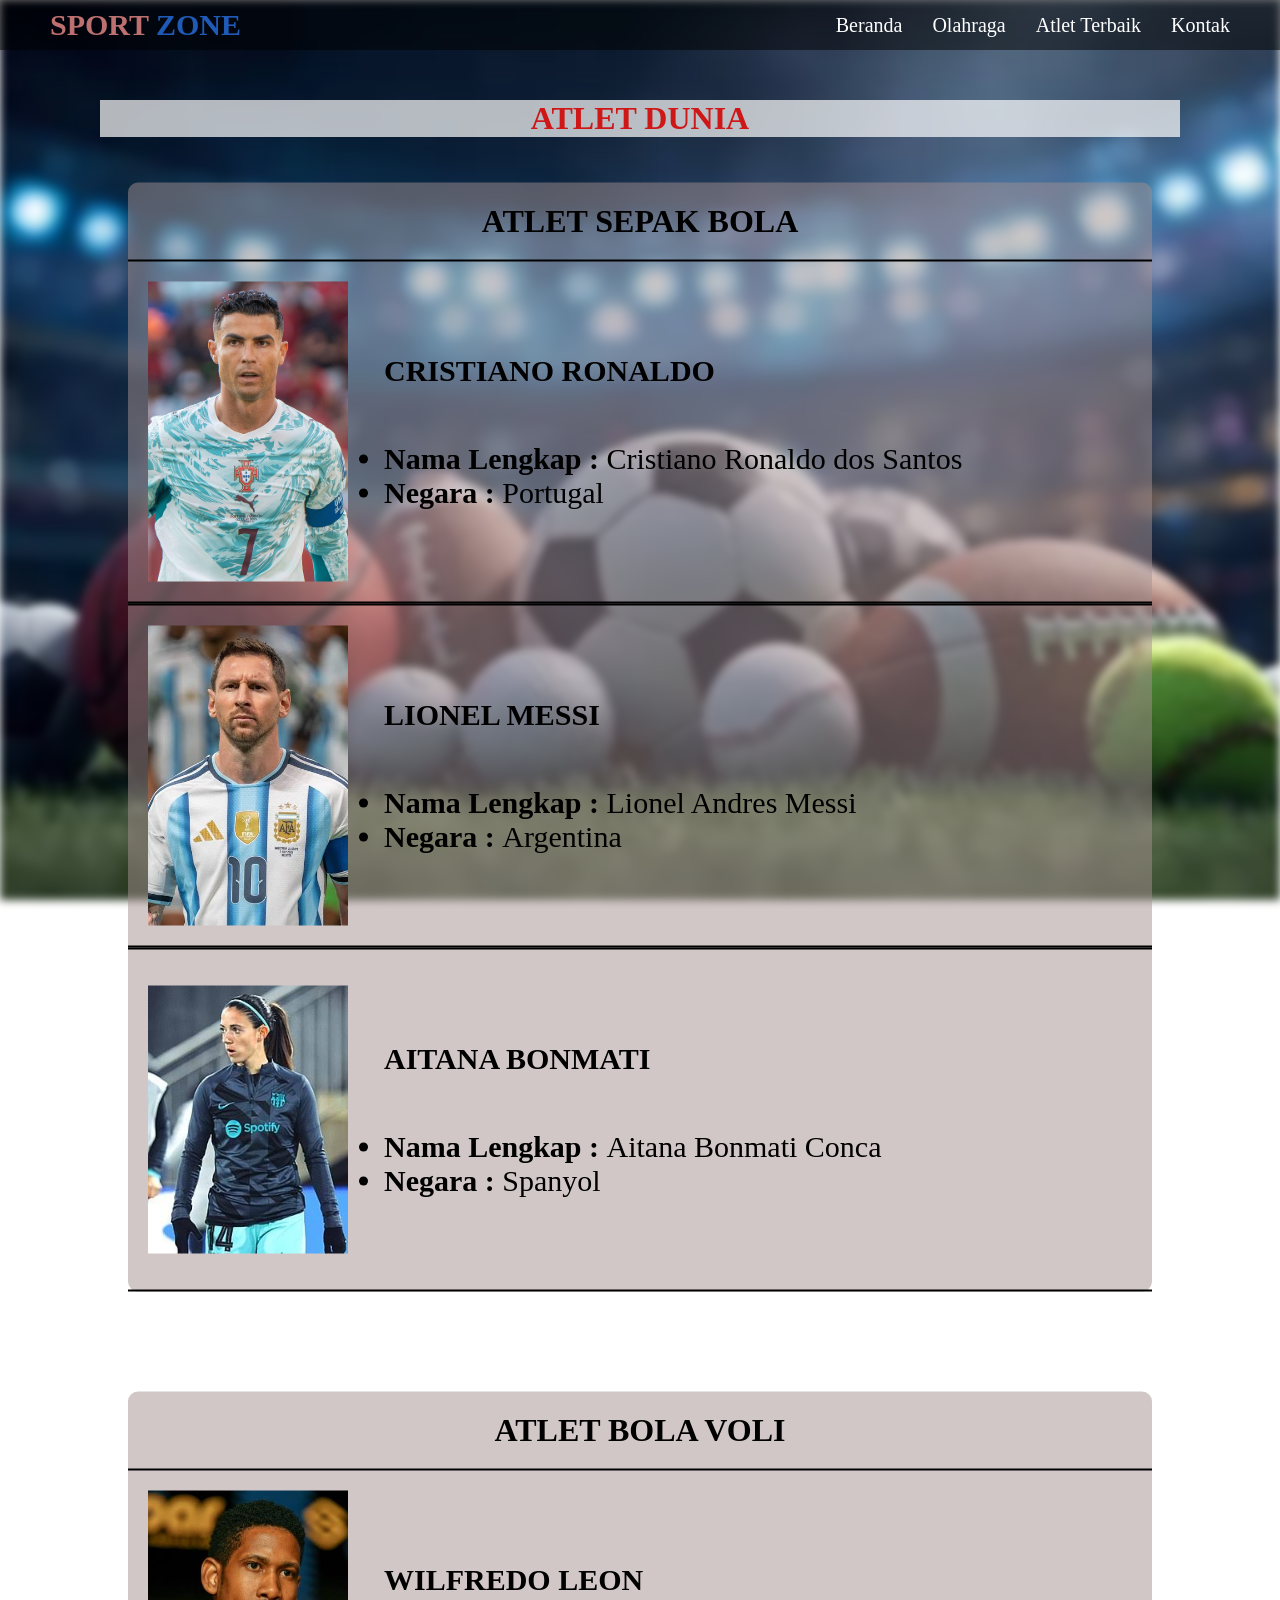
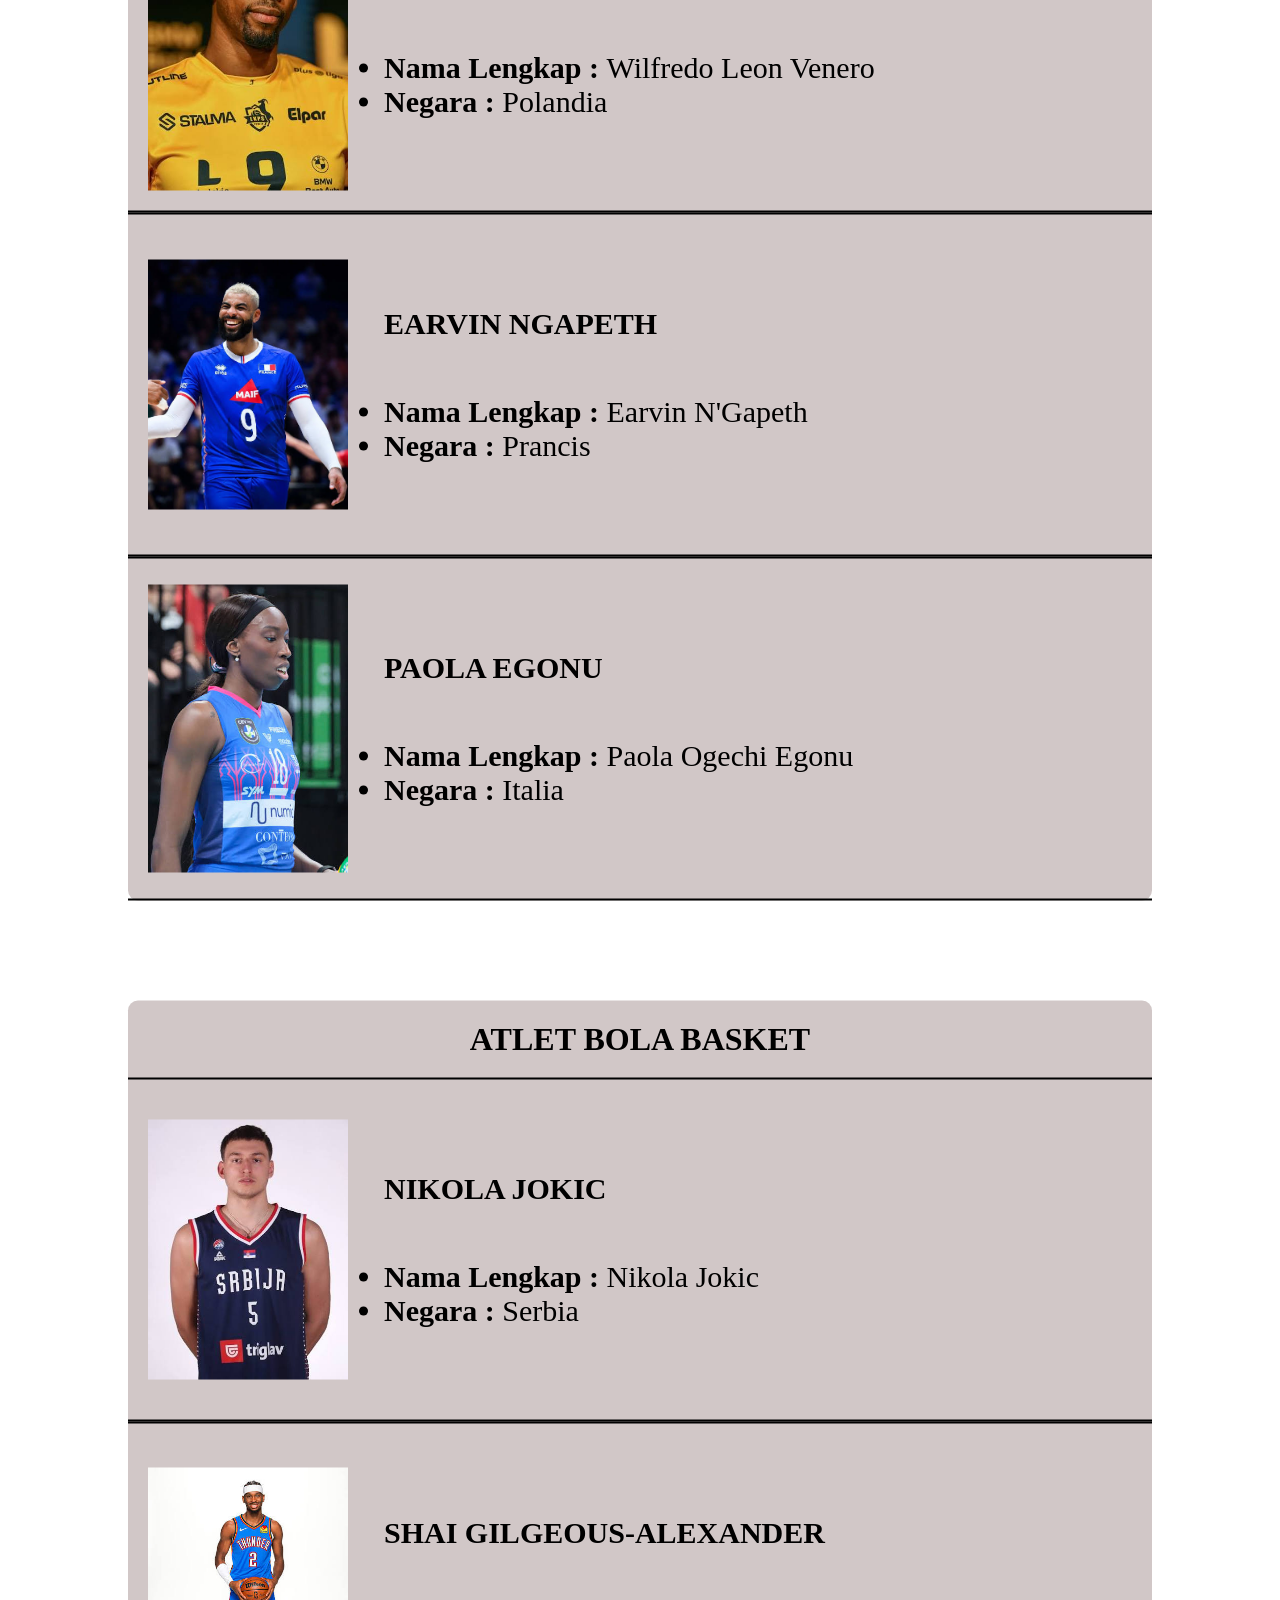
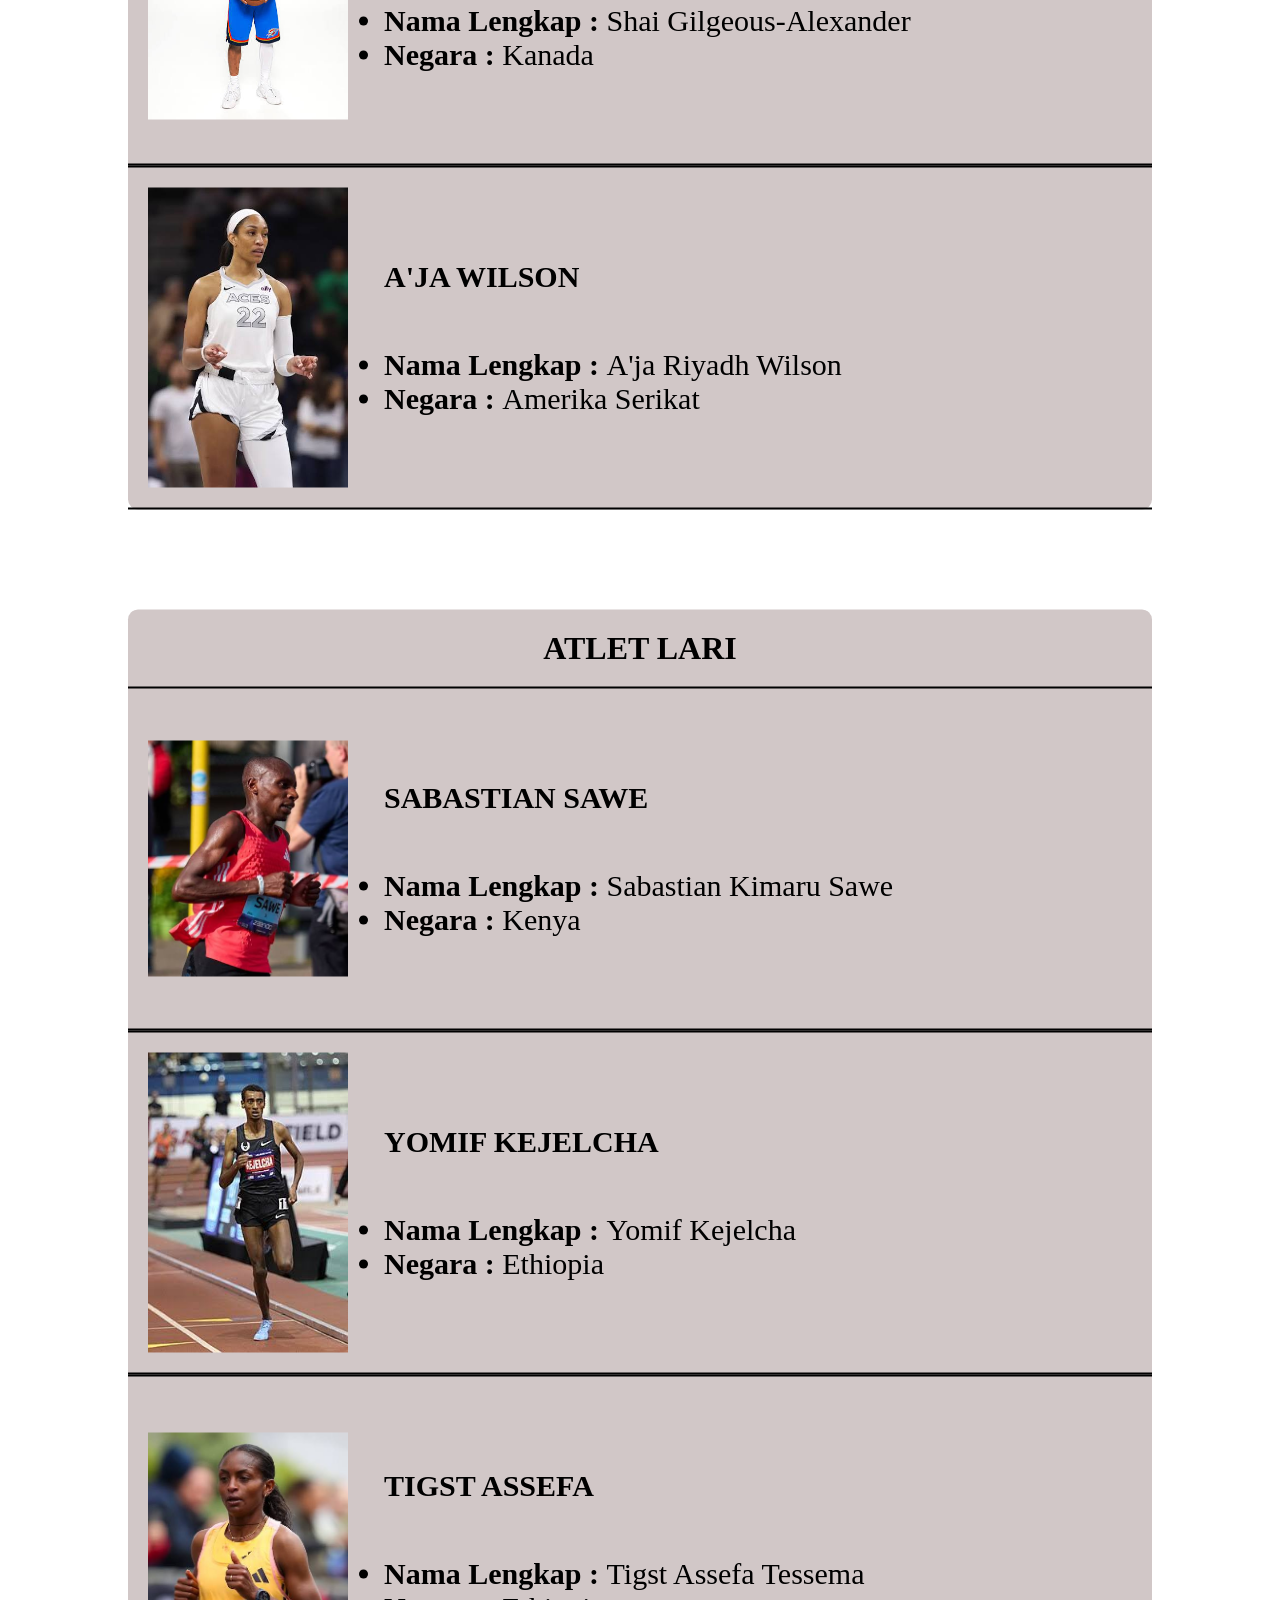
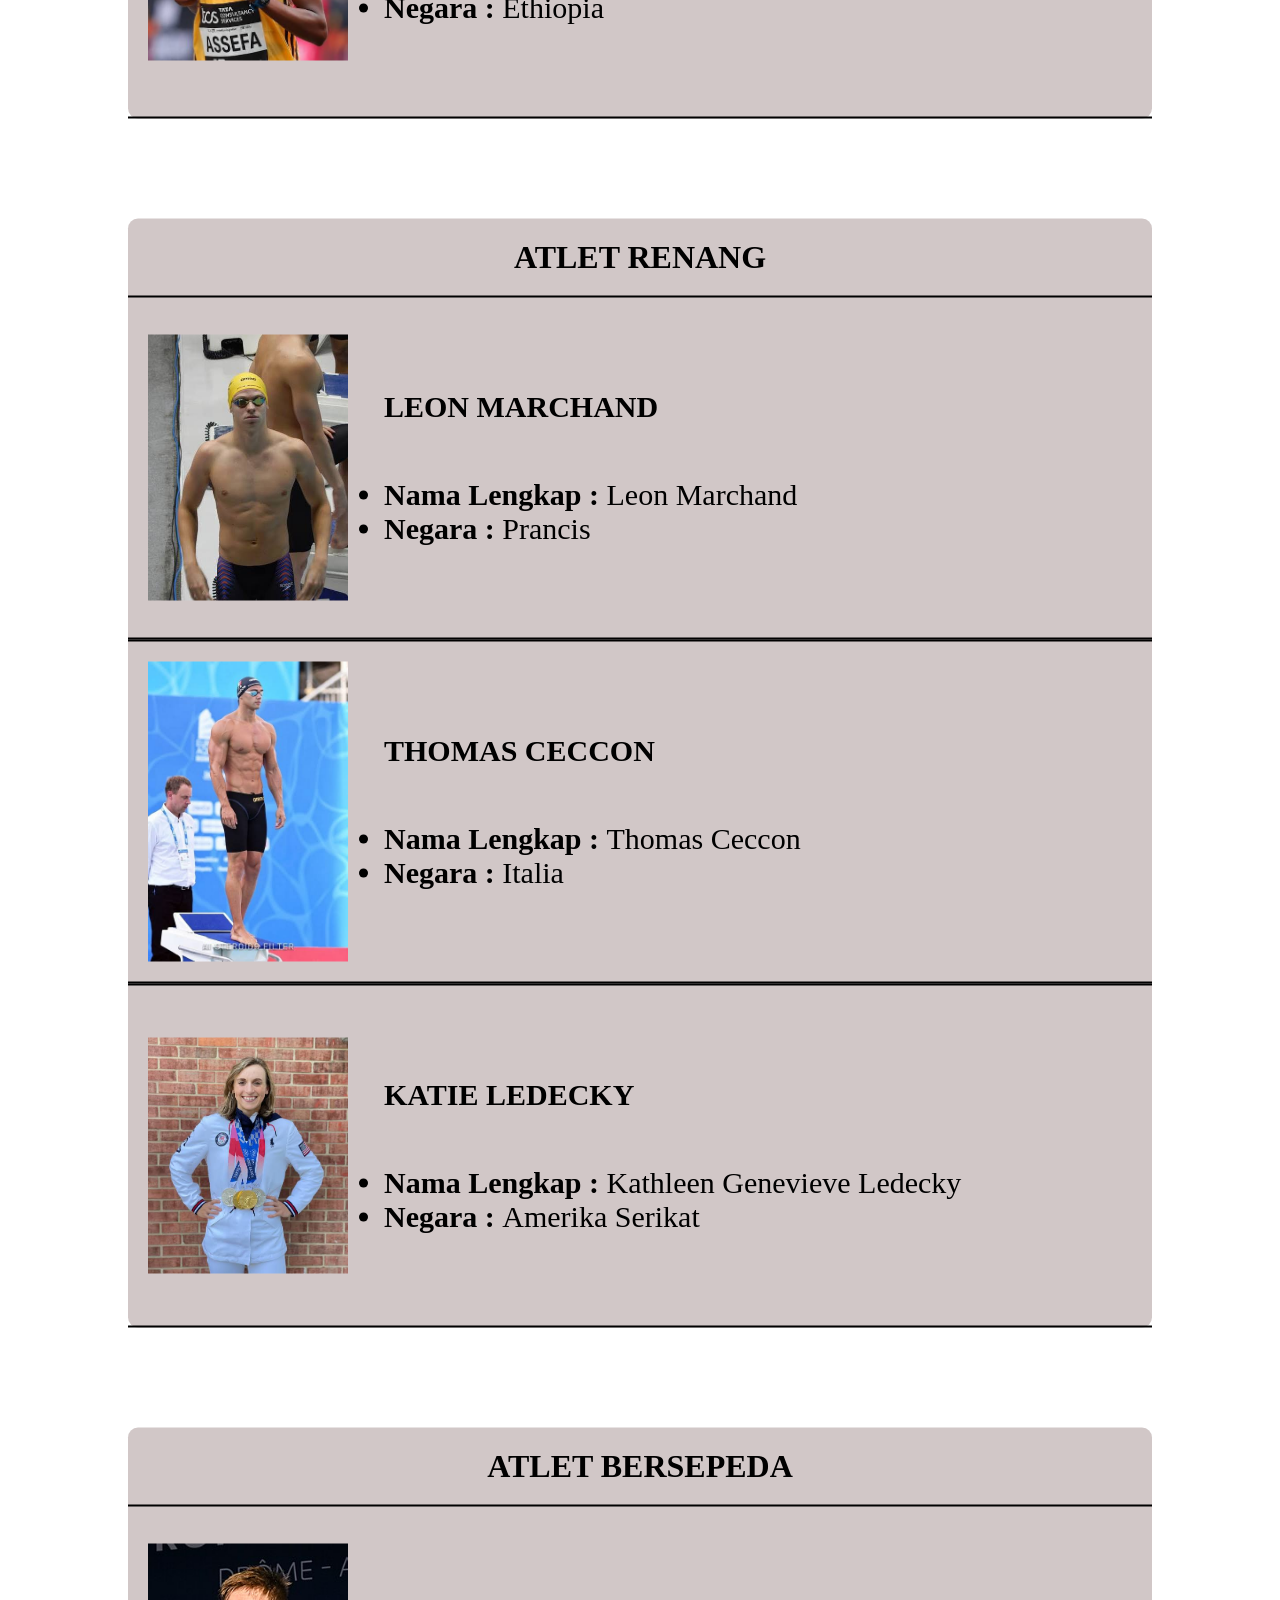
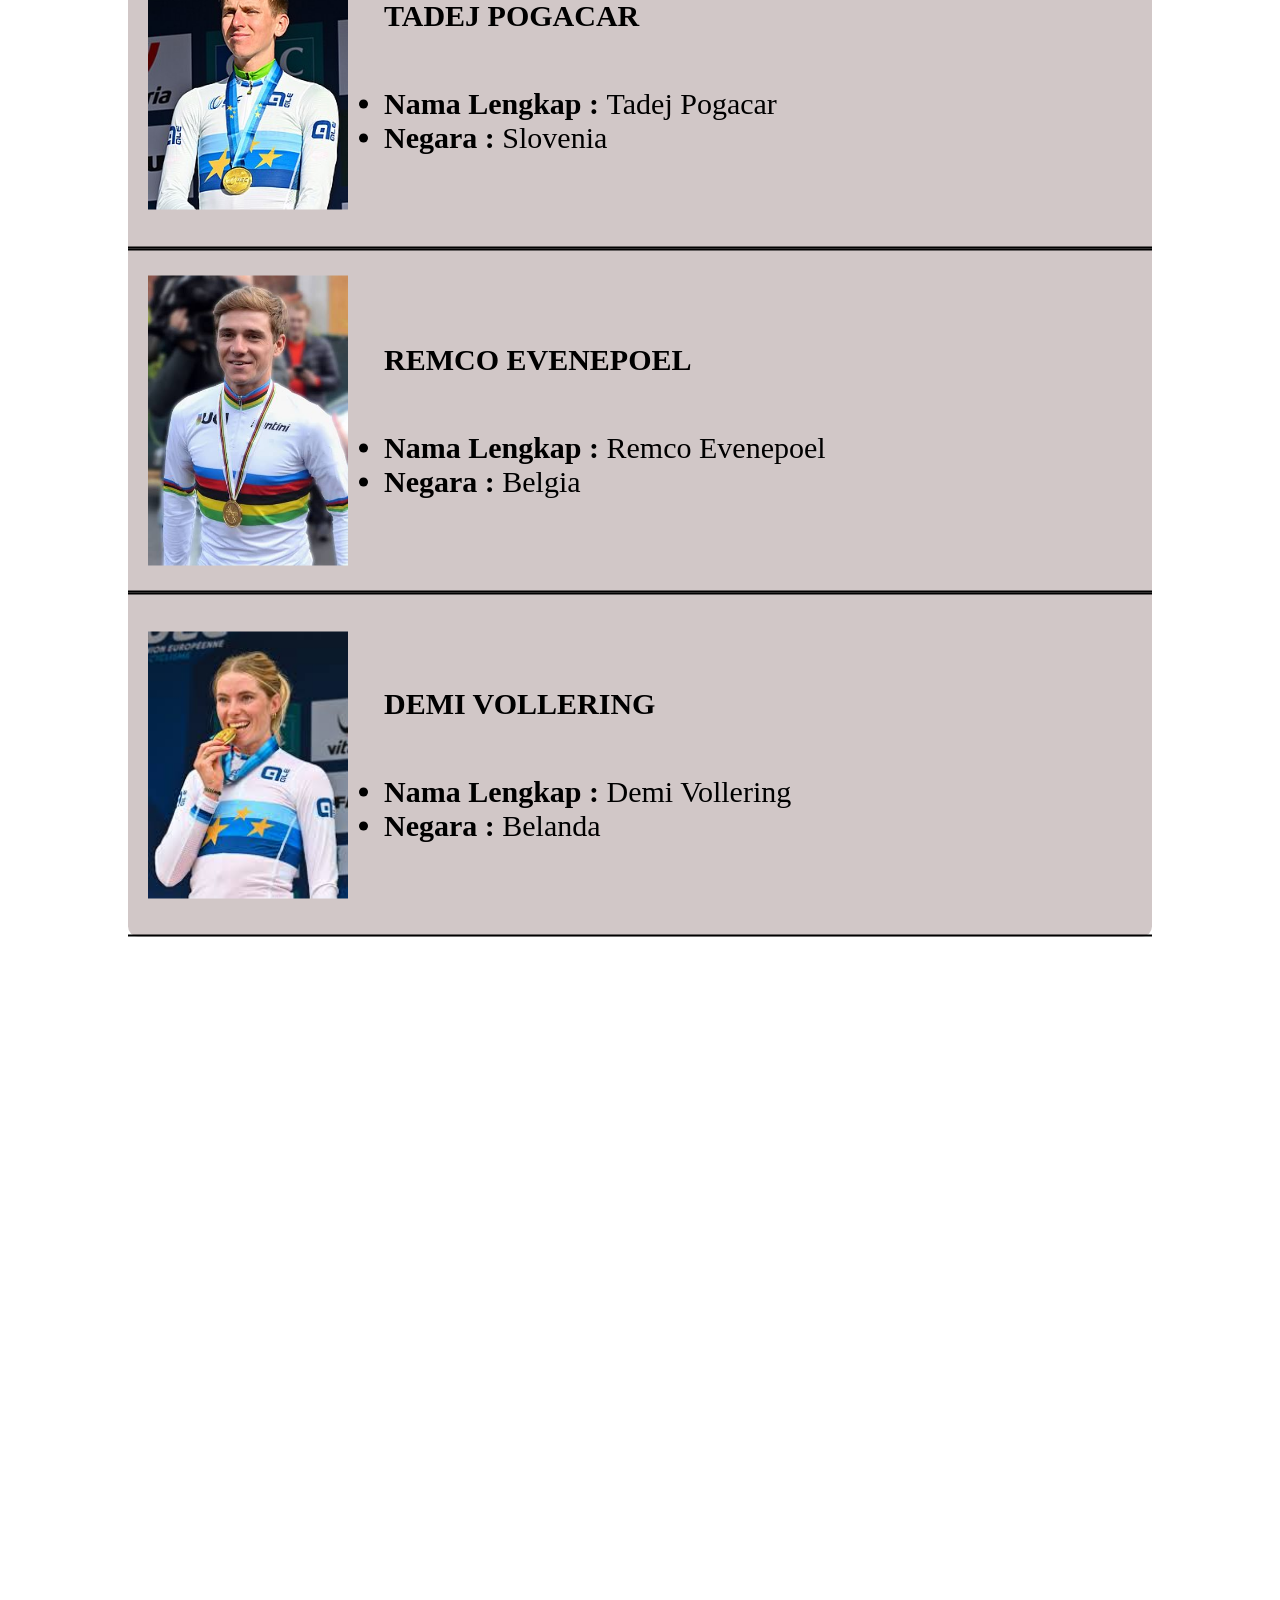
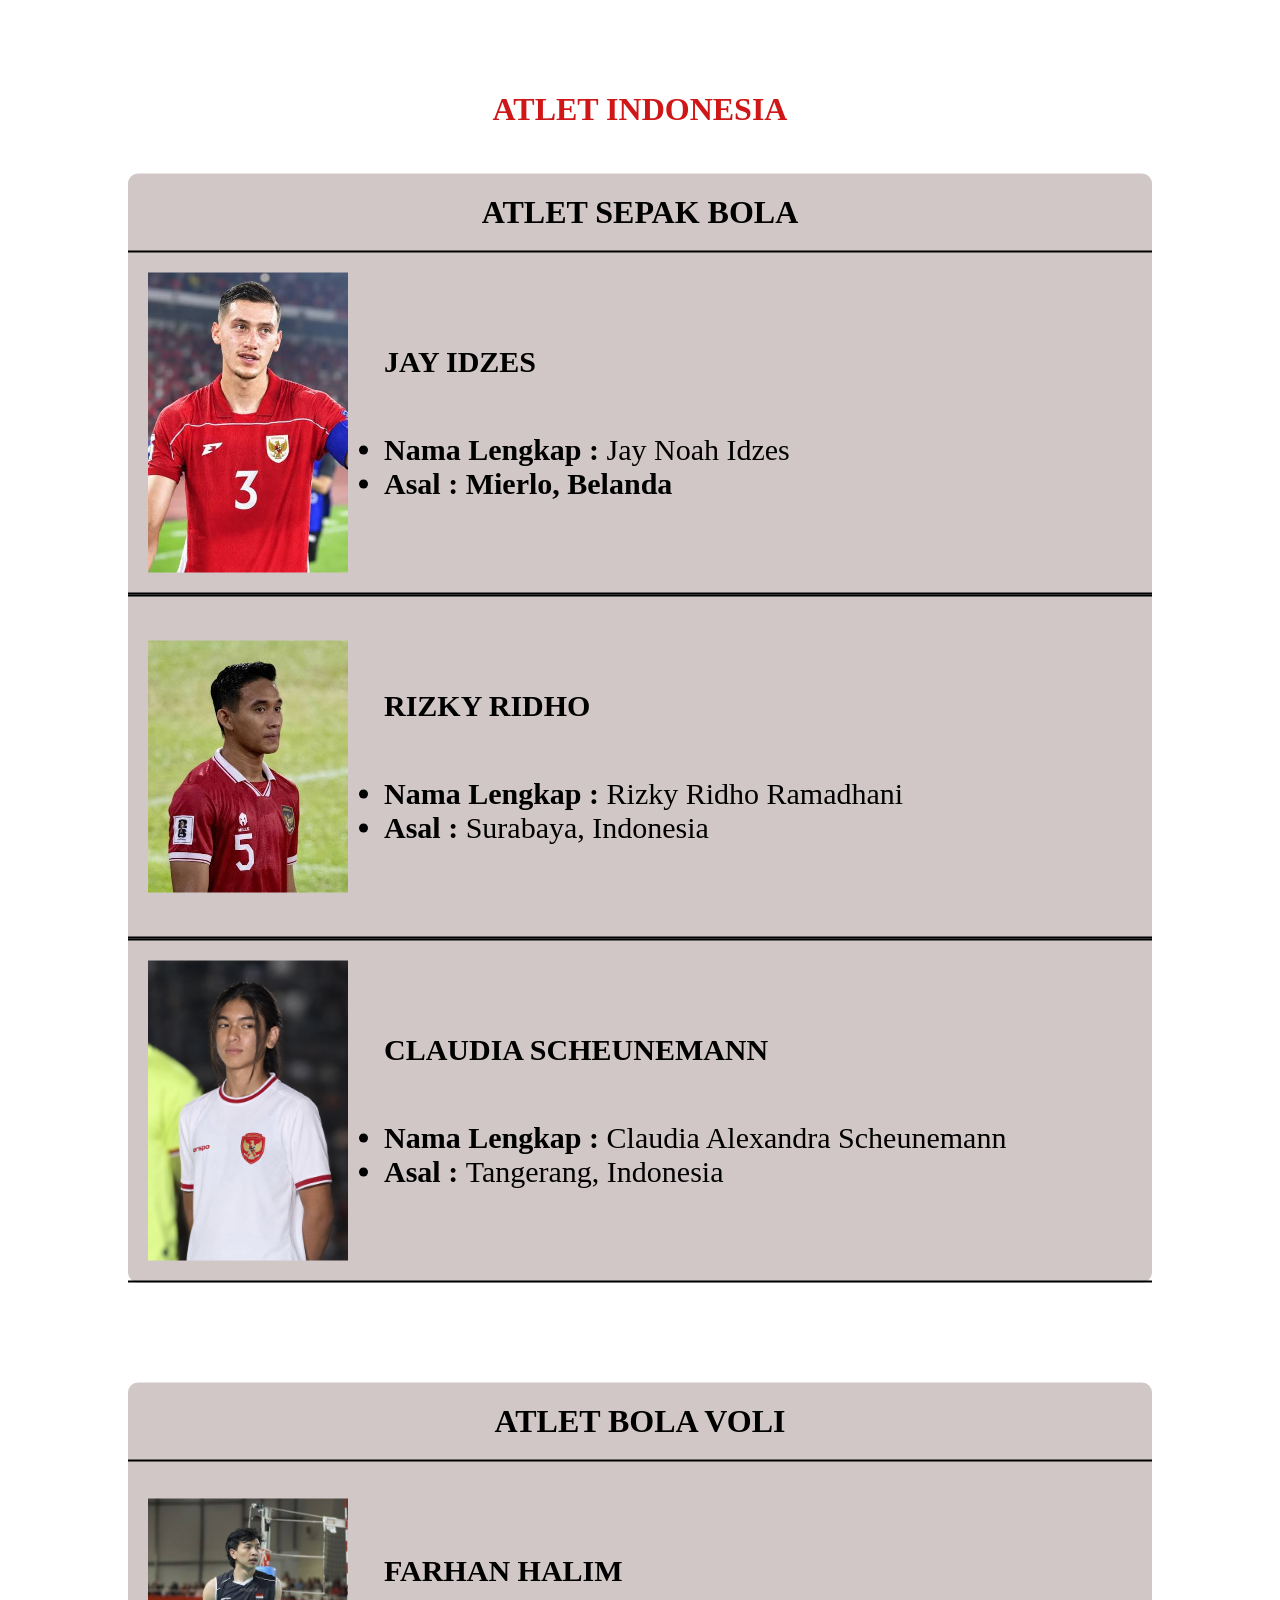
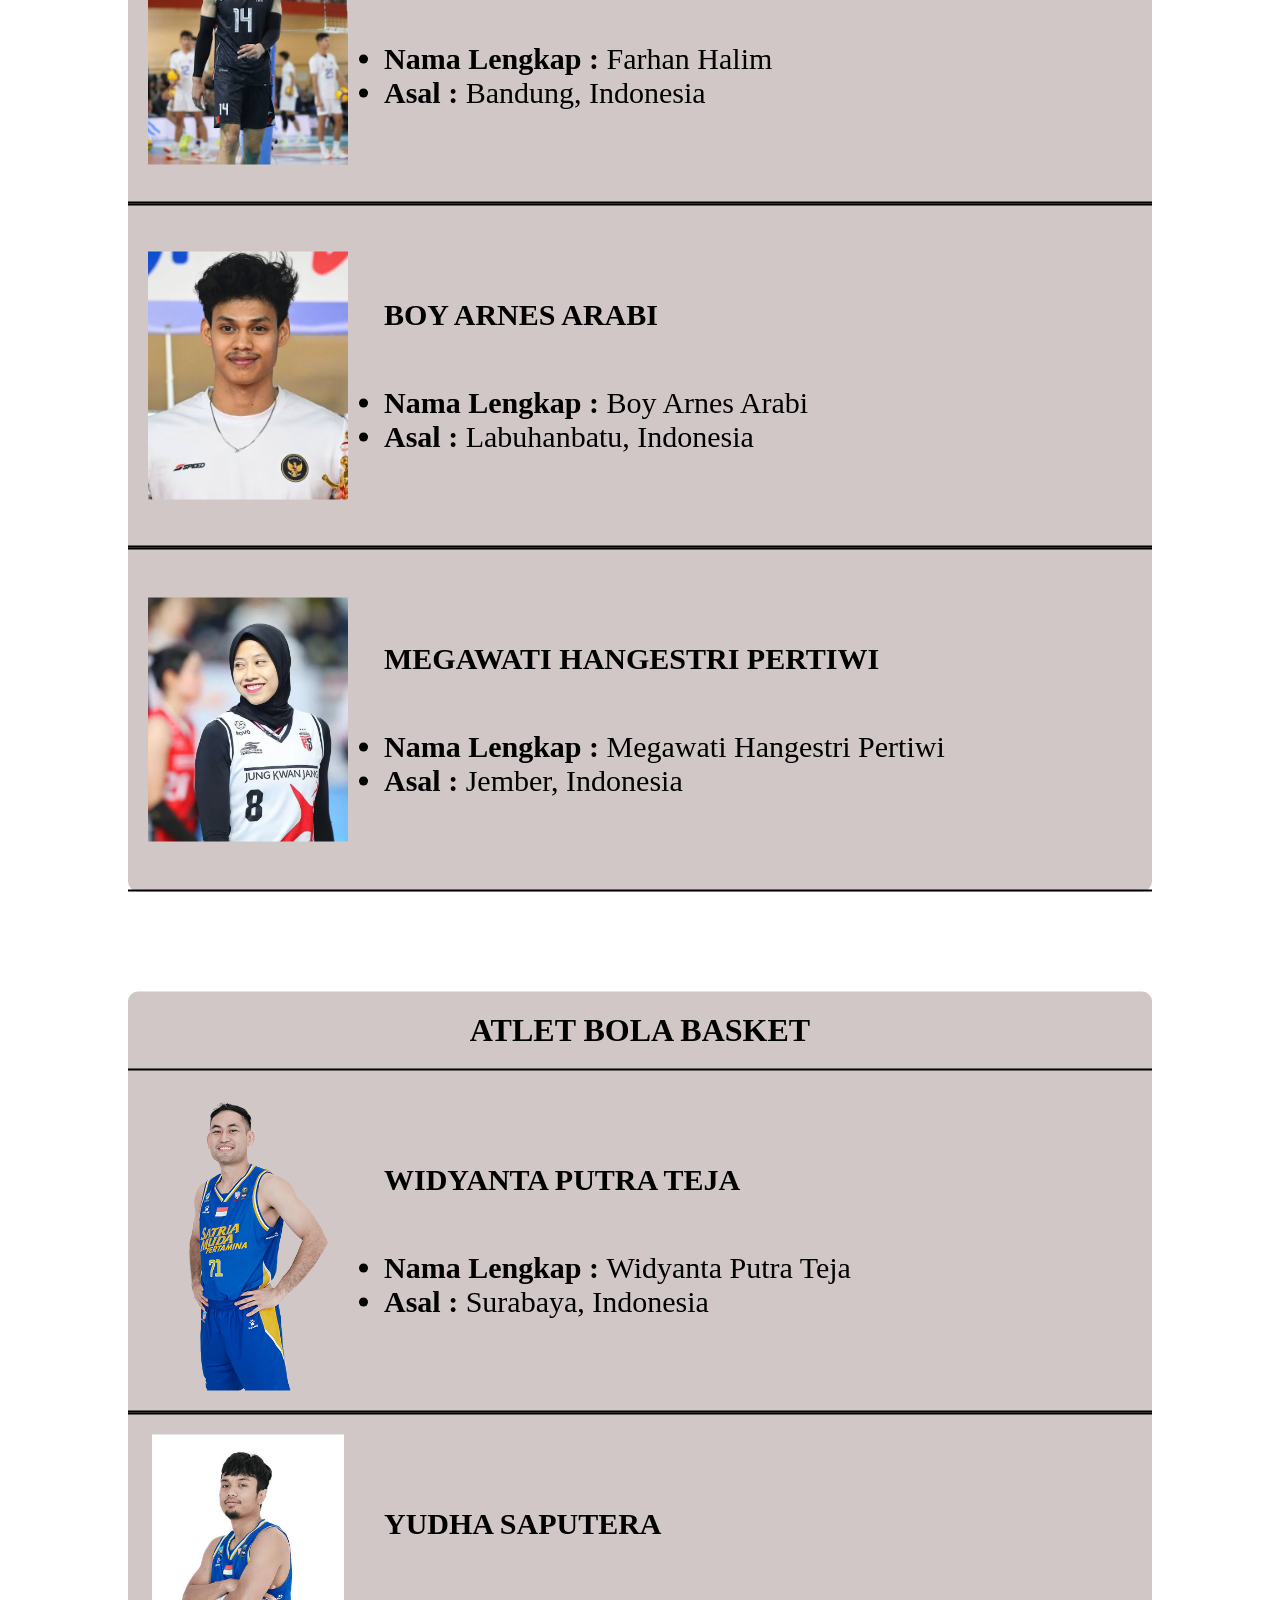
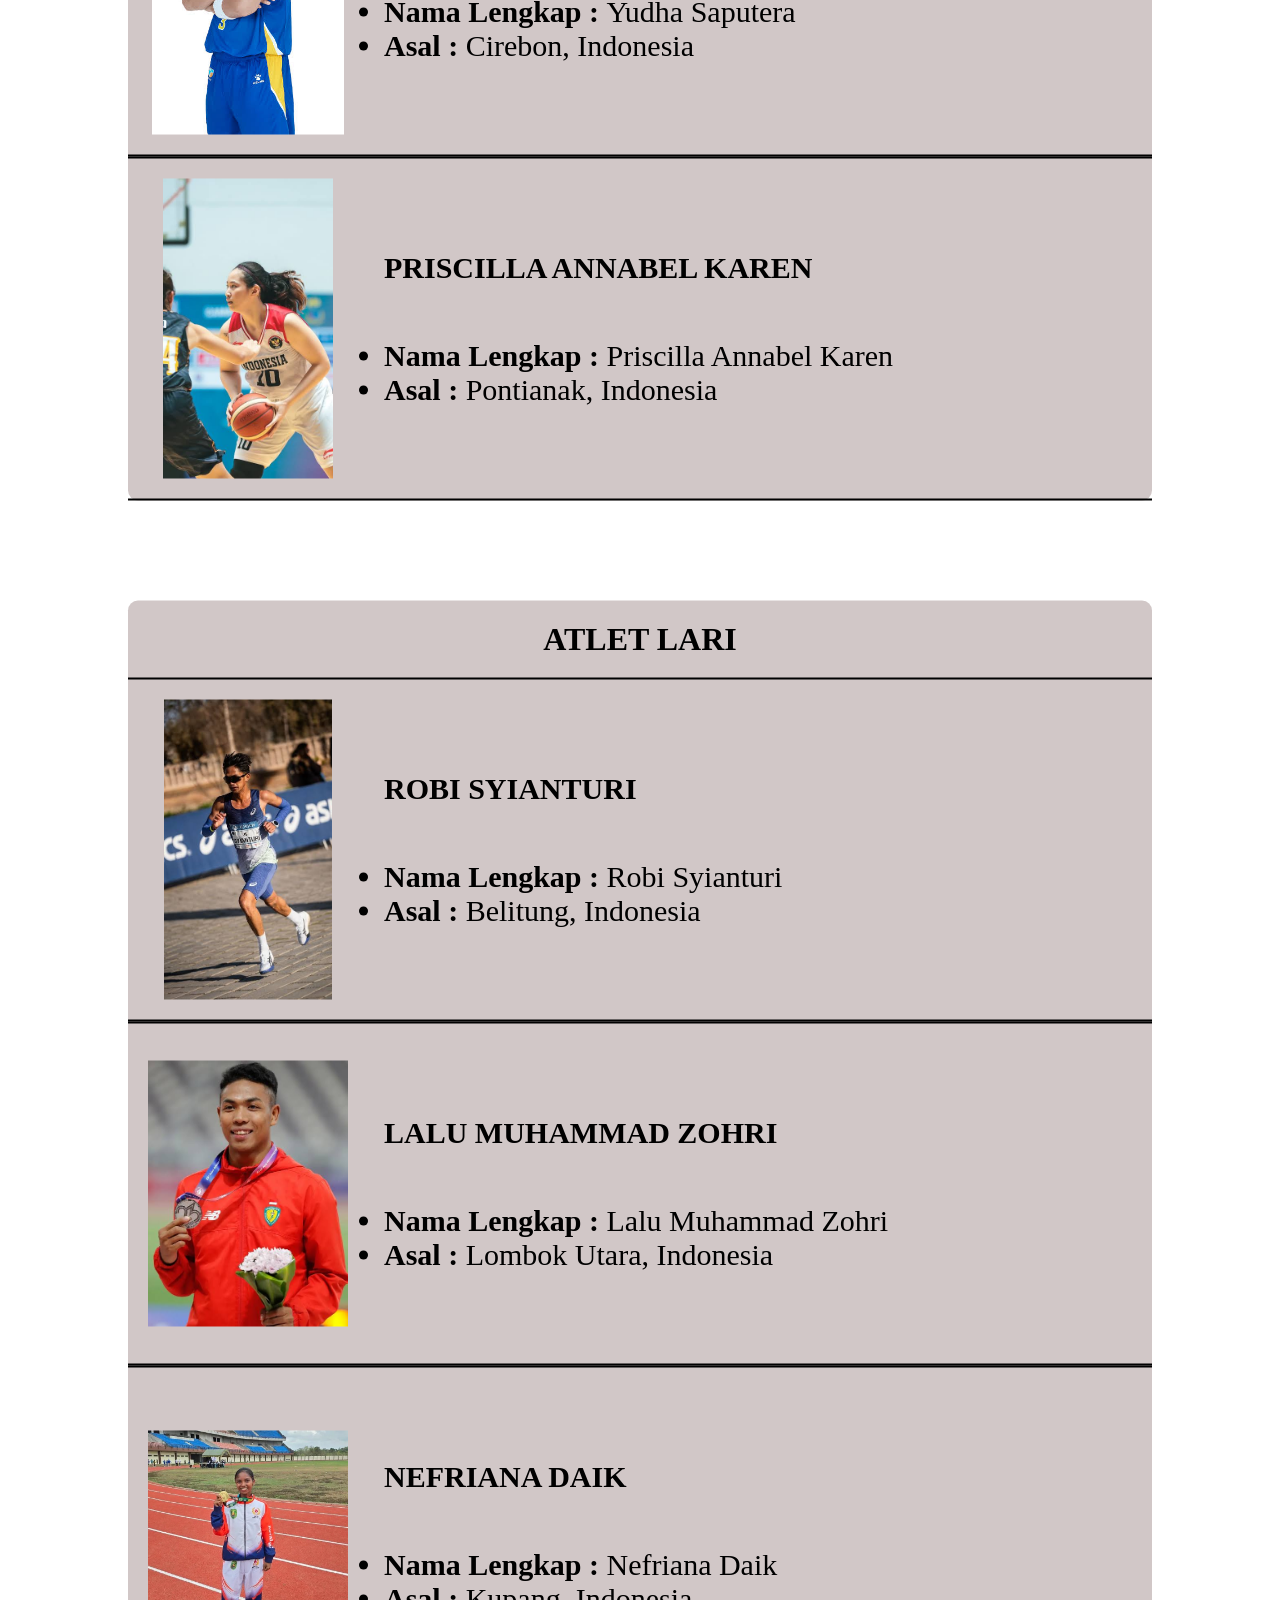
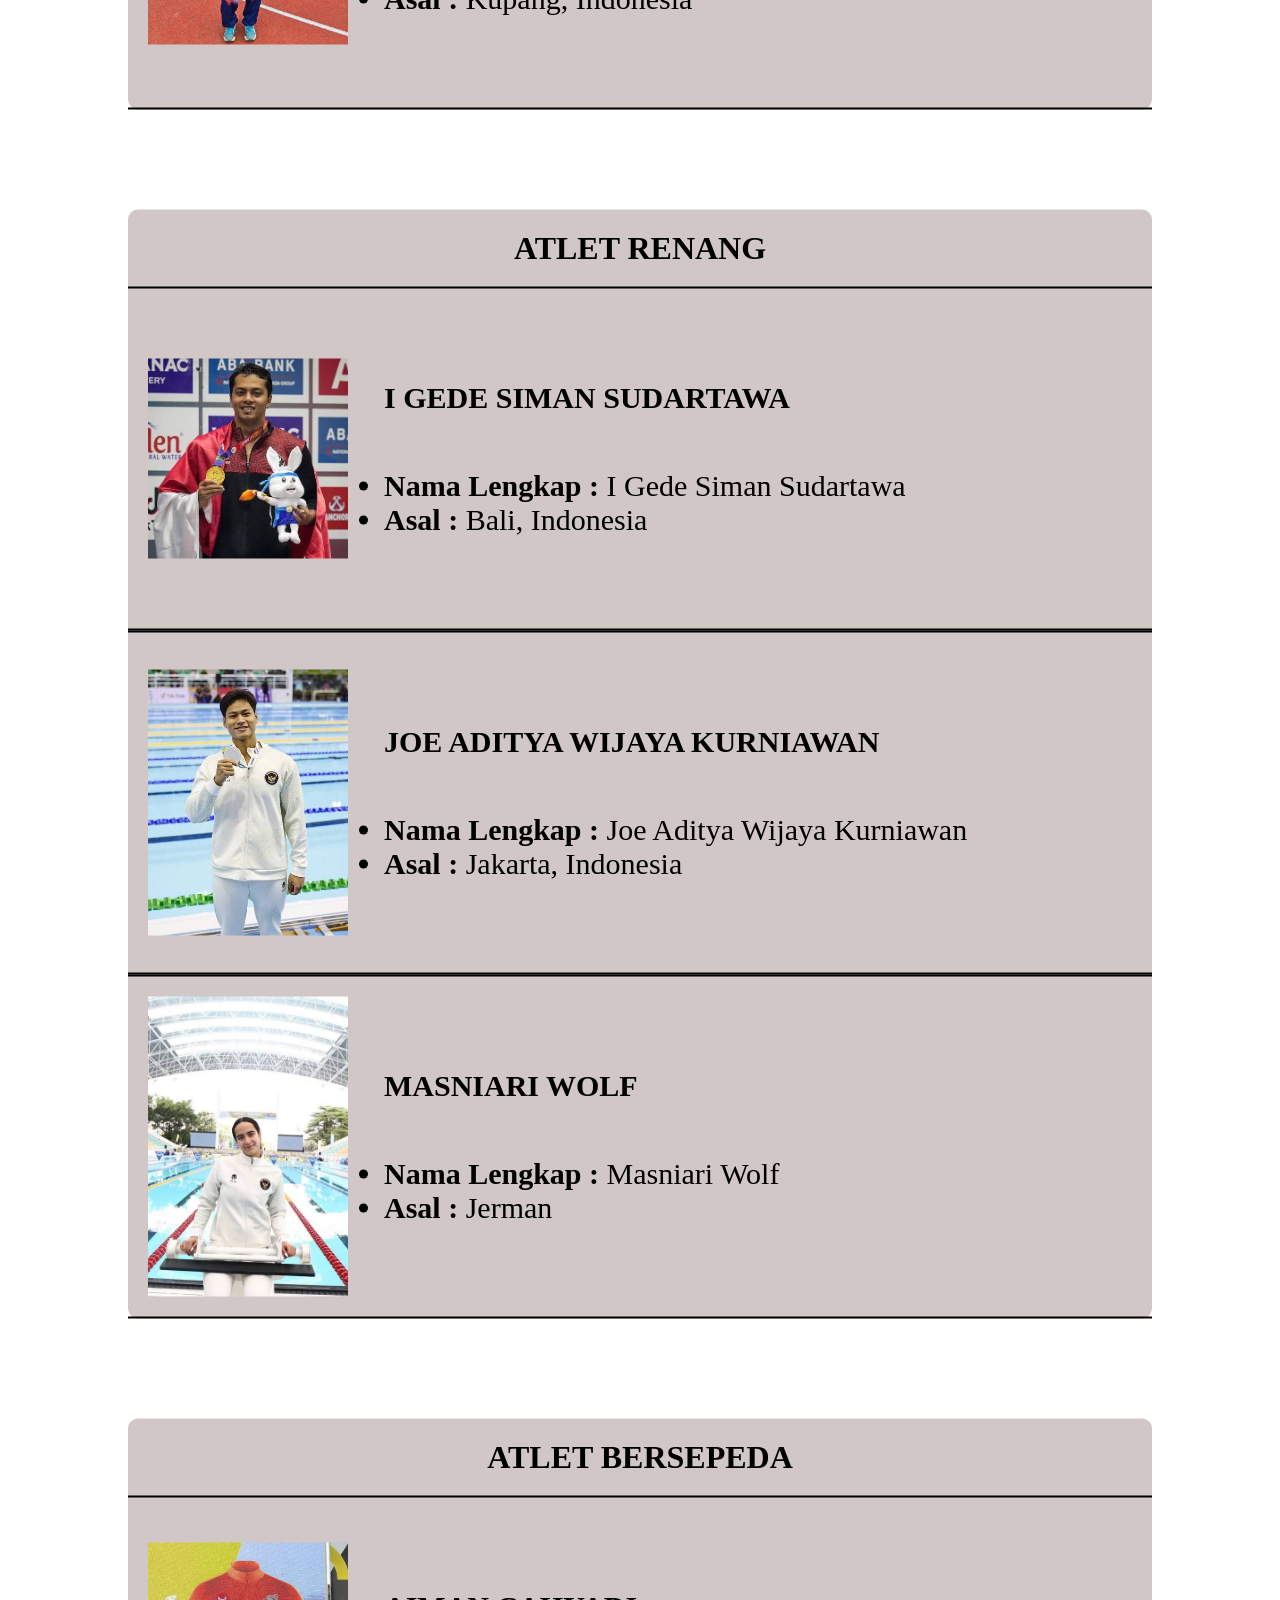
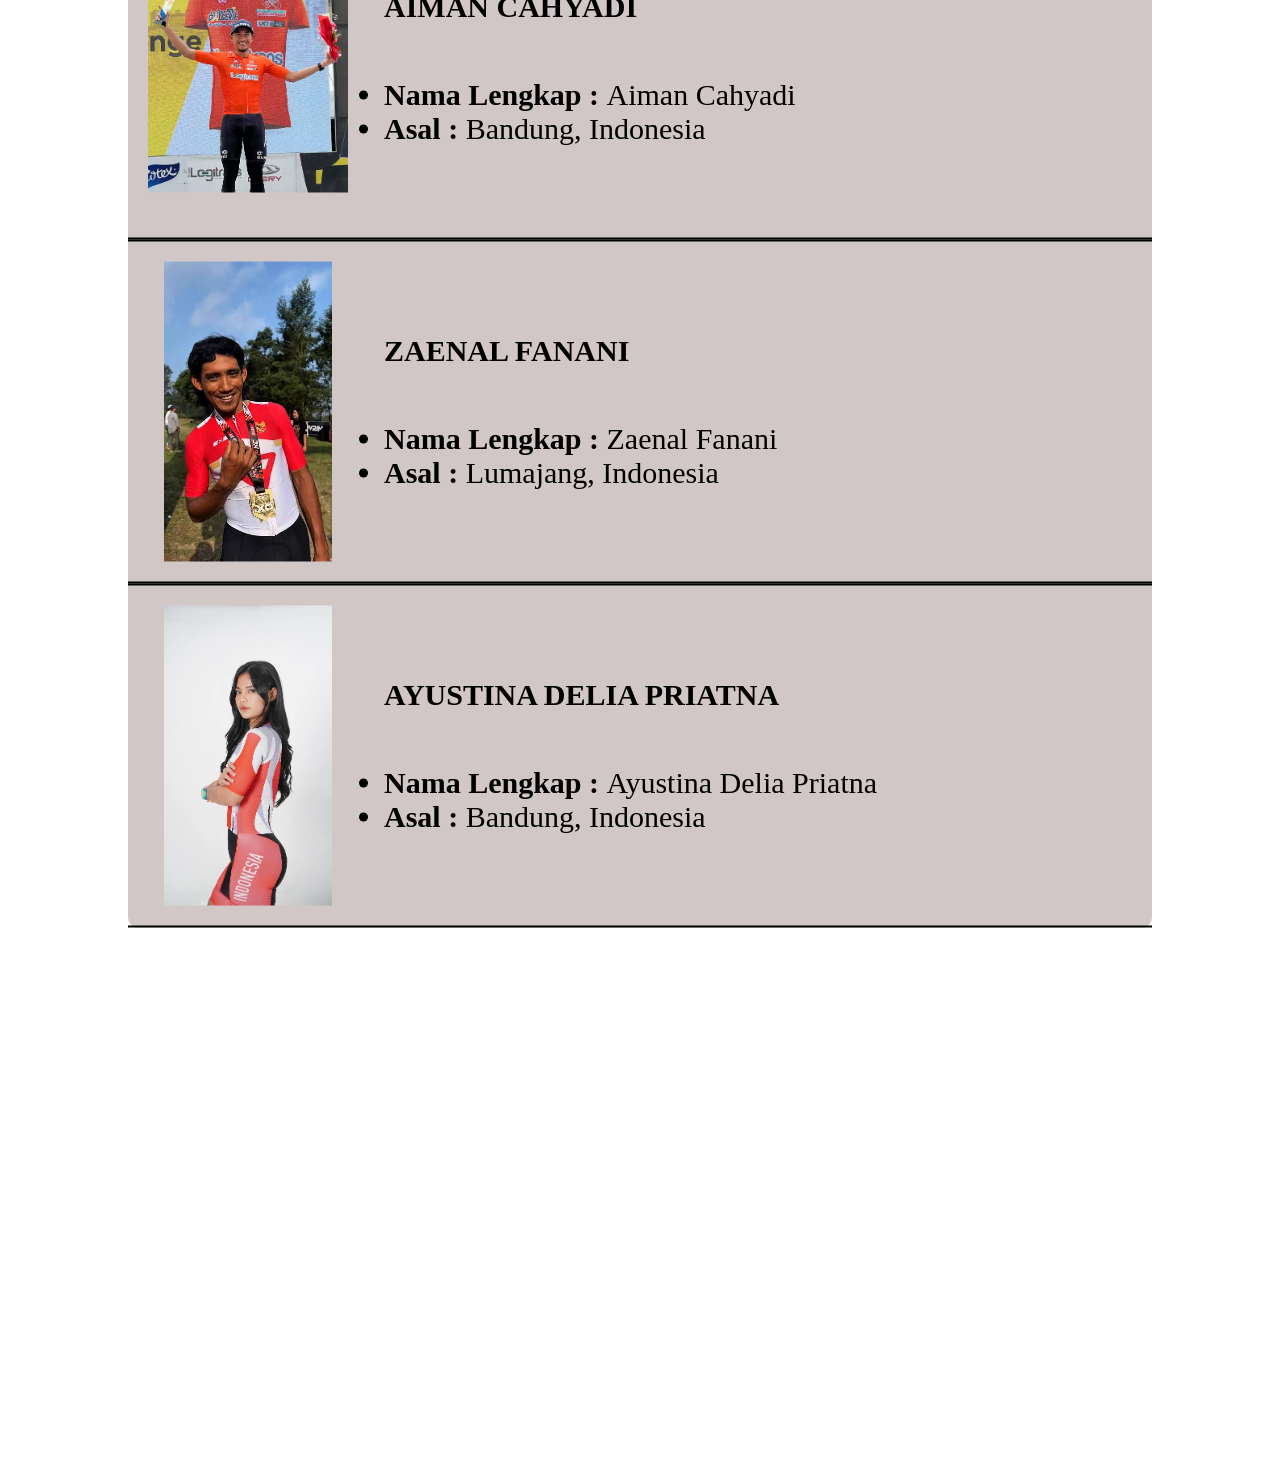
<file: atlet.html>
<!DOCTYPE html>
<html>
    <head>
        <meta charset="utf-8">
        <title>ATLET</title>
        <link rel="stylesheet" href="styleatlet.css">
    </head>
    <body>
        <div class="utama">
            <header class="atas">
                <div class="logo">
                    <a href=""><b>SPORT <span>ZONE</span></b></a>
                </div>
                <nav class="navbar">
                    <a href="index.html">Beranda</a>
                    <a href="olahraga.html">Olahraga</a>
                    <a href="atlet.html">Atlet Terbaik</a>
                    <a href="contact.html">Kontak</a>
                </nav>
            </header>
        <div class="background"></div>

        <div class="pembantu-dunia">
            <div class="judul">
            <h1>ATLET DUNIA</h1>
            </div>
        </div>

        <div class="pembungkus-dunia">
        <div class="wadah">
        <div class="kotak">
            <div class="olahraga">
            <h1 class="subjudul">ATLET SEPAK BOLA</h1>
            <div class="baris">
              <div class="gambar">
                <img src="ronaldo.jpg">
              </div>
              <div class="teks">
                <ol>
                    <li><b>CRISTIANO RONALDO</b></li><br><br><br>
                    <ul type="disc">
                        <li><b>Nama Lengkap : </b>Cristiano Ronaldo dos Santos</li>
                        <li><b>Negara : </b>Portugal</li>
                    </ul>
                </ol>
              </div>
            </div>
            <div class="baris">
              <div class="gambar">
                <img src="messi.jpeg">
              </div>
              <div class="teks">
                <ol>
                    <li><b>LIONEL MESSI</b></li><br><br><br>
                    <ul type="disc">
                        <li><b>Nama Lengkap : </b>Lionel Andres Messi</li>
                        <li><b>Negara : </b>Argentina</li>
                    </ul>
                </ol>
              </div>
            </div>
            <div class="baris">
              <div class="gambar">
                <img src="bonmati.jpeg">
              </div>
              <div class="teks">
                <ol>
                    <li><b>AITANA BONMATI</b></li><br><br><br>
                    <ul type="disc">
                        <li><b>Nama Lengkap : </b>Aitana Bonmati Conca</li>
                        <li><b>Negara : </b>Spanyol</li>
                    </ul>
                </ol>
              </div>
            </div>
            </div>
        </div>
        </div>
        <div class="wadah">
        <div class="kotak">
            <div class="olahraga">
            <h1 class="subjudul">ATLET BOLA VOLI</h1>
            <div class="baris">
              <div class="gambar">
                <img src="leon.jpeg">
              </div>
              <div class="teks">
                <ol>
                    <li><b>WILFREDO LEON</b></li><br><br><br>
                    <ul type="disc">
                        <li><b>Nama Lengkap : </b>Wilfredo Leon Venero</li>
                        <li><b>Negara : </b>Polandia</li>
                    </ul>
                </ol>
              </div>
            </div>
            <div class="baris">
              <div class="gambar">
                <img src="earvin.jpeg">
              </div>
              <div class="teks">
                <ol>
                    <li><b>EARVIN NGAPETH</b></li><br><br><br>
                    <ul type="disc">
                        <li><b>Nama Lengkap : </b>Earvin N'Gapeth</li>
                        <li><b>Negara : </b>Prancis</li>
                    </ul>
                </ol>
              </div>
            </div>
            <div class="baris">
              <div class="gambar">
                <img src="paola.jpeg">
              </div>
              <div class="teks">
                <ol>
                    <li><b>PAOLA EGONU</b></li><br><br><br>
                    <ul type="disc">
                        <li><b>Nama Lengkap : </b>Paola Ogechi Egonu</li>
                        <li><b>Negara : </b>Italia</li>
                    </ul>
                </ol>
              </div>
            </div>
            </div>
        </div>
        </div>
         <div class="wadah">
        <div class="kotak">
            <div class="olahraga">
            <h1 class="subjudul">ATLET BOLA BASKET</h1>
            <div class="baris">
              <div class="gambar">
                <img src="nikola.jpeg">
              </div>
              <div class="teks">
                <ol>
                    <li><b>NIKOLA JOKIC</b></li><br><br><br>
                    <ul type="disc">
                        <li><b>Nama Lengkap : </b>Nikola Jokic</li>
                        <li><b>Negara : </b>Serbia</li>
                    </ul>
                </ol>
              </div>
            </div>
            <div class="baris">
              <div class="gambar">
                <img src="alexander.jpeg">
              </div>
              <div class="teks">
                <ol>
                    <li><b>SHAI GILGEOUS-ALEXANDER</b></li><br><br><br>
                    <ul type="disc">
                        <li><b>Nama Lengkap : </b>Shai Gilgeous-Alexander</li>
                        <li><b>Negara : </b>Kanada</li>
                    </ul>
                </ol>
              </div>
            </div>
            <div class="baris">
              <div class="gambar">
                <img src="wilson.jpeg">
              </div>
              <div class="teks">
                <ol>
                    <li><b>A'JA WILSON</b></li><br><br><br>
                    <ul type="disc">
                        <li><b>Nama Lengkap : </b>A'ja Riyadh Wilson</li>
                        <li><b>Negara : </b>Amerika Serikat</li>
                    </ul>
                </ol>
              </div>
            </div>
            </div>
        </div>
        </div>
         <div class="wadah">
        <div class="kotak">
            <div class="olahraga">
            <h1 class="subjudul">ATLET LARI</h1>
            <div class="baris">
              <div class="gambar">
                <img src="sawe.jpeg">
              </div>
              <div class="teks">
                <ol>
                    <li><b>SABASTIAN SAWE</b></li><br><br><br>
                    <ul type="disc">
                        <li><b>Nama Lengkap : </b>Sabastian Kimaru Sawe</li>
                        <li><b>Negara : </b>Kenya</li>
                    </ul>
                </ol>
              </div>
            </div>
            <div class="baris">
              <div class="gambar">
                <img src="kejelcha.jpeg">
              </div>
              <div class="teks">
                <ol>
                    <li><b>YOMIF KEJELCHA</b></li><br><br><br>
                    <ul type="disc">
                        <li><b>Nama Lengkap : </b>Yomif Kejelcha</li>
                        <li><b>Negara : </b>Ethiopia</li>
                    </ul>
                </ol>
              </div>
            </div>
            <div class="baris">
              <div class="gambar">
                <img src="assefa.jpeg">
              </div>
              <div class="teks">
                <ol>
                    <li><b>TIGST ASSEFA</b></li><br><br><br>
                    <ul type="disc">
                        <li><b>Nama Lengkap : </b>Tigst Assefa Tessema</li>
                        <li><b>Negara : </b>Ethiopia</li>
                    </ul>
                </ol>
              </div>
            </div>
            </div>
        </div>
        </div>
         <div class="wadah">
        <div class="kotak">
            <div class="olahraga">
            <h1 class="subjudul">ATLET RENANG</h1>
            <div class="baris">
              <div class="gambar">
                <img src="marchand.jpeg">
              </div>
              <div class="teks">
                <ol>
                    <li><b>LEON MARCHAND</b></li><br><br><br>
                    <ul type="disc">
                        <li><b>Nama Lengkap : </b>Leon Marchand</li>
                        <li><b>Negara : </b>Prancis</li>
                    </ul>
                </ol>
              </div>
            </div>
            <div class="baris">
              <div class="gambar">
                <img src="thomas.jpeg">
              </div>
              <div class="teks">
                <ol>
                    <li><b>THOMAS CECCON</b></li><br><br><br>
                    <ul type="disc">
                        <li><b>Nama Lengkap : </b>Thomas Ceccon</li>
                        <li><b>Negara : </b>Italia</li>
                    </ul>
                </ol>
              </div>
            </div>
            <div class="baris">
              <div class="gambar">
                <img src="katie.jpeg">
              </div>
              <div class="teks">
                <ol>
                    <li><b>KATIE LEDECKY</b></li><br><br><br>
                    <ul type="disc">
                        <li><b>Nama Lengkap : </b>Kathleen Genevieve Ledecky</li>
                        <li><b>Negara : </b>Amerika Serikat</li>
                    </ul>
                </ol>
              </div>
            </div>
            </div>
        </div>
        </div>
         <div class="wadah">
        <div class="kotak">
            <div class="olahraga">
            <h1 class="subjudul">ATLET BERSEPEDA</h1>
            <div class="baris">
              <div class="gambar">
                <img src="pogacar.jpg">
              </div>
              <div class="teks">
                <ol>
                    <li><b>TADEJ POGACAR</b></li><br><br><br>
                    <ul type="disc">
                        <li><b>Nama Lengkap : </b>Tadej Pogacar</li>
                        <li><b>Negara : </b>Slovenia</li>
                    </ul>
                </ol>
              </div>
            </div>
            <div class="baris">
              <div class="gambar">
                <img src="evenepoel.jpeg">
              </div>
              <div class="teks">
                <ol>
                    <li><b>REMCO EVENEPOEL</b></li><br><br><br>
                    <ul type="disc">
                        <li><b>Nama Lengkap : </b>Remco Evenepoel</li>
                        <li><b>Negara : </b>Belgia</li>
                    </ul>
                </ol>
              </div>
            </div>
            <div class="baris">
              <div class="gambar">
                <img src="vollering.jpeg">
              </div>
              <div class="teks">
                <ol>
                    <li><b>DEMI VOLLERING</b></li><br><br><br>
                    <ul type="disc">
                        <li><b>Nama Lengkap : </b>Demi Vollering</li>
                        <li><b>Negara : </b>Belanda</li>
                    </ul>
                </ol>
              </div>
            </div>
            </div>
        </div>
        </div>
        </div>

         <div class="pembantu-indonesia">
            <div class="judul">
            <h1>ATLET INDONESIA</h1>
            </div>
        </div>

        <div class="pembungkus-indonesia">
        <div class="wadah">
        <div class="kotak">
            <div class="olahraga">
            <h1 class="subjudul">ATLET SEPAK BOLA</h1>
            <div class="baris">
              <div class="gambar">
                <img src="jay.jpeg">
              </div>
              <div class="teks">
                <ol>
                    <li><b>JAY IDZES</b></li><br><br><br>
                    <ul type="disc">
                        <li><b>Nama Lengkap : </b>Jay Noah Idzes</li>
                        <li><b>Asal : Mierlo, Belanda</b></li>
                    </ul>
                </ol>
              </div>
            </div>
            <div class="baris">
              <div class="gambar">
                <img src="ridho.jpeg">
              </div>
              <div class="teks">
                <ol>
                    <li><b>RIZKY RIDHO</b></li><br><br><br>
                    <ul type="disc">
                        <li><b>Nama Lengkap : </b>Rizky Ridho Ramadhani</li>
                        <li><b>Asal : </b>Surabaya, Indonesia</li>
                    </ul>
                </ol>
              </div>
            </div>
            <div class="baris">
              <div class="gambar">
                <img src="claudia.jpg">
              </div>
              <div class="teks">
                <ol>
                    <li><b>CLAUDIA SCHEUNEMANN</b></li><br><br><br>
                    <ul type="disc">
                        <li><b>Nama Lengkap : </b>Claudia Alexandra Scheunemann</li>
                        <li><b>Asal : </b>Tangerang, Indonesia</li>
                    </ul>
                </ol>
              </div>
            </div>
            </div>
        </div>
        </div>
        <div class="wadah">
        <div class="kotak">
            <div class="olahraga">
            <h1 class="subjudul">ATLET BOLA VOLI</h1>
            <div class="baris">
              <div class="gambar">
                <img src="farhan.jpeg">
              </div>
              <div class="teks">
                <ol>
                    <li><b>FARHAN HALIM</b></li><br><br><br>
                    <ul type="disc">
                        <li><b>Nama Lengkap : </b>Farhan Halim</li>
                        <li><b>Asal : </b>Bandung, Indonesia</li>
                    </ul>
                </ol>
              </div>
            </div>
            <div class="baris">
              <div class="gambar">
                <img src="boy.jpeg">
              </div>
              <div class="teks">
                <ol>
                    <li><b>BOY ARNES ARABI</b></li><br><br><br>
                    <ul type="disc">
                        <li><b>Nama Lengkap : </b>Boy Arnes Arabi</li>
                        <li><b>Asal : </b>Labuhanbatu, Indonesia</li>
                    </ul>
                </ol>
              </div>
            </div>
            <div class="baris">
              <div class="gambar">
                <img src="megawati.webp">
              </div>
              <div class="teks">
                <ol>
                    <li><b>MEGAWATI HANGESTRI PERTIWI</b></li><br><br><br>
                    <ul type="disc">
                        <li><b>Nama Lengkap : </b>Megawati Hangestri Pertiwi</li>
                        <li><b>Asal : </b>Jember, Indonesia</li>
                    </ul>
                </ol>
              </div>
            </div>
            </div>
        </div>
        </div>
         <div class="wadah">
        <div class="kotak">
            <div class="olahraga">
            <h1 class="subjudul">ATLET BOLA BASKET</h1>
            <div class="baris">
              <div class="gambar">
                <img src="teja.png">
              </div>
              <div class="teks">
                <ol>
                    <li><b>WIDYANTA PUTRA TEJA</b></li><br><br><br>
                    <ul type="disc">
                        <li><b>Nama Lengkap : </b>Widyanta Putra Teja</li>
                        <li><b>Asal : </b>Surabaya, Indonesia</li>
                    </ul>
                </ol>
              </div>
            </div>
            <div class="baris">
              <div class="gambar">
                <img src="yudha.jpeg">
              </div>
              <div class="teks">
                <ol>
                    <li><b>YUDHA SAPUTERA</b></li><br><br><br>
                    <ul type="disc">
                        <li><b>Nama Lengkap : </b>Yudha Saputera</li>
                        <li><b>Asal : </b>Cirebon, Indonesia</li>
                    </ul>
                </ol>
              </div>
            </div>
            <div class="baris">
              <div class="gambar">
                <img src="priscilla.jpeg">
              </div>
              <div class="teks">
                <ol>
                    <li><b>PRISCILLA ANNABEL KAREN</b></li><br><br><br>
                    <ul type="disc">
                        <li><b>Nama Lengkap : </b>Priscilla Annabel Karen</li>
                        <li><b>Asal : </b>Pontianak, Indonesia</li>
                    </ul>
                </ol>
              </div>
            </div>
            </div>
        </div>
        </div>
         <div class="wadah">
        <div class="kotak">
            <div class="olahraga">
            <h1 class="subjudul">ATLET LARI</h1>
            <div class="baris">
              <div class="gambar">
                <img src="robi.jpeg">
              </div>
              <div class="teks">
                <ol>
                    <li><b>ROBI SYIANTURI</b></li><br><br><br>
                    <ul type="disc">
                        <li><b>Nama Lengkap : </b>Robi Syianturi</li>
                        <li><b>Asal : </b>Belitung, Indonesia</li>
                    </ul>
                </ol>
              </div>
            </div>
            <div class="baris">
              <div class="gambar">
                <img src="zohri.jpeg">
              </div>
              <div class="teks">
                <ol>
                    <li><b>LALU MUHAMMAD ZOHRI</b></li><br><br><br>
                    <ul type="disc">
                        <li><b>Nama Lengkap : </b>Lalu Muhammad Zohri</li>
                        <li><b>Asal : </b>Lombok Utara, Indonesia</li>
                    </ul>
                </ol>
              </div>
            </div>
            <div class="baris">
              <div class="gambar">
                <img src="daik.webp">
              </div>
              <div class="teks">
                <ol>
                    <li><b>NEFRIANA DAIK</b></li><br><br><br>
                    <ul type="disc">
                        <li><b>Nama Lengkap : </b>Nefriana Daik</li>
                        <li><b>Asal : </b>Kupang, Indonesia</li>
                    </ul>
                </ol>
              </div>
            </div>
            </div>
        </div>
        </div>
         <div class="wadah">
        <div class="kotak">
            <div class="olahraga">
            <h1 class="subjudul">ATLET RENANG</h1>
            <div class="baris">
              <div class="gambar">
                <img src="siman.jpeg">
              </div>
              <div class="teks">
                <ol>
                    <li><b>I GEDE SIMAN SUDARTAWA</b></li><br><br><br>
                    <ul type="disc">
                        <li><b>Nama Lengkap : </b>I Gede Siman Sudartawa</li>
                        <li><b>Asal : </b>Bali, Indonesia</li>
                    </ul>
                </ol>
              </div>
            </div>
            <div class="baris">
              <div class="gambar">
                <img src="joe.jpeg">
              </div>
              <div class="teks">
                <ol>
                    <li><b>JOE ADITYA WIJAYA KURNIAWAN</b></li><br><br><br>
                    <ul type="disc">
                        <li><b>Nama Lengkap : </b>Joe Aditya Wijaya Kurniawan</li>
                        <li><b>Asal : </b>Jakarta, Indonesia</li>
                    </ul>
                </ol>
              </div>
            </div>
            <div class="baris">
              <div class="gambar">
                <img src="masniari.jpeg">
              </div>
              <div class="teks">
                <ol>
                    <li><b>MASNIARI WOLF</b></li><br><br><br>
                    <ul type="disc">
                        <li><b>Nama Lengkap : </b>Masniari Wolf</li>
                        <li><b>Asal : </b>Jerman</li>
                    </ul>
                </ol>
              </div>
            </div>
            </div>
        </div>
        </div>
         <div class="wadah">
        <div class="kotak">
            <div class="olahraga">
            <h1 class="subjudul">ATLET BERSEPEDA</h1>
            <div class="baris">
              <div class="gambar">
                <img src="cahyadi.jpeg">
              </div>
              <div class="teks">
                <ol>
                    <li><b>AIMAN CAHYADI</b></li><br><br><br>
                    <ul type="disc">
                        <li><b>Nama Lengkap : </b>Aiman Cahyadi</li>
                        <li><b>Asal : </b>Bandung, Indonesia</li>
                    </ul>
                </ol>
              </div>
            </div>
            <div class="baris">
              <div class="gambar">
                <img src="zaenal.jpeg">
              </div>
              <div class="teks">
                <ol>
                    <li><b>ZAENAL FANANI</b></li><br><br><br>
                    <ul type="disc">
                        <li><b>Nama Lengkap : </b>Zaenal Fanani</li>
                        <li><b>Asal : </b>Lumajang, Indonesia</li>
                    </ul>
                </ol>
              </div>
            </div>
            <div class="baris">
              <div class="gambar">
                <img src="delia.jpeg">
              </div>
              <div class="teks">
                <ol>
                    <li><b>AYUSTINA DELIA PRIATNA</b></li><br><br><br>
                    <ul type="disc">
                        <li><b>Nama Lengkap : </b>Ayustina Delia Priatna</li>
                        <li><b>Asal : </b>Bandung, Indonesia</li>
                    </ul>
                </ol>
              </div>
            </div>
            </div>
        </div>
        </div>
        </div>
        </div>
    </body>
</html>
</file>
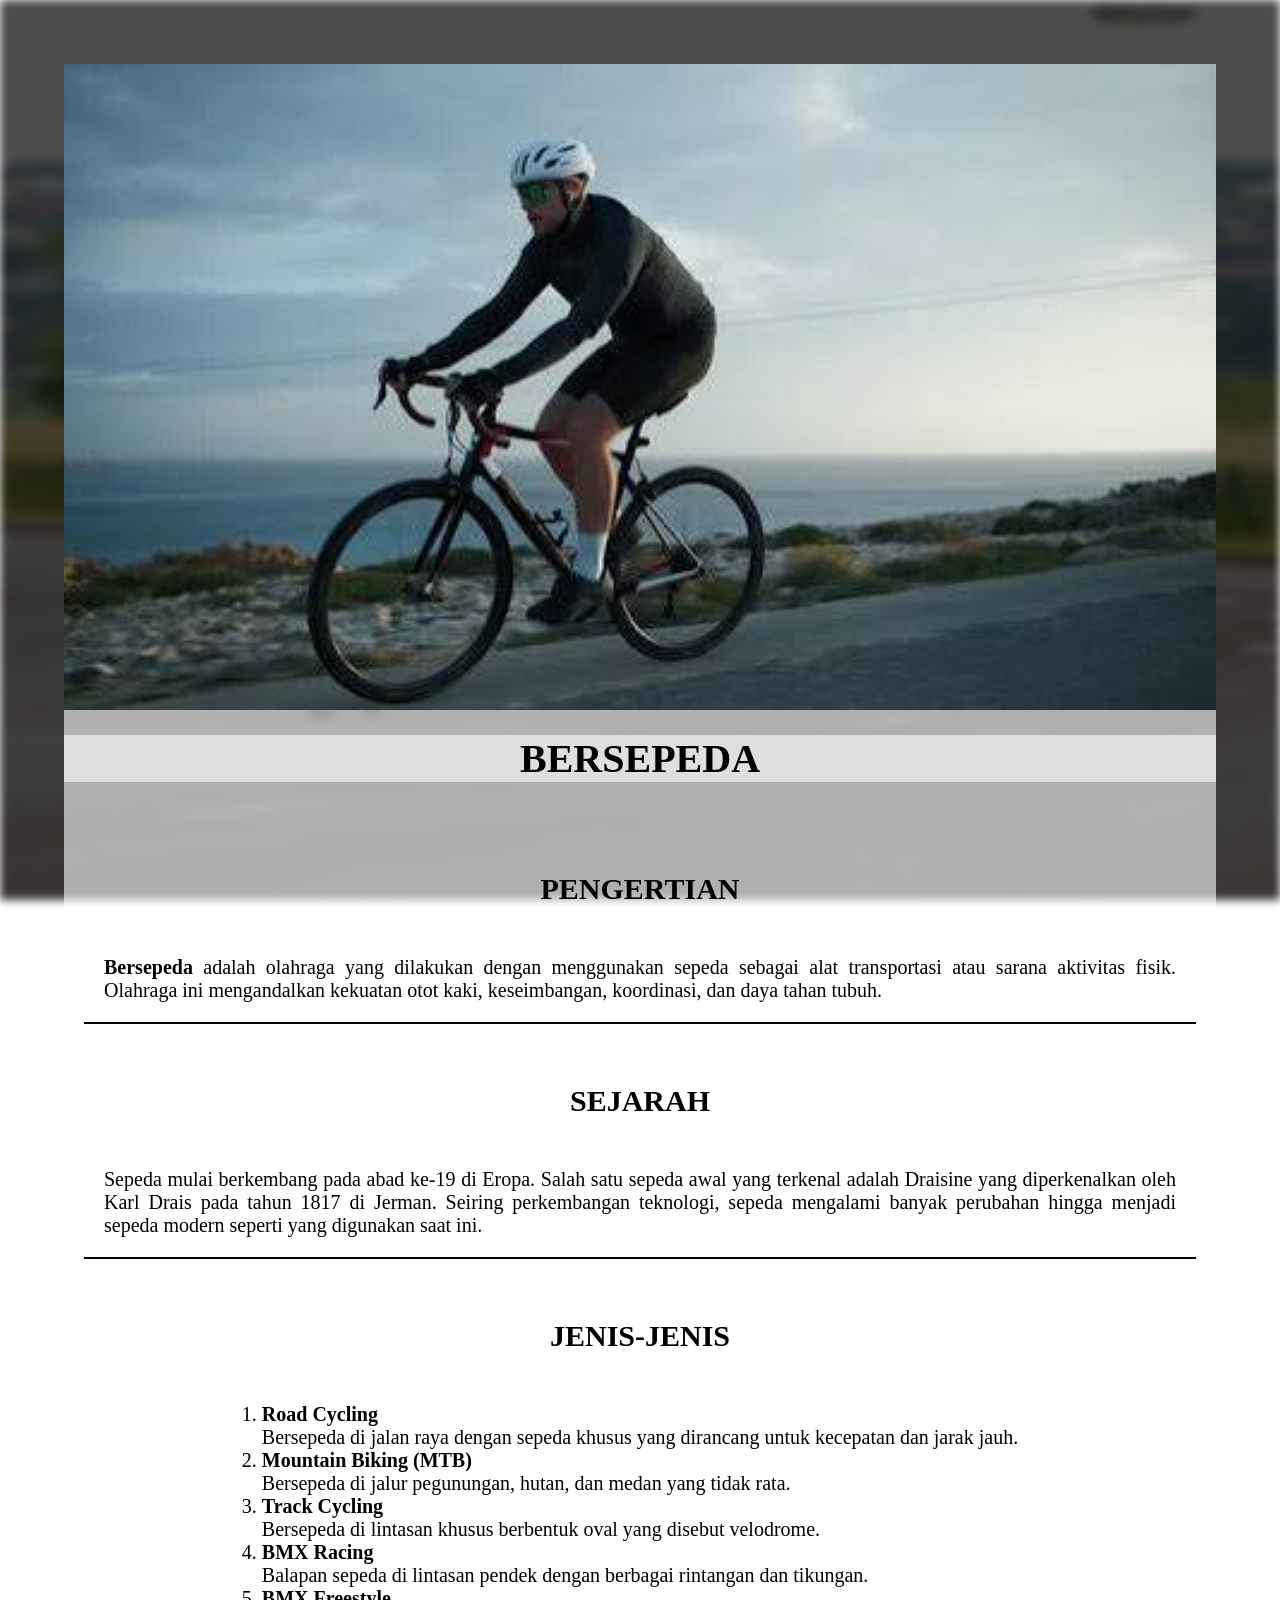
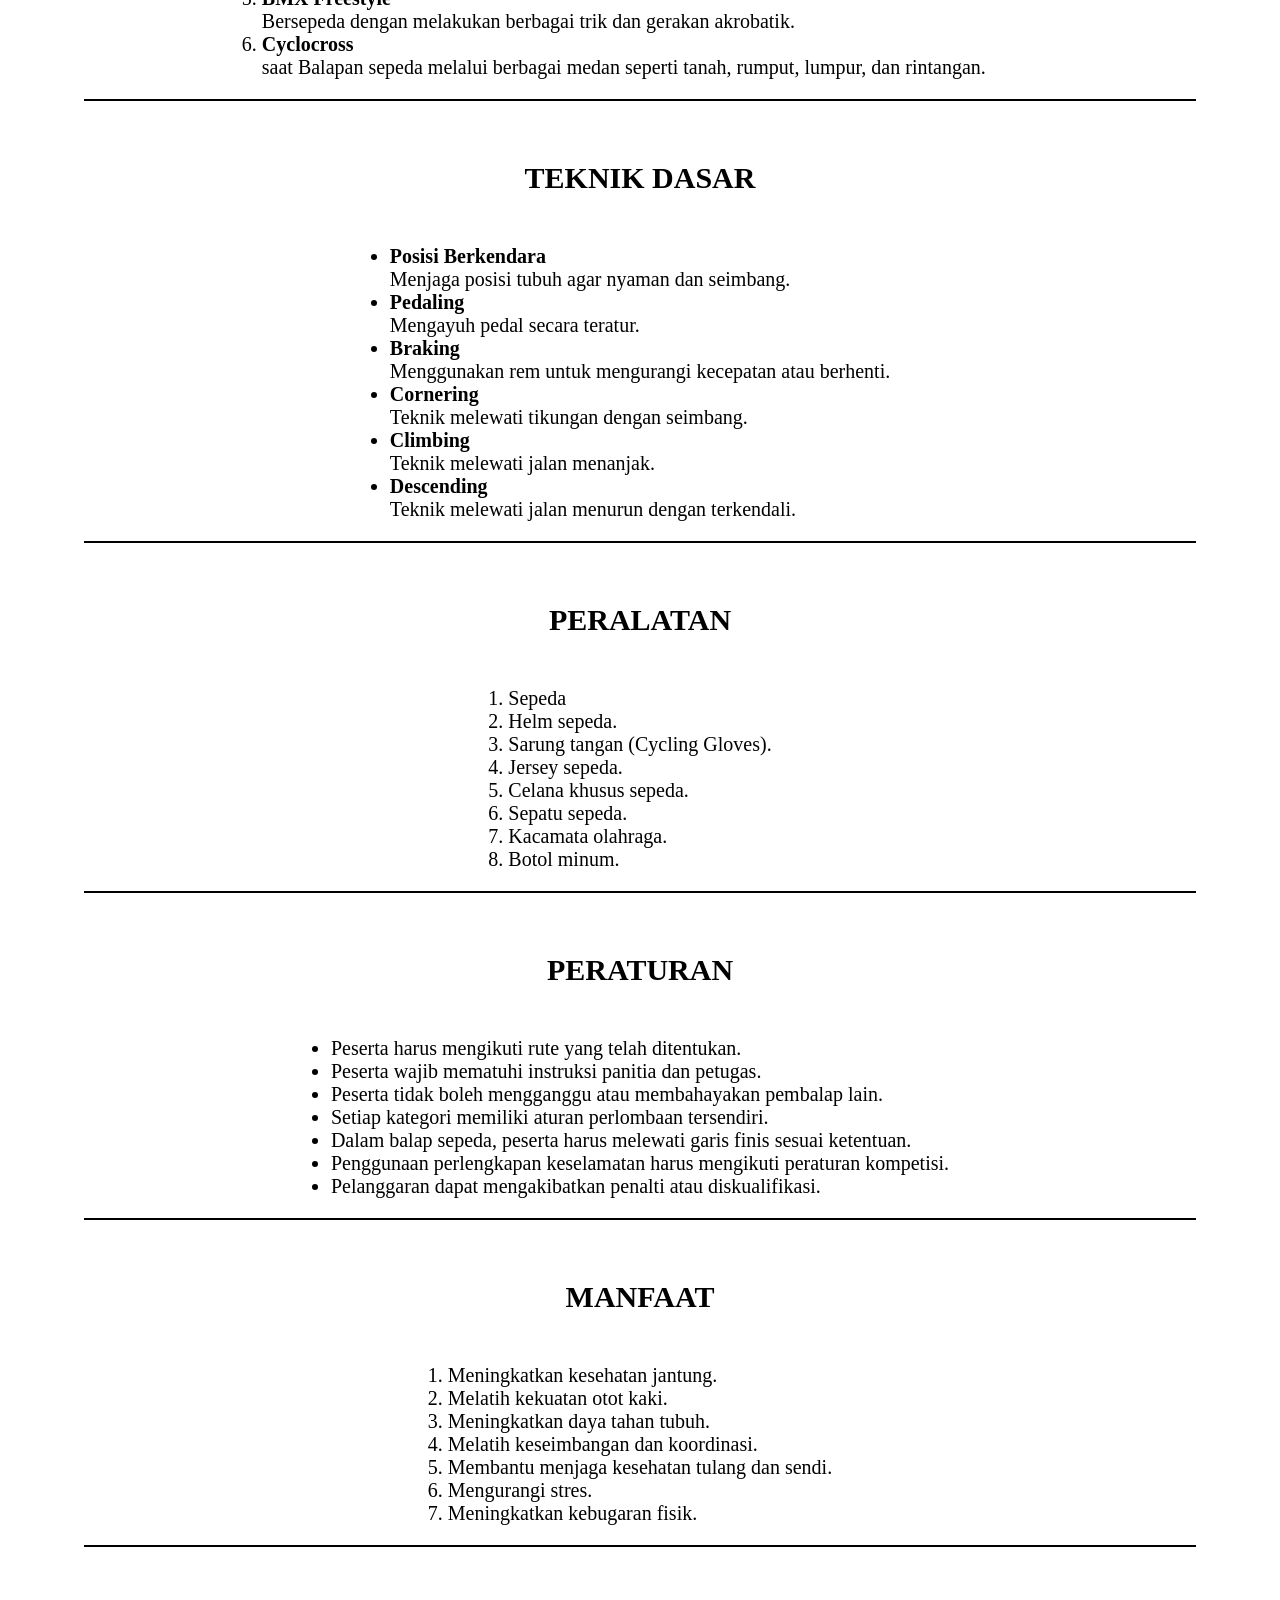
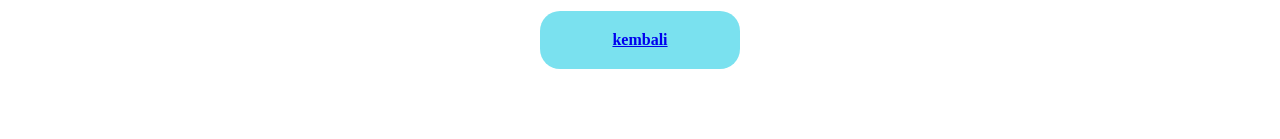
<file: bersepeda.html>
<!DOCTYPE html>
<html>
  <head>
    <meta charset="utf-8">
    <title>BERSEPEDA</title>
    <link rel="stylesheet" href="stylebersepeda.css">
  </head>
  <body>
    <div class="utama">
    <div class="background"></div>
      <div class="kotak">
        <div class="gambar">
          <img src="sepeda.jpeg">
        </div>
        <div class="deskripsi">
          <div class="judul">
            <h1>BERSEPEDA</h1>
        </div>
          <div class="pengertian">
            <h2>PENGERTIAN</h2>
            <p>
              <b>Bersepeda</b> adalah olahraga yang dilakukan dengan menggunakan sepeda sebagai alat transportasi atau sarana aktivitas fisik. Olahraga ini mengandalkan kekuatan otot kaki, keseimbangan, koordinasi, dan daya tahan tubuh.
            </p>
          </div>
          <div class="sejarah">
            <h2>SEJARAH</h2>
            <p>
              Sepeda mulai berkembang pada abad ke-19 di Eropa. Salah satu sepeda awal yang terkenal adalah Draisine yang diperkenalkan oleh Karl Drais pada tahun 1817 di Jerman.
              
              Seiring perkembangan teknologi, sepeda mengalami banyak perubahan hingga menjadi sepeda modern seperti yang digunakan saat ini.
            </p>
          </div>
          <div class="jenis">
            <h2>JENIS-JENIS</h2>
            <p>
          <ol>
            <li><b>Road Cycling</b></li>
            Bersepeda di jalan raya dengan sepeda khusus yang dirancang untuk kecepatan dan jarak jauh.
            <li><b>Mountain Biking (MTB)</b></li>
            Bersepeda di jalur pegunungan, hutan, dan medan yang tidak rata.
            <li><b>Track Cycling</b></li>
            Bersepeda di lintasan khusus berbentuk oval yang disebut velodrome.
            <li><b>BMX Racing</b></li>
            Balapan sepeda di lintasan pendek dengan berbagai rintangan dan tikungan.
            <li><b>BMX Freestyle</b></li>
            Bersepeda dengan melakukan berbagai trik dan gerakan akrobatik.
            <li><b>Cyclocross</b></li>saat Balapan sepeda melalui berbagai medan seperti tanah, rumput, lumpur, dan rintangan.
          </ol>
          </div>
          <div class="teknik">
            <h2>TEKNIK DASAR</h2>
            <ul>
              <li><b>Posisi Berkendara</b></li>
              Menjaga posisi tubuh agar nyaman dan seimbang.
              <li><b>Pedaling</b></li>
              Mengayuh pedal secara teratur.
              <li><b>Braking</b></li>
              Menggunakan rem untuk mengurangi kecepatan atau berhenti.
              <li><b>Cornering</b></li>
              Teknik melewati tikungan dengan seimbang.
              <li><b>Climbing</b></li>
              Teknik melewati jalan menanjak.
              <li><b>Descending</b></li>
              Teknik melewati jalan menurun dengan terkendali.
            </ul>
          </div>
          <div class="peralatan">
            <h2>PERALATAN</h2>
            <ol>
              <li>Sepeda</li>
              <li>Helm sepeda.</li>
              <li>Sarung tangan (Cycling Gloves).</li>
              <li>Jersey sepeda.</li>
              <li>Celana khusus sepeda.</li>
              <li>Sepatu sepeda.</li>
              <li>Kacamata olahraga.</li>
              <li>Botol minum.</li>
            </ol>
          </div>
          <div class="aturan">
            <h2>PERATURAN</h2>
            <ul>
              <li>Peserta harus mengikuti rute yang telah ditentukan.</li>
              <li>Peserta wajib mematuhi instruksi panitia dan petugas.</li>
              <li>Peserta tidak boleh mengganggu atau membahayakan pembalap lain.</li>
              <li>Setiap kategori memiliki aturan perlombaan tersendiri.</li>
              <li>Dalam balap sepeda, peserta harus melewati garis finis sesuai ketentuan.</li>
              <li>Penggunaan perlengkapan keselamatan harus mengikuti peraturan kompetisi.</li>
              <li>Pelanggaran dapat mengakibatkan penalti atau diskualifikasi.</li>
            </ul>
          </div>
          <div class="manfaat">
            <h2>MANFAAT</h2>
            <ol>
              <li>Meningkatkan kesehatan jantung.</li>
              <li>Melatih kekuatan otot kaki.</li>
              <li>Meningkatkan daya tahan tubuh.</li>
              <li>Melatih keseimbangan dan koordinasi.</li>
              <li>Membantu menjaga kesehatan tulang dan sendi.</li>
              <li>Mengurangi stres.</li>
              <li>Meningkatkan kebugaran fisik.</li>
            </ol>
          </div>
        </div>
      </div>
      <a href="olahraga.html">
      <div class="pembantu">
      <div class="kembali">
           kembali
      </div>
      </div>
      </a>
    </div>
  </body>
</html>
</file>
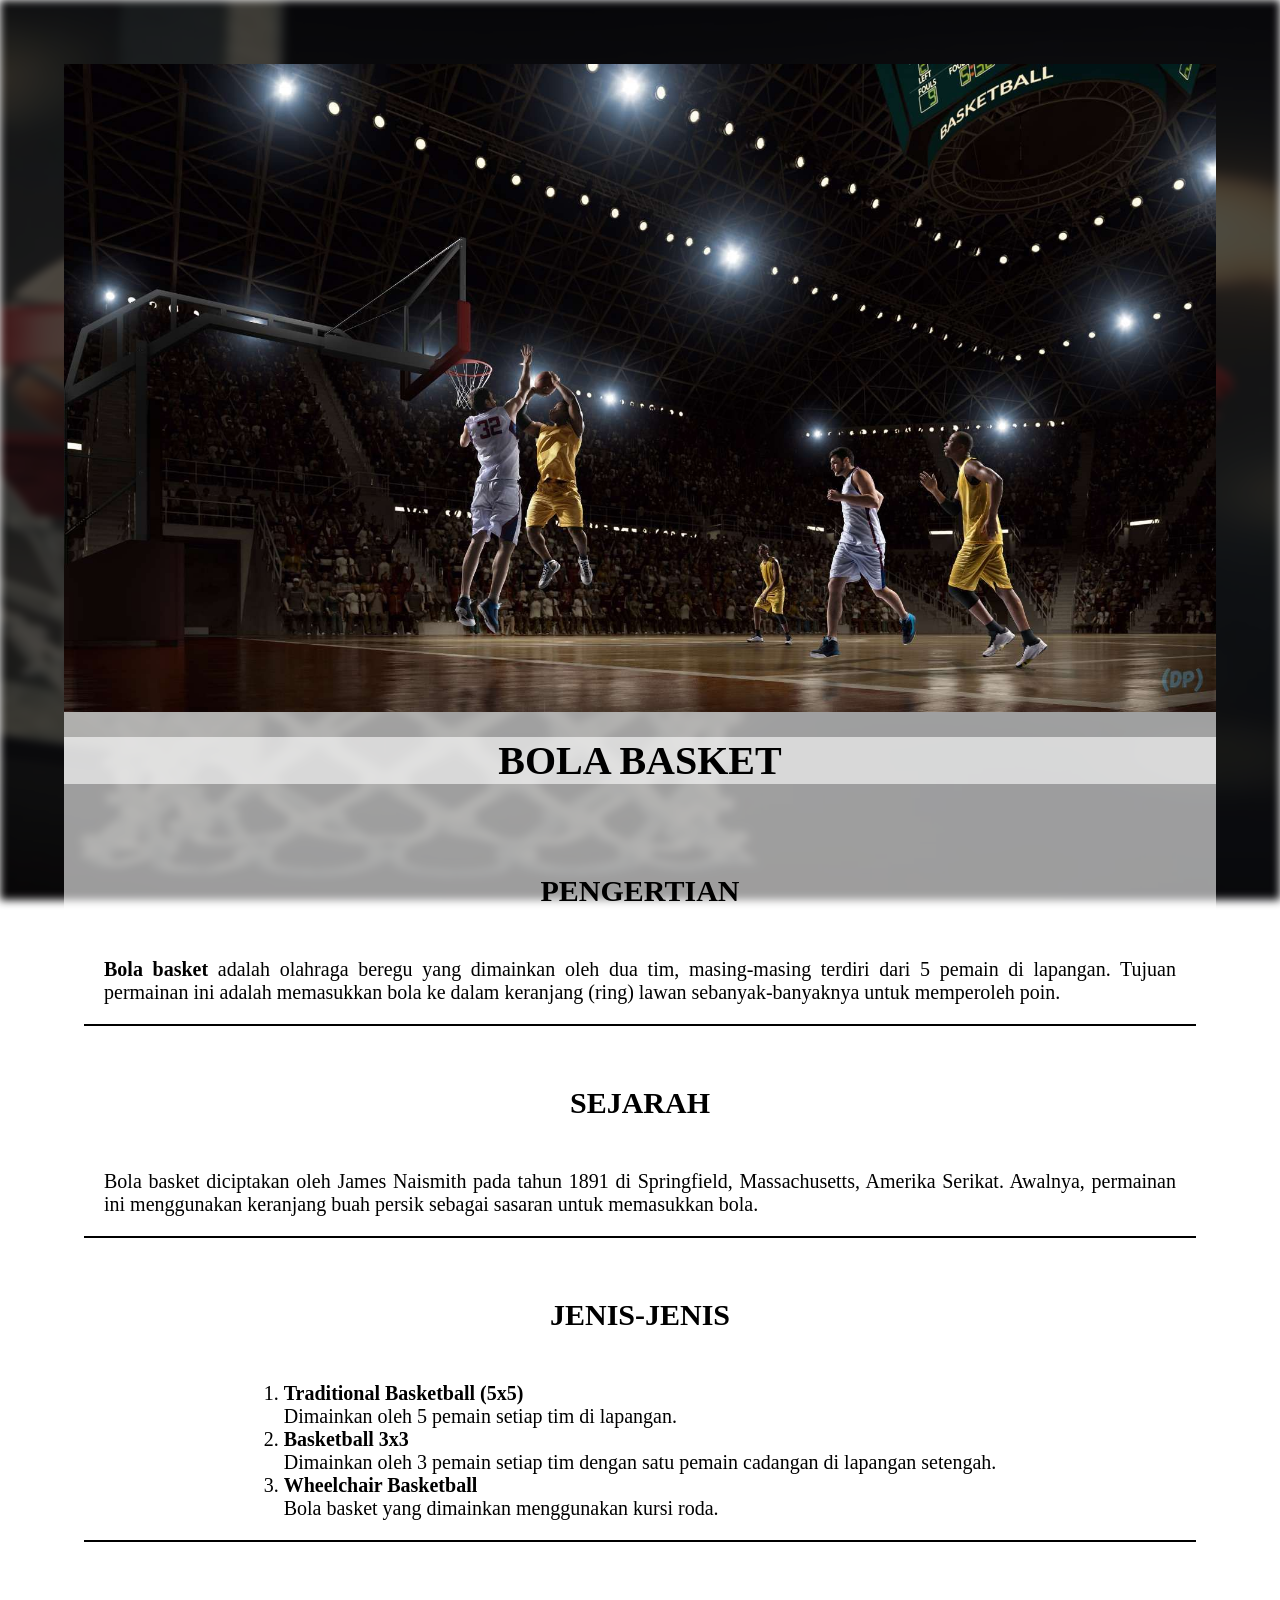
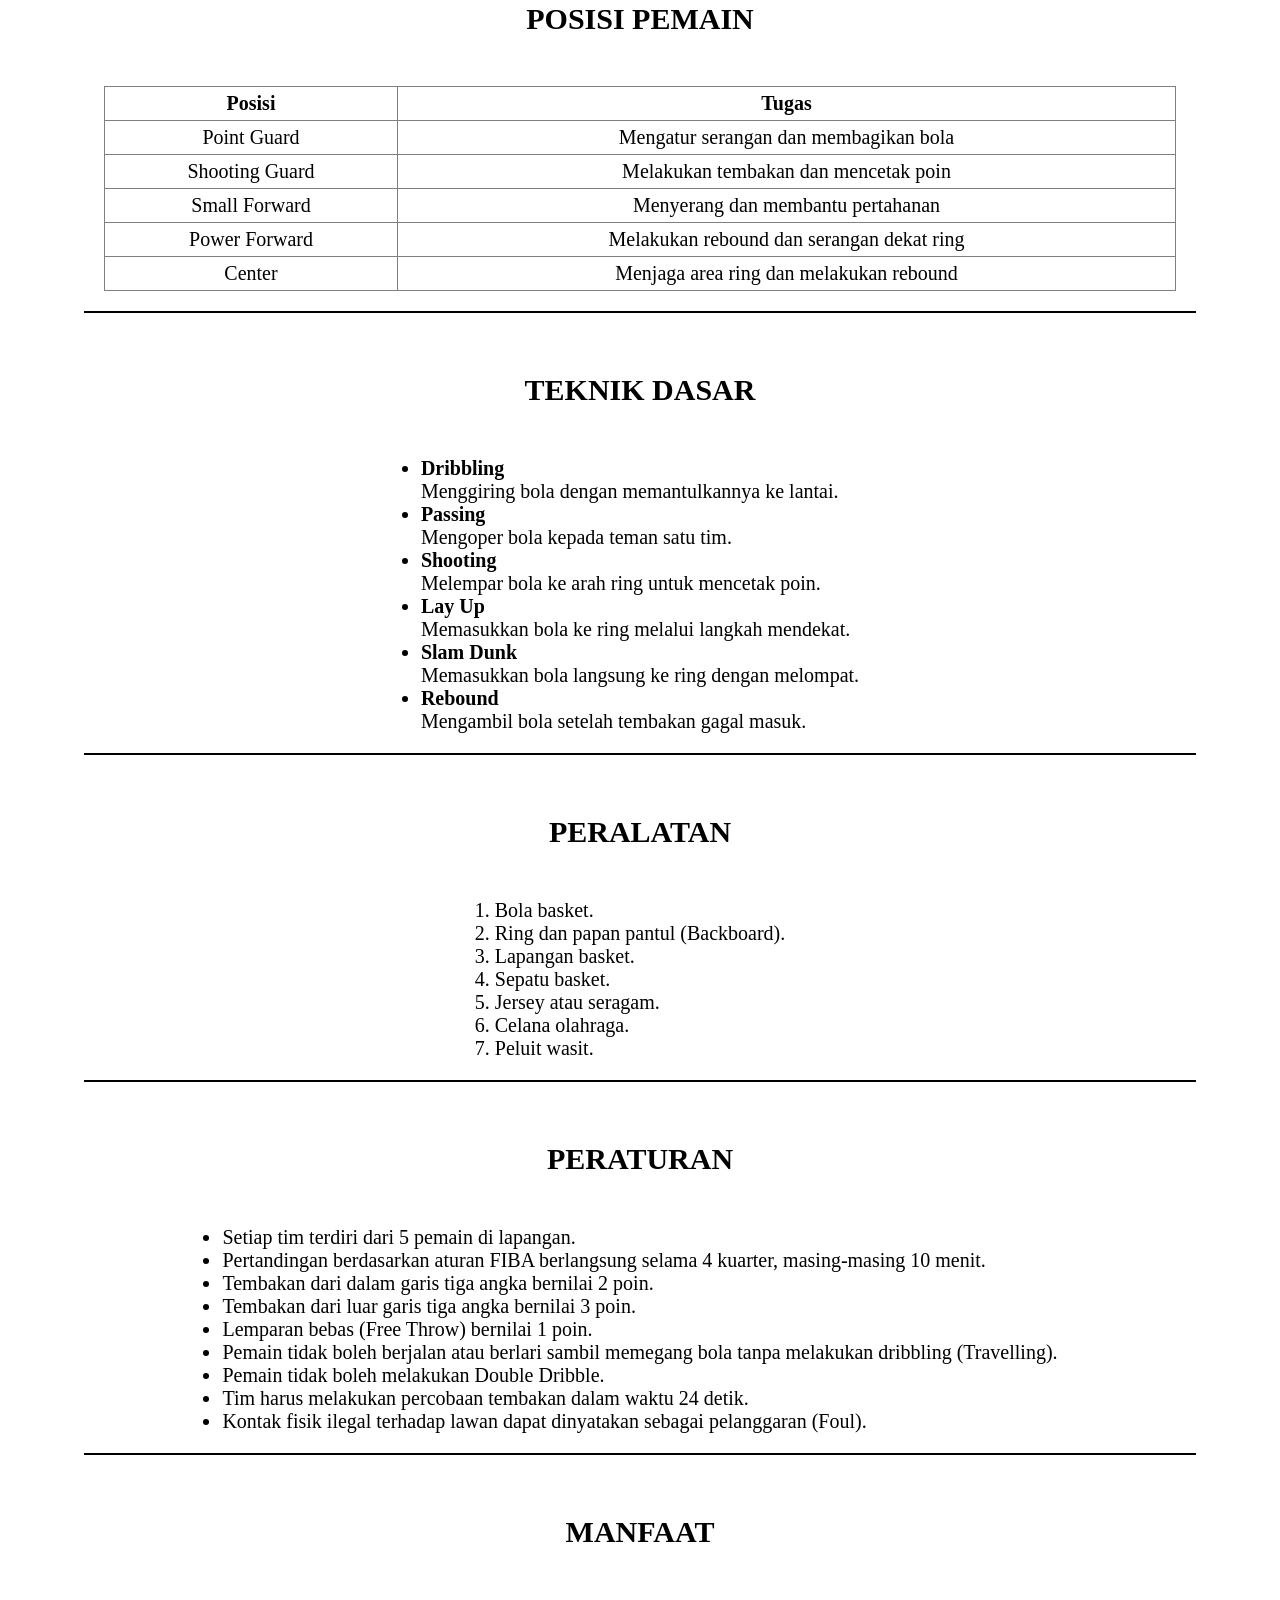
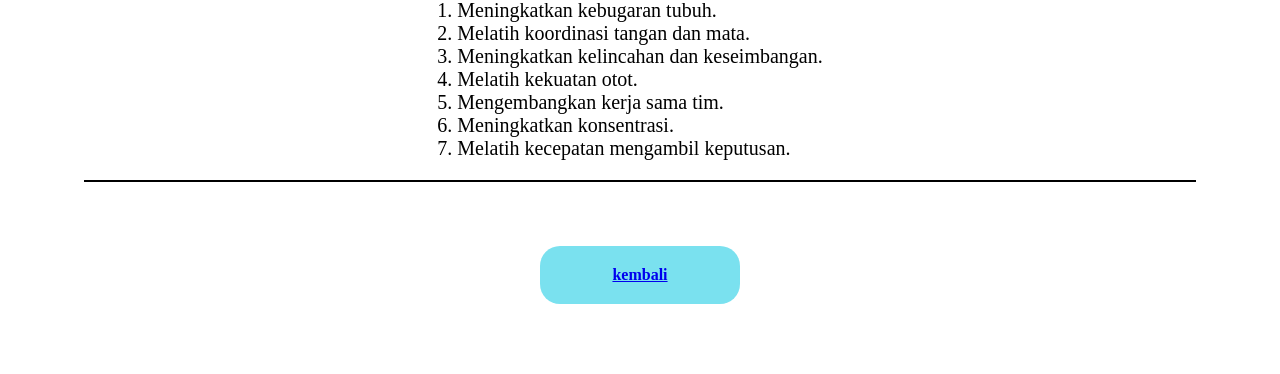
<file: bolabasket.html>
<!DOCTYPE html>
<html>
  <head>
    <meta charset="utf-8">
    <title>BOLA BASKET</title>
    <link rel="stylesheet" href="stylebasket.css">
  </head>
  <body>
    <div class="utama">
    <div class="background"></div>
      <div class="kotak">
        <div class="gambar">
          <img src="basket.jpeg">
        </div>
        <div class="deskripsi">
          <div class="judul">
            <h1>BOLA BASKET</h1>
          </div>
          <div class="pengertian">
            <h2>PENGERTIAN</h2>
            <p>
              <b>Bola basket</b> adalah olahraga beregu yang dimainkan oleh dua tim, masing-masing terdiri dari 5 pemain di lapangan. Tujuan permainan ini adalah memasukkan bola ke dalam keranjang (ring) lawan sebanyak-banyaknya untuk memperoleh poin.
            </p>
          </div>
          <div class="sejarah">
            <h2>SEJARAH</h2>
            <p>
              Bola basket diciptakan oleh James Naismith pada tahun 1891 di Springfield, Massachusetts, Amerika Serikat.
              
              Awalnya, permainan ini menggunakan keranjang buah persik sebagai sasaran untuk memasukkan bola.
            </p>
          </div>
          <div class="jenis">
            <h2>JENIS-JENIS</h2>
            <p>
          <ol>
            <li><b>Traditional Basketball (5x5)</b></li>
            Dimainkan oleh 5 pemain setiap tim di lapangan.
            <li><b>Basketball 3x3</b></li>
            Dimainkan oleh 3 pemain setiap tim dengan satu pemain cadangan di lapangan setengah.
            <li><b>Wheelchair Basketball</b></li>
            Bola basket yang dimainkan menggunakan kursi roda.
          </ol>
          </div>
          <div class="posisi">
            <h2>POSISI PEMAIN</h2>
            <table border="1">
    <tr>
        <th>Posisi</th>
        <th>Tugas</th>
    </tr>
    <tr>
        <td>Point Guard</td>
        <td>Mengatur serangan dan membagikan bola</td>
    </tr>
    <tr>
        <td>Shooting Guard</td>
        <td>Melakukan tembakan dan mencetak poin</td>
    </tr>
    <tr>
        <td>Small Forward</td>
        <td>Menyerang dan membantu pertahanan</td>
    </tr>
    <tr>
        <td>Power Forward</td>
        <td>Melakukan rebound dan serangan dekat ring</td>
    </tr>
    <tr>
        <td>Center</td>
        <td>Menjaga area ring dan melakukan rebound</td>
    </tr>
            </table>
          </div>
          <div class="teknik">
            <h2>TEKNIK DASAR</h2>
            <ul>
              <li><b>Dribbling</b></li>
              Menggiring bola dengan memantulkannya ke lantai.
              <li><b>Passing</b></li>
              Mengoper bola kepada teman satu tim.
              <li><b>Shooting</b></li>
              Melempar bola ke arah ring untuk mencetak poin.
              <li><b>Lay Up</b></li>
              Memasukkan bola ke ring melalui langkah mendekat.
              <li><b>Slam Dunk</b></li>
              Memasukkan bola langsung ke ring dengan melompat.
              <li><b>Rebound</b></li>
              Mengambil bola setelah tembakan gagal masuk.
            </ul>
          </div>
          <div class="peralatan">
            <h2>PERALATAN</h2>
            <ol>
              <li>Bola basket.</li>
              <li>Ring dan papan pantul (Backboard).</li>
              <li>Lapangan basket.</li>
              <li>Sepatu basket.</li>
              <li>Jersey atau seragam.</li>
              <li>Celana olahraga.</li>
              <li>Peluit wasit.</li>
            </ol>
          </div>
          <div class="aturan">
            <h2>PERATURAN</h2>
            <ul>
              <li>Setiap tim terdiri dari 5 pemain di lapangan.</li>
              <li>Pertandingan berdasarkan aturan FIBA berlangsung selama 4 kuarter, masing-masing 10 menit.</li>
              <li>Tembakan dari dalam garis tiga angka bernilai 2 poin.</li>
              <li>Tembakan dari luar garis tiga angka bernilai 3 poin.</li>
              <li>Lemparan bebas (Free Throw) bernilai 1 poin.</li>
              <li>Pemain tidak boleh berjalan atau berlari sambil memegang bola tanpa melakukan dribbling (Travelling).</li>
              <li>Pemain tidak boleh melakukan Double Dribble.</li>
              <li>Tim harus melakukan percobaan tembakan dalam waktu 24 detik.</li>
              <li>Kontak fisik ilegal terhadap lawan dapat dinyatakan sebagai pelanggaran (Foul).</li>
            </ul>
          </div>
          <div class="manfaat">
            <h2>MANFAAT</h2>
            <ol>
              <li>Meningkatkan kebugaran tubuh.</li>
              <li>Melatih koordinasi tangan dan mata.</li>
              <li>Meningkatkan kelincahan dan keseimbangan.</li>
              <li>Melatih kekuatan otot.</li>
              <li>Mengembangkan kerja sama tim.</li>
              <li>Meningkatkan konsentrasi.</li>
              <li>Melatih kecepatan mengambil keputusan.</li>
            </ol>
          </div>
        </div>
      </div>
      <a href="olahraga.html">
      <div class="pembantu">
      <div class="kembali">
           kembali
      </div>
      </div>
      </a>
    </div>
  </body>
</html>
</file>
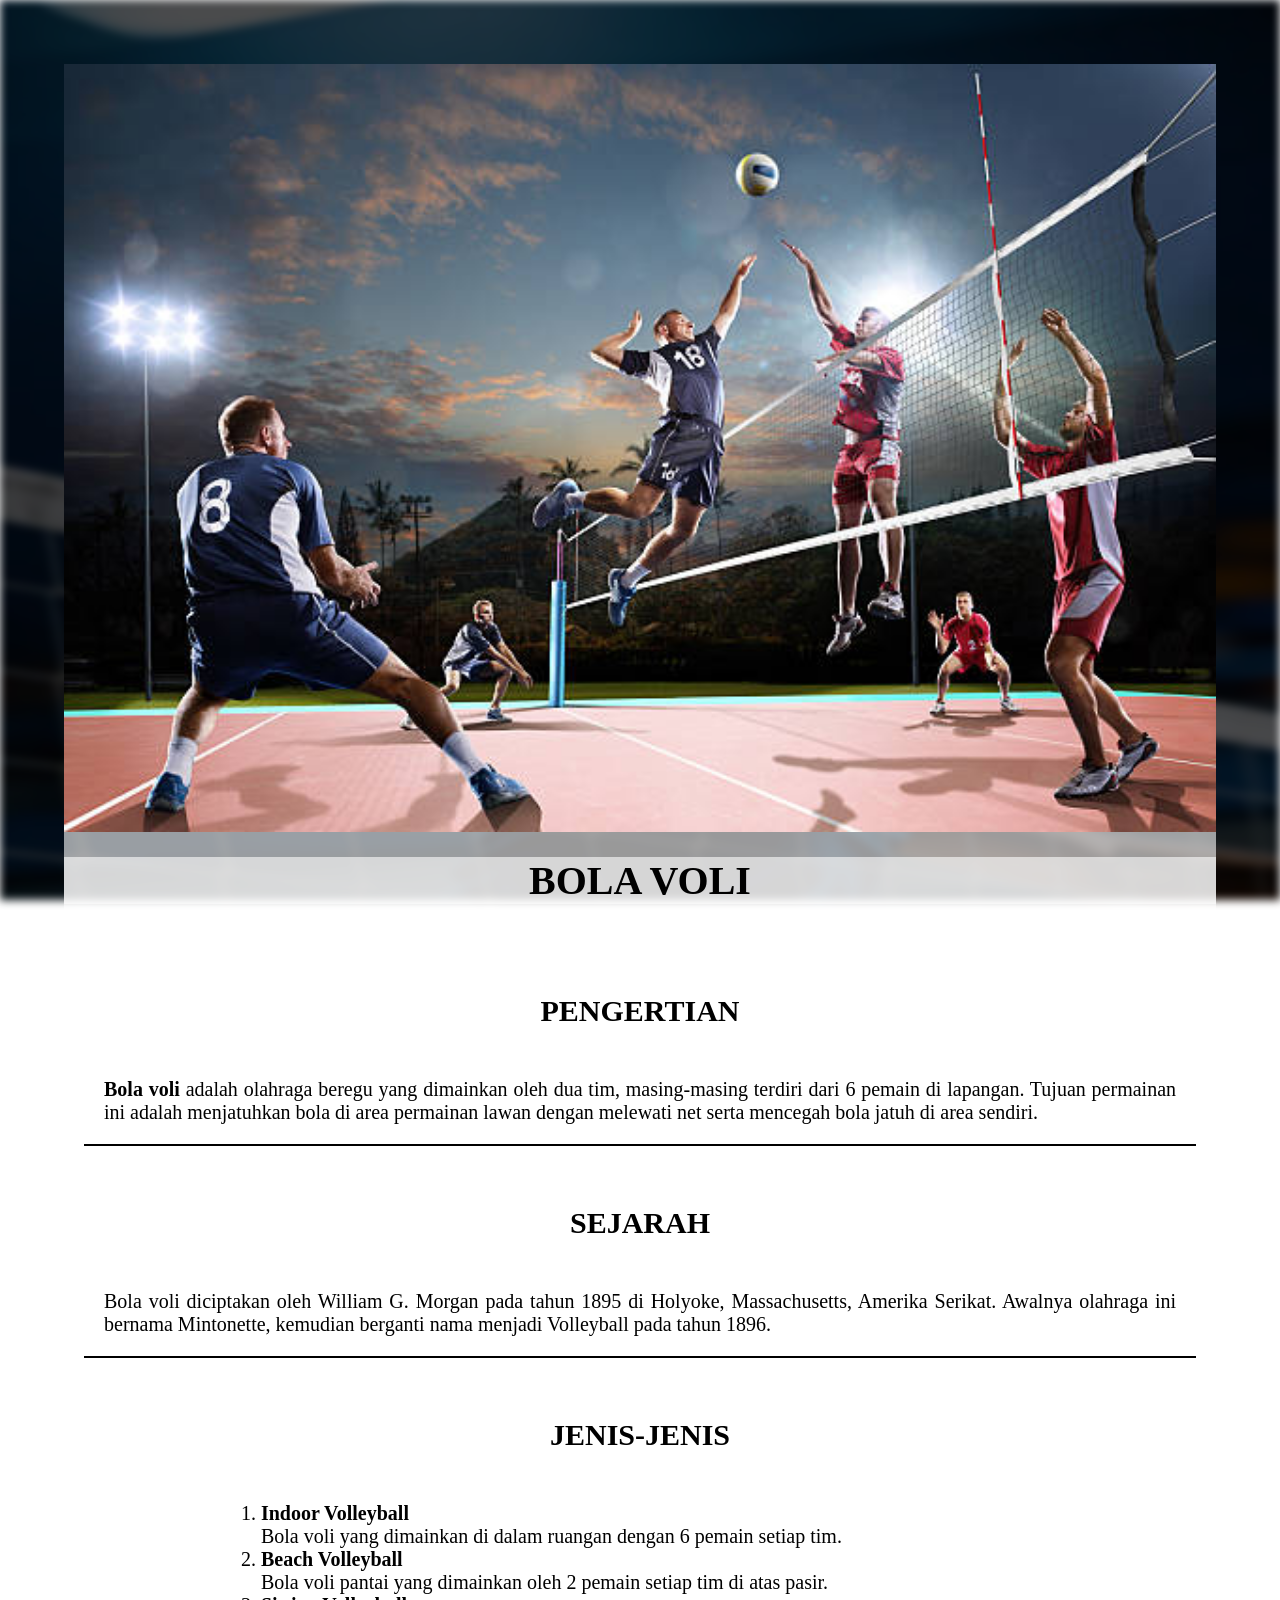
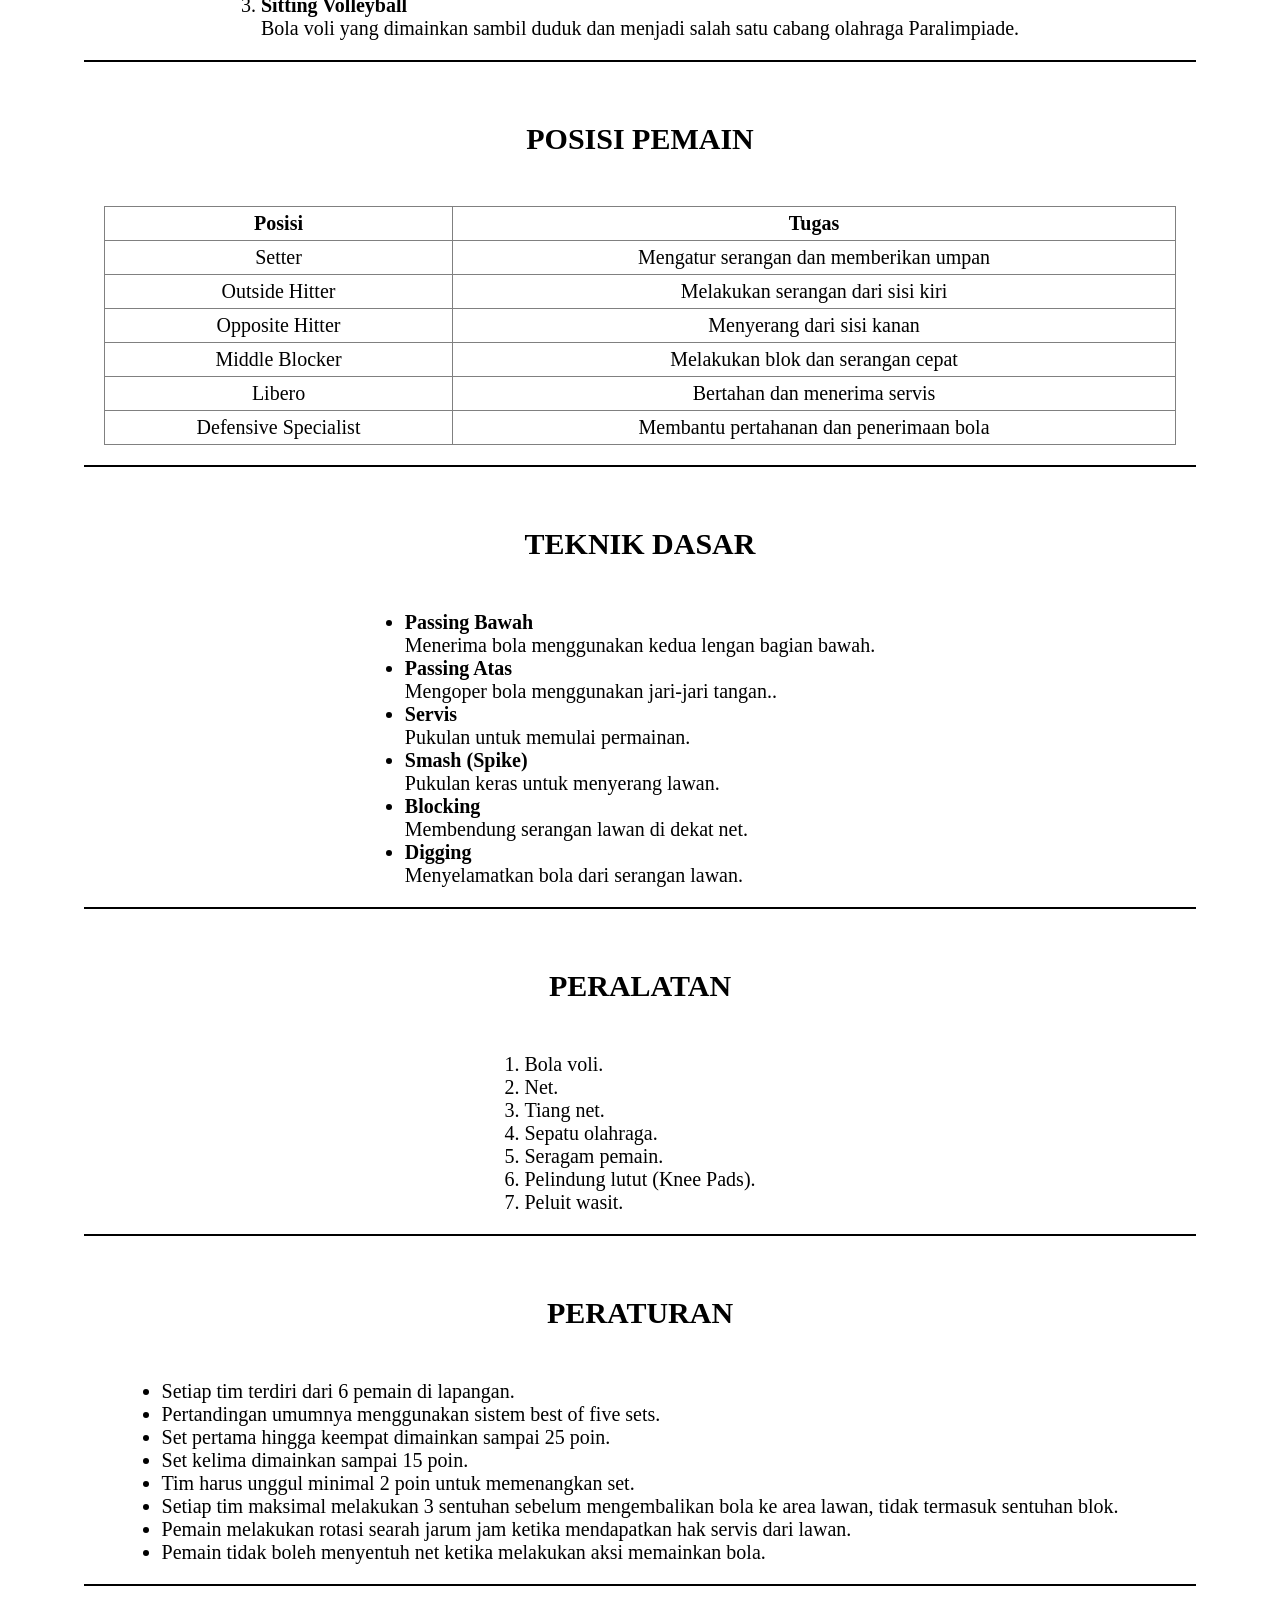
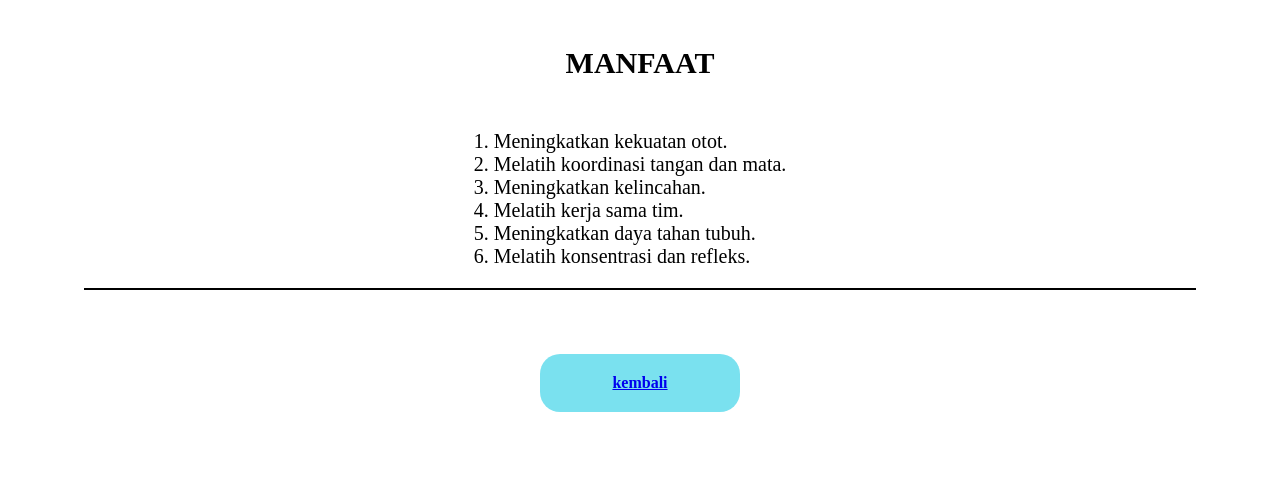
<file: bolavoli.html>
<!DOCTYPE html>
<html>
  <head>
    <meta charset="utf-8">
    <title>BOLA VOLI</title>
    <link rel="stylesheet" href="stylevoli.css">
  </head>
  <body>
  <div class="utama">
    <div class="background"></div>
      <div class="kotak">
        <div class="gambar">
          <img src="voli.jpg">
        </div>
        <div class="deskripsi">
          <div class="judul">
            <h1>BOLA VOLI</h1>
        </div>
          <div class="pengertian">
            <h2>PENGERTIAN</h2>
            <p>
              <b>Bola voli</b> adalah olahraga beregu yang dimainkan oleh dua tim, masing-masing terdiri dari 6 pemain di lapangan. Tujuan permainan ini adalah menjatuhkan bola di area permainan lawan dengan melewati net serta mencegah bola jatuh di area sendiri.
            </p>
          </div>
          <div class="sejarah">
            <h2>SEJARAH</h2>
            <p>
              Bola voli diciptakan oleh William G. Morgan pada tahun 1895 di Holyoke, Massachusetts, Amerika Serikat.
              
              Awalnya olahraga ini bernama Mintonette, kemudian berganti nama menjadi Volleyball pada tahun 1896.
            </p>
          </div>
          <div class="jenis">
            <h2>JENIS-JENIS</h2>
            <p>
          <ol>
            <li><b>Indoor Volleyball</b></li>
            Bola voli yang dimainkan di dalam ruangan dengan 6 pemain setiap tim.
            <li><b>Beach Volleyball</b></li>
            Bola voli pantai yang dimainkan oleh 2 pemain setiap tim di atas pasir.
            <li><b>Sitting Volleyball</b></li>
            Bola voli yang dimainkan sambil duduk dan menjadi salah satu cabang olahraga Paralimpiade.
          </ol>
          </div>
          <div class="posisi">
            <h2>POSISI PEMAIN</h2>
            <table border="1">
    <tr>
        <th>Posisi</th>
        <th>Tugas</th>
    </tr>
    <tr>
        <td>Setter</td>
        <td>Mengatur serangan dan memberikan umpan</td>
    </tr>
    <tr>
        <td>Outside Hitter</td>
        <td>Melakukan serangan dari sisi kiri</td>
    </tr>
    <tr>
        <td>Opposite Hitter</td>
        <td>Menyerang dari sisi kanan</td>
    </tr>
    <tr>
        <td>Middle Blocker</td>
        <td>Melakukan blok dan serangan cepat</td>
    </tr>
    <tr>
        <td>Libero</td>
        <td>Bertahan dan menerima servis</td>
    </tr>
    <tr>
        <td>Defensive Specialist</td>
        <td>Membantu pertahanan dan penerimaan bola</td>
    </tr>
            </table>
          </div>
          <div class="teknik">
            <h2>TEKNIK DASAR</h2>
            <ul>
              <li><b>Passing Bawah</b></li>
              Menerima bola menggunakan kedua lengan bagian bawah.
              <li><b>Passing Atas</b></li>
              Mengoper bola menggunakan jari-jari tangan..
              <li><b>Servis</b></li>
              Pukulan untuk memulai permainan.
              <li><b>Smash (Spike)</b></li>
              Pukulan keras untuk menyerang lawan.
              <li><b>Blocking</b></li>
              Membendung serangan lawan di dekat net.
              <li><b>Digging</b></li>
              Menyelamatkan bola dari serangan lawan.
            </ul>
          </div>
          <div class="peralatan">
            <h2>PERALATAN</h2>
            <ol>
              <li>Bola voli.</li>
              <li>Net.</li>
              <li>Tiang net.</li>
              <li>Sepatu olahraga.</li>
              <li>Seragam pemain.</li>
              <li>Pelindung lutut (Knee Pads).</li>
              <li>Peluit wasit.</li>
            </ol>
          </div>
          <div class="aturan">
            <h2>PERATURAN</h2>
            <ul>
              <li>Setiap tim terdiri dari 6 pemain di lapangan.</li>
              <li>Pertandingan umumnya menggunakan sistem best of five sets.</li>
              <li>Set pertama hingga keempat dimainkan sampai 25 poin.</li>
              <li>Set kelima dimainkan sampai 15 poin.</li>
              <li>Tim harus unggul minimal 2 poin untuk memenangkan set.</li>
              <li>Setiap tim maksimal melakukan 3 sentuhan sebelum mengembalikan bola ke area lawan, tidak termasuk sentuhan blok.</li>
              <li>Pemain melakukan rotasi searah jarum jam ketika mendapatkan hak servis dari lawan.</li>
              <li>Pemain tidak boleh menyentuh net ketika melakukan aksi memainkan bola.</li>
            </ul>
          </div>
          <div class="manfaat">
            <h2>MANFAAT</h2>
            <ol>
              <li>Meningkatkan kekuatan otot.</li>
              <li>Melatih koordinasi tangan dan mata.</li>
              <li>Meningkatkan kelincahan.</li>
              <li>Melatih kerja sama tim.</li>
              <li>Meningkatkan daya tahan tubuh.</li>
              <li>Melatih konsentrasi dan refleks.</li>
            </ol>
          </div>
        </div>
      </div>
      <a href="olahraga.html">
      <div class="pembantu">
      <div class="kembali">
           kembali
      </div>
      </div>
      </a>
  </div>
  </body>
</html>
</file>
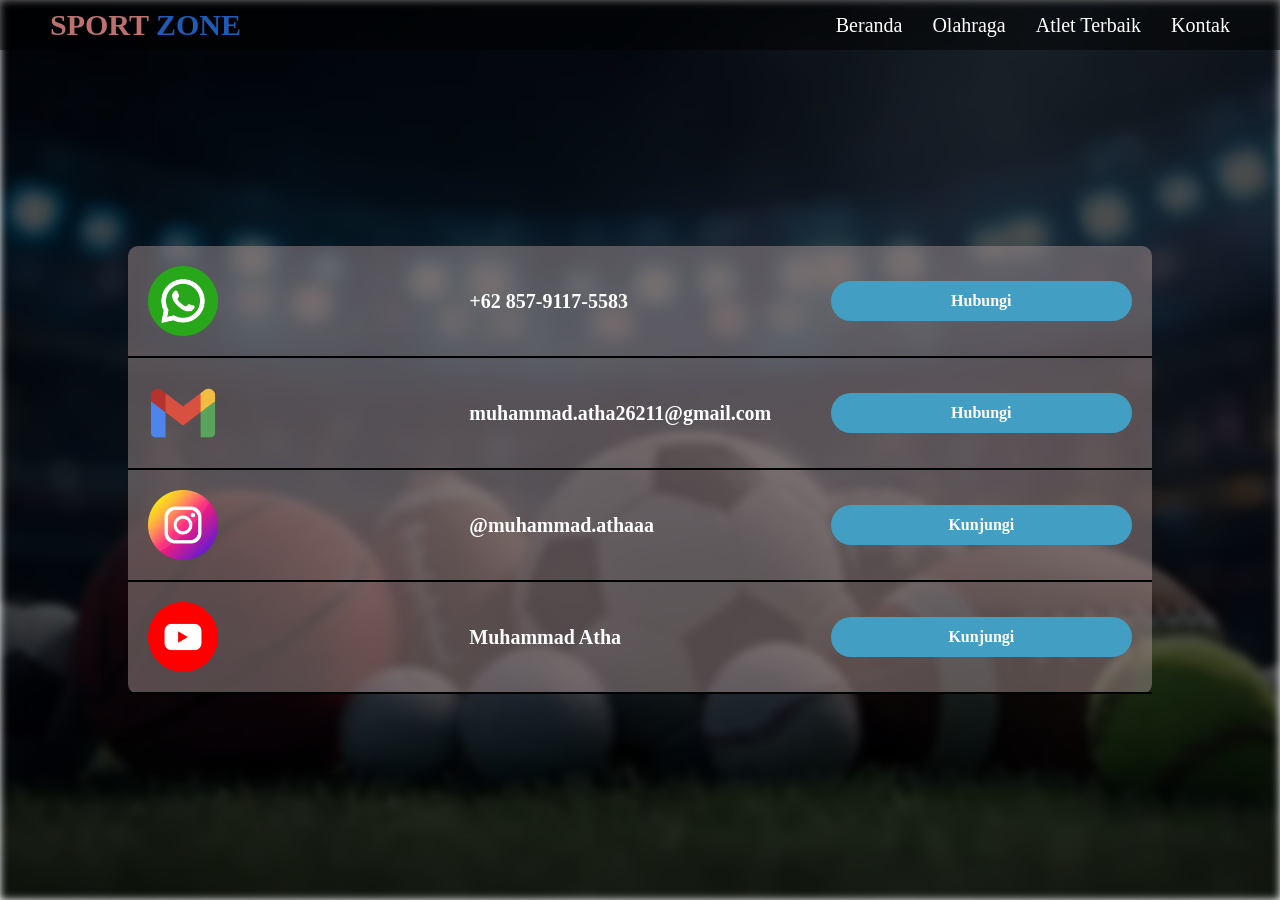
<file: contact.html>
<!DOCTYPE html>
<html>
    <head>
        <meta charset="utf-8">
        <title>SPORT ZONE</title>
        <link rel="stylesheet" href="stylecontact.css">
    </head>
    <body>
        <div class="utama">
            <header class="atas">
                <div class="logo">
                    <a href=""><b>SPORT <span>ZONE</span></b></a>
                </div>
                <nav class="navbar">
                    <a href="index.html">Beranda</a>
                    <a href="olahraga.html">Olahraga</a>
                    <a href="atlet.html">Atlet Terbaik</a>
                    <a href="contact.html">Kontak</a>
                </nav>
            </header>
        <div class="background"></div>
        <div class="wadah">
        <div class="kotak">
            <div class="baris">
              <div class="icon">
                <img src="whatsapp.png" alt="WhatsApp">
              </div>
              <div class="teks">
                <p>+62 857-9117-5583</p>
              </div>
              <a href="https://wa.me/6285791175583" target="_blank">
                <div class="tombol">
                  Hubungi
                </div>
              </a>
            </div>
            <div class="baris">
              <div class="icon">
                <img src="communication.png" alt="Email">
              </div>
              <div class="teks">
                <p>muhammad.atha26211@gmail.com</p>
              </div>
              <a href="mailto:muhammad.atha26211@gmail.com" target="_blank">
                <div class="tombol">
                  Hubungi
                </div>
              </a>
            </div>
            <div class="baris">
              <div class="icon">
                <img src="instagram.png" alt="Instagram">
              </div>
              <div class="teks">
                <p>@muhammad.athaaa</p>
              </div>
              <a href="https://www.instagram.com/muhammad.athaaa" target="_blank">
                <div class="tombol">
                  Kunjungi
                </div>
              </a>
            </div>
            <div class="baris">
              <div class="icon">
                <img src="youtube.png" alt="YouTube">
              </div>
              <div class="teks">
                <p>Muhammad Atha</p>
              </div>
              <a href="https://www.youtube.com/@muhammad.athaaa" target="_blank">
                <div class="tombol">
                  Kunjungi
                </div>
              </a>
            </div>
        </div>
        </div>
        </div>
    </body>
</html>
</file>
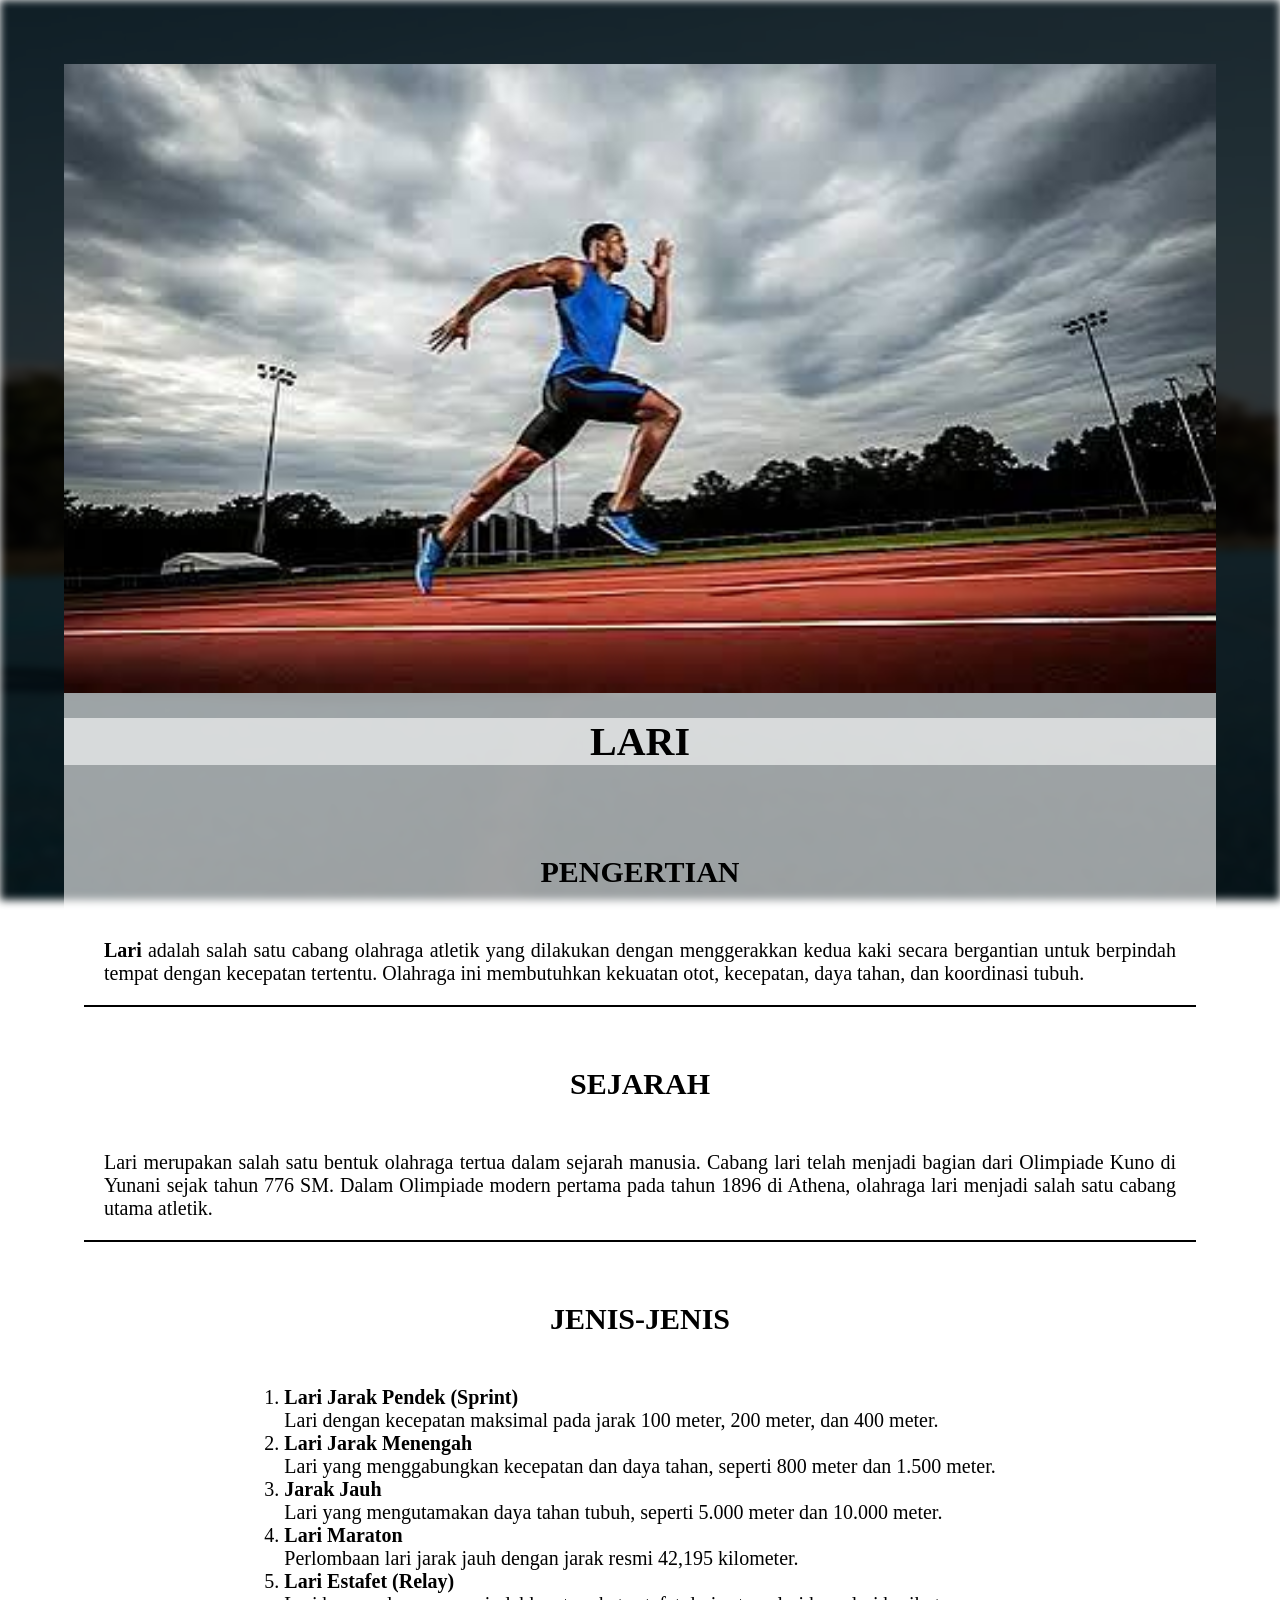
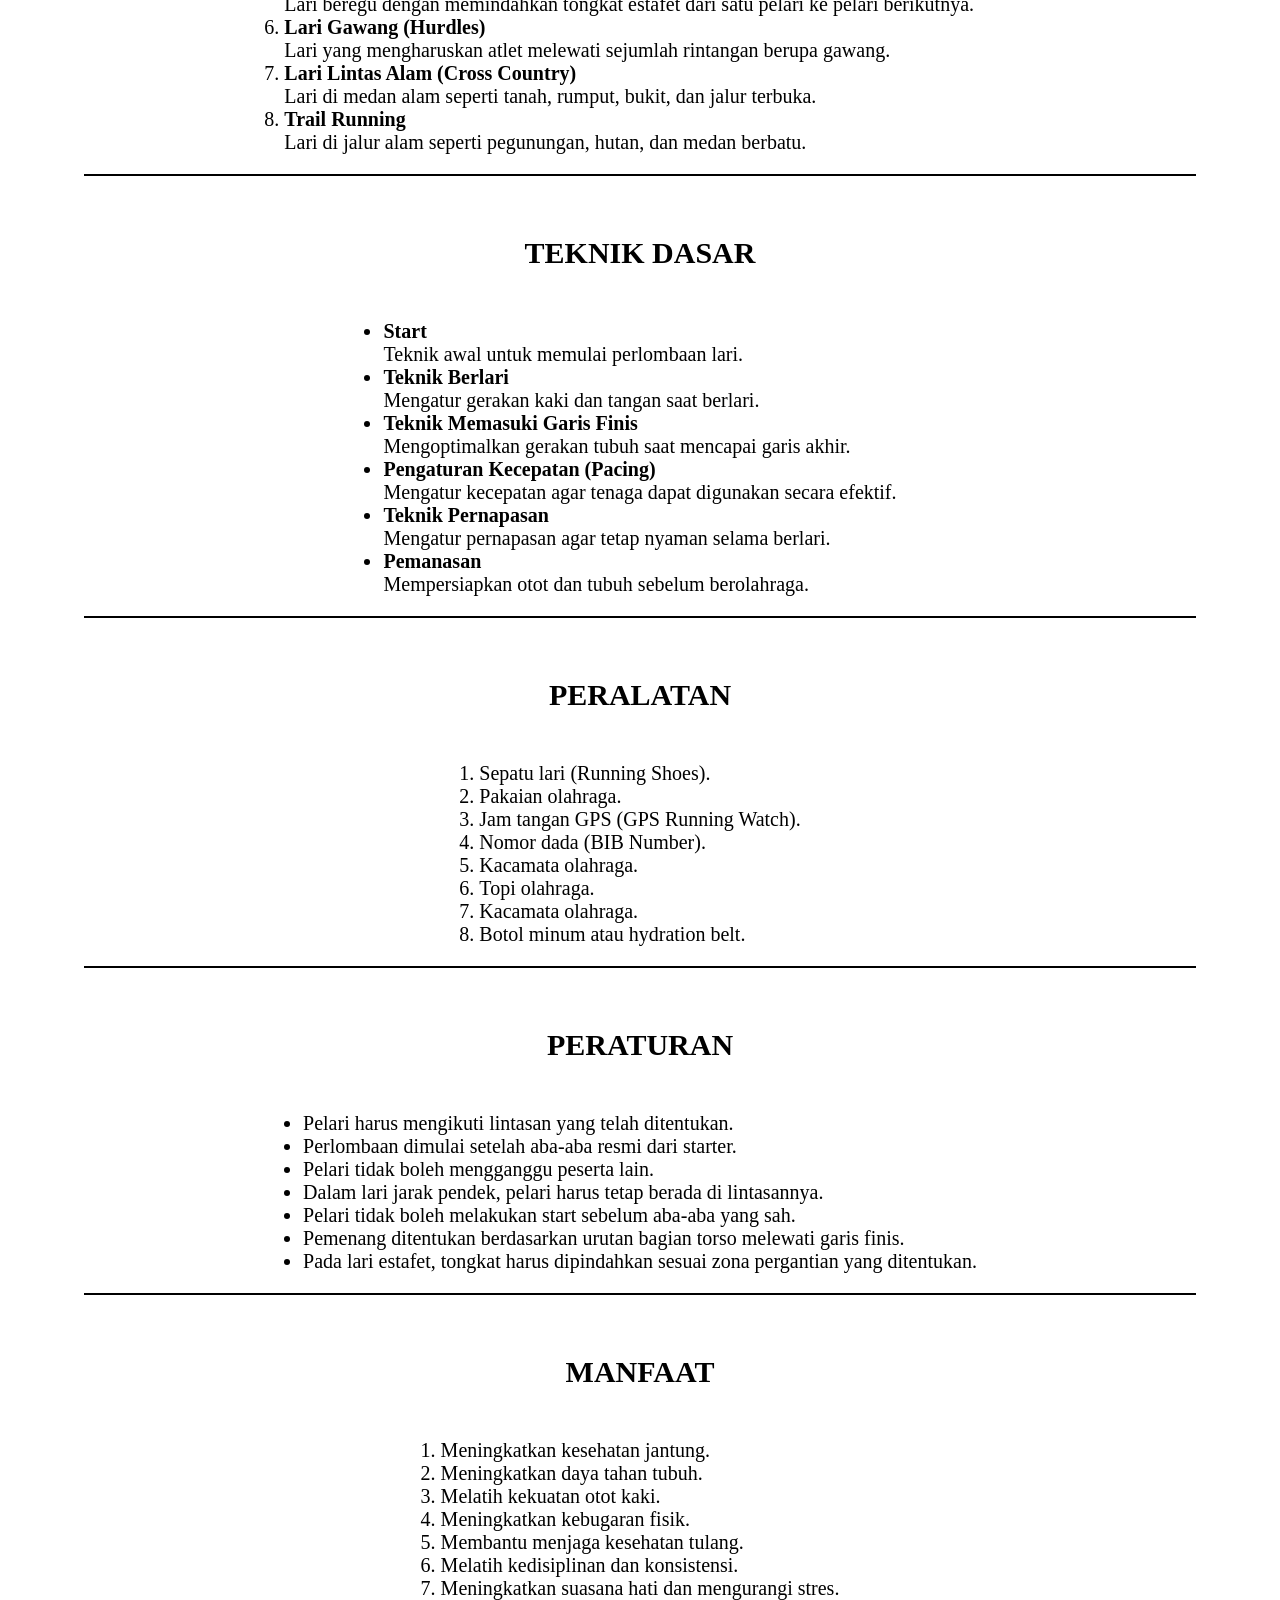
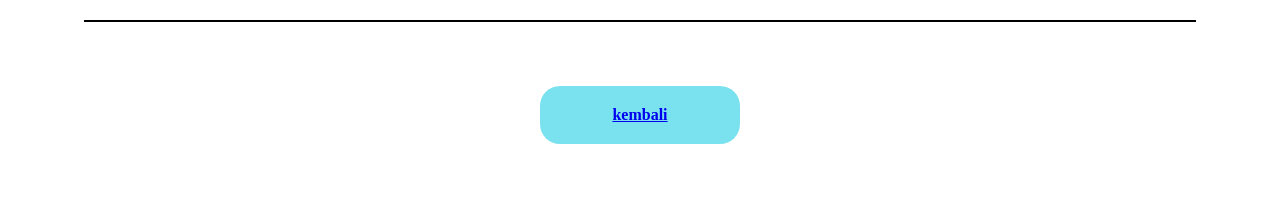
<file: lari.html>
<!DOCTYPE html>
<html>
  <head>
    <meta charset="utf-8">
    <title>LARI</title>
    <link rel="stylesheet" href="stylelari.css">
  </head>
  <body>
    <div class="utama">
    <div class="background"></div>
      <div class="kotak">
        <div class="gambar">
          <img src="lari.jpeg">
        </div>
        <div class="deskripsi">
          <div class="judul">
            <h1>LARI</h1>
        </div>
          <div class="pengertian">
            <h2>PENGERTIAN</h2>
            <p>
              <b>Lari</b> adalah salah satu cabang olahraga atletik yang dilakukan dengan menggerakkan kedua kaki secara bergantian untuk berpindah tempat dengan kecepatan tertentu. Olahraga ini membutuhkan kekuatan otot, kecepatan, daya tahan, dan koordinasi tubuh.
            </p>
          </div>
          <div class="sejarah">
            <h2>SEJARAH</h2>
            <p>
              Lari merupakan salah satu bentuk olahraga tertua dalam sejarah manusia. Cabang lari telah menjadi bagian dari Olimpiade Kuno di Yunani sejak tahun 776 SM.
              
              Dalam Olimpiade modern pertama pada tahun 1896 di Athena, olahraga lari menjadi salah satu cabang utama atletik.
            </p>
          </div>
          <div class="jenis">
            <h2>JENIS-JENIS</h2>
            <p>
          <ol>
            <li><b>Lari Jarak Pendek (Sprint)</b></li>
            Lari dengan kecepatan maksimal pada jarak 100 meter, 200 meter, dan 400 meter.
            <li><b>Lari Jarak Menengah</b></li>
            Lari yang menggabungkan kecepatan dan daya tahan, seperti 800 meter dan 1.500 meter.
            <li><b>Jarak Jauh</b></li>
            Lari yang mengutamakan daya tahan tubuh, seperti 5.000 meter dan 10.000 meter.
            <li><b>Lari Maraton</b></li>
            Perlombaan lari jarak jauh dengan jarak resmi 42,195 kilometer.
            <li><b>Lari Estafet (Relay)</b></li>
            Lari beregu dengan memindahkan tongkat estafet dari satu pelari ke pelari berikutnya.
            <li><b>Lari Gawang (Hurdles)</b></li>Lari yang mengharuskan atlet melewati sejumlah rintangan berupa gawang.
            <li><b>Lari Lintas Alam (Cross Country)</b></li>
            Lari di medan alam seperti tanah, rumput, bukit, dan jalur terbuka.
            <li><b>Trail Running</b></li>
            Lari di jalur alam seperti pegunungan, hutan, dan medan berbatu.
          </ol>
          </div>
          <div class="teknik">
            <h2>TEKNIK DASAR</h2>
            <ul>
              <li><b>Start</b></li>
              Teknik awal untuk memulai perlombaan lari.
              <li><b>Teknik Berlari</b></li>
              Mengatur gerakan kaki dan tangan saat berlari.
              <li><b>Teknik Memasuki Garis Finis</b></li>
              Mengoptimalkan gerakan tubuh saat mencapai garis akhir.
              <li><b>Pengaturan Kecepatan (Pacing)</b></li>
              Mengatur kecepatan agar tenaga dapat digunakan secara efektif.
              <li><b>Teknik Pernapasan</b></li>
              Mengatur pernapasan agar tetap nyaman selama berlari.
              <li><b>Pemanasan</b></li>
              Mempersiapkan otot dan tubuh sebelum berolahraga.
            </ul>
          </div>
          <div class="peralatan">
            <h2>PERALATAN</h2>
            <ol>
              <li>Sepatu lari (Running Shoes).</li>
              <li>Pakaian olahraga.</li>
              <li>Jam tangan GPS (GPS Running Watch).</li>
              <li>Nomor dada (BIB Number).</li>
              <li>Kacamata olahraga.</li>
              <li>Topi olahraga.</li>
              <li>Kacamata olahraga.</li>
              <li>Botol minum atau hydration belt.</li>
            </ol>
          </div>
          <div class="aturan">
            <h2>PERATURAN</h2>
            <ul>
              <li>Pelari harus mengikuti lintasan yang telah ditentukan.</li>
              <li>Perlombaan dimulai setelah aba-aba resmi dari starter.</li>
              <li>Pelari tidak boleh mengganggu peserta lain.</li>
              <li>Dalam lari jarak pendek, pelari harus tetap berada di lintasannya.</li>
              <li>Pelari tidak boleh melakukan start sebelum aba-aba yang sah.</li>
              <li>Pemenang ditentukan berdasarkan urutan bagian torso melewati garis finis.</li>
              <li>Pada lari estafet, tongkat harus dipindahkan sesuai zona pergantian yang ditentukan.</li>
            </ul>
          </div>
          <div class="manfaat">
            <h2>MANFAAT</h2>
            <ol>
              <li>Meningkatkan kesehatan jantung.</li>
              <li>Meningkatkan daya tahan tubuh.</li>
              <li>Melatih kekuatan otot kaki.</li>
              <li>Meningkatkan kebugaran fisik.</li>
              <li>Membantu menjaga kesehatan tulang.</li>
              <li>Melatih kedisiplinan dan konsistensi.</li>
              <li>Meningkatkan suasana hati dan mengurangi stres.</li>
            </ol>
          </div>
        </div>
      </div>
      <a href="olahraga.html">
      <div class="pembantu">
      <div class="kembali">
           kembali
      </div>
      </div>
      </a>
    </div>
  </body>
</html>
</file>
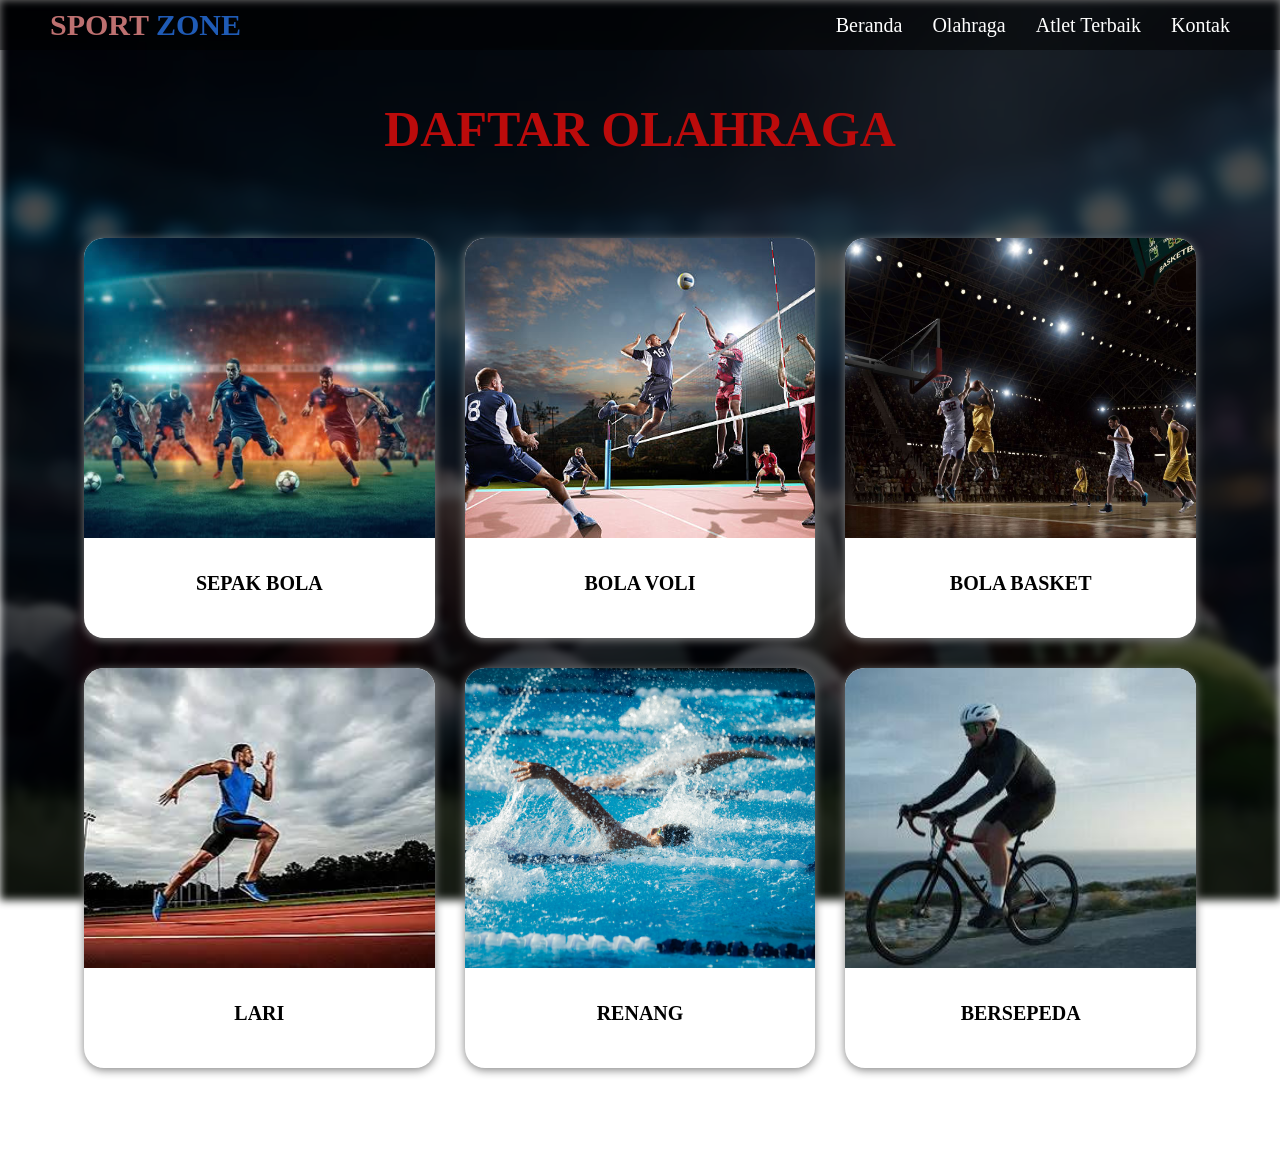
<file: olahraga.html>
<!DOCTYPE html>
<html>
    <head>
        <meta charset="utf-8">
        <title>SPORT ZONE</title>
        <link rel="stylesheet" href="styleolahraga.css">
    </head>
    <body>
        <div class="utama">
            <header class="atas">
                <div class="logo">
                    <a href=""><b>SPORT <span>ZONE</span></b></a>
                </div>
                <nav class="navbar">
                    <a href="index.html">Beranda</a>
                    <a href="olahraga.html">Olahraga</a>
                    <a href="atlet.html">Atlet Terbaik</a>
                    <a href="contact.html">Kontak</a>
                </nav>
            </header>
        <div class="background"></div>
        <div class="judul">
            <h1>DAFTAR OLAHRAGA</h1>
        </div>
        <di class="daftar">
            <a href="sepakbola.html" class="kartu-link">
            <div class="kartu">
                <div class="gambar">
                    <img src="sepakbola.jpg">
                </div>
                <div class="teks">
                    SEPAK BOLA
                </div>
            </div>
            </a>
            <a href="bolavoli.html" class="kartu-link">
            <div class="kartu">
                <div class="gambar">
                    <img src="voli.jpg">
                </div>
                <div class="teks">
                    BOLA VOLI
                </div>
            </div>
            </a>
            <a href="bolabasket.html" class="kartu-link">
            <div class="kartu">
                <div class="gambar">
                    <img src="basket.jpeg">
                </div>
                <div class="teks">
                    BOLA BASKET
                </div>
            </div>
            </a>
            <a href="lari.html" class="kartu-link">
            <div class="kartu">
                <div class="gambar">
                    <img src="lari.jpeg">
                </div>
                <div class="teks">
                    LARI
                </div>
            </div>
            </a>
            </a>
            <a href="renang.html" class="kartu-link">
            <div class="kartu">
                <div class="gambar">
                    <img src="renang.jpg">
                </div>
                <div class="teks">
                    RENANG
                </div>
            </div>
            </a>
            </a>
            <a href="bersepeda.html" class="kartu-link">
            <div class="kartu">
                <div class="gambar">
                    <img src="sepeda.jpeg">
                </div>
                <div class="teks">
                    BERSEPEDA
                </div>
            </div>
            </a>
            </div>
        </div>
        </div>
    </body>
</html>
</file>
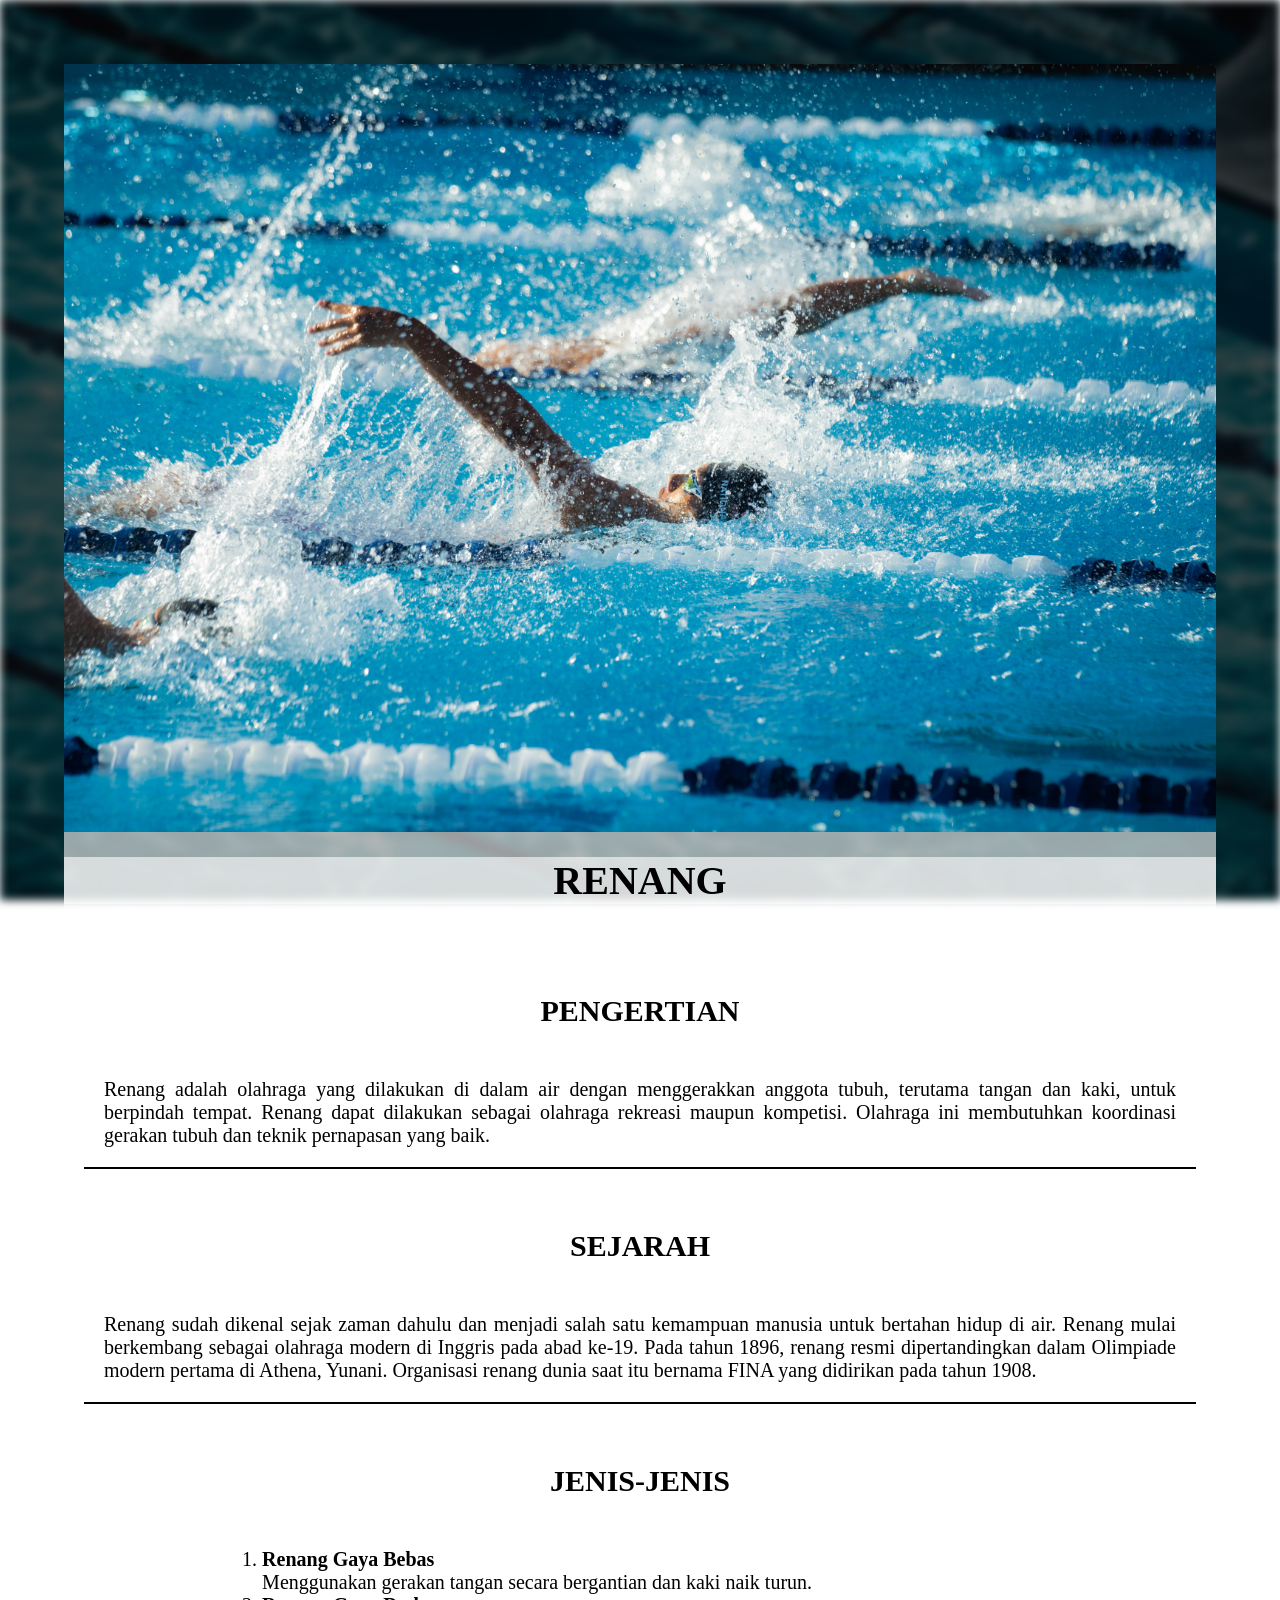
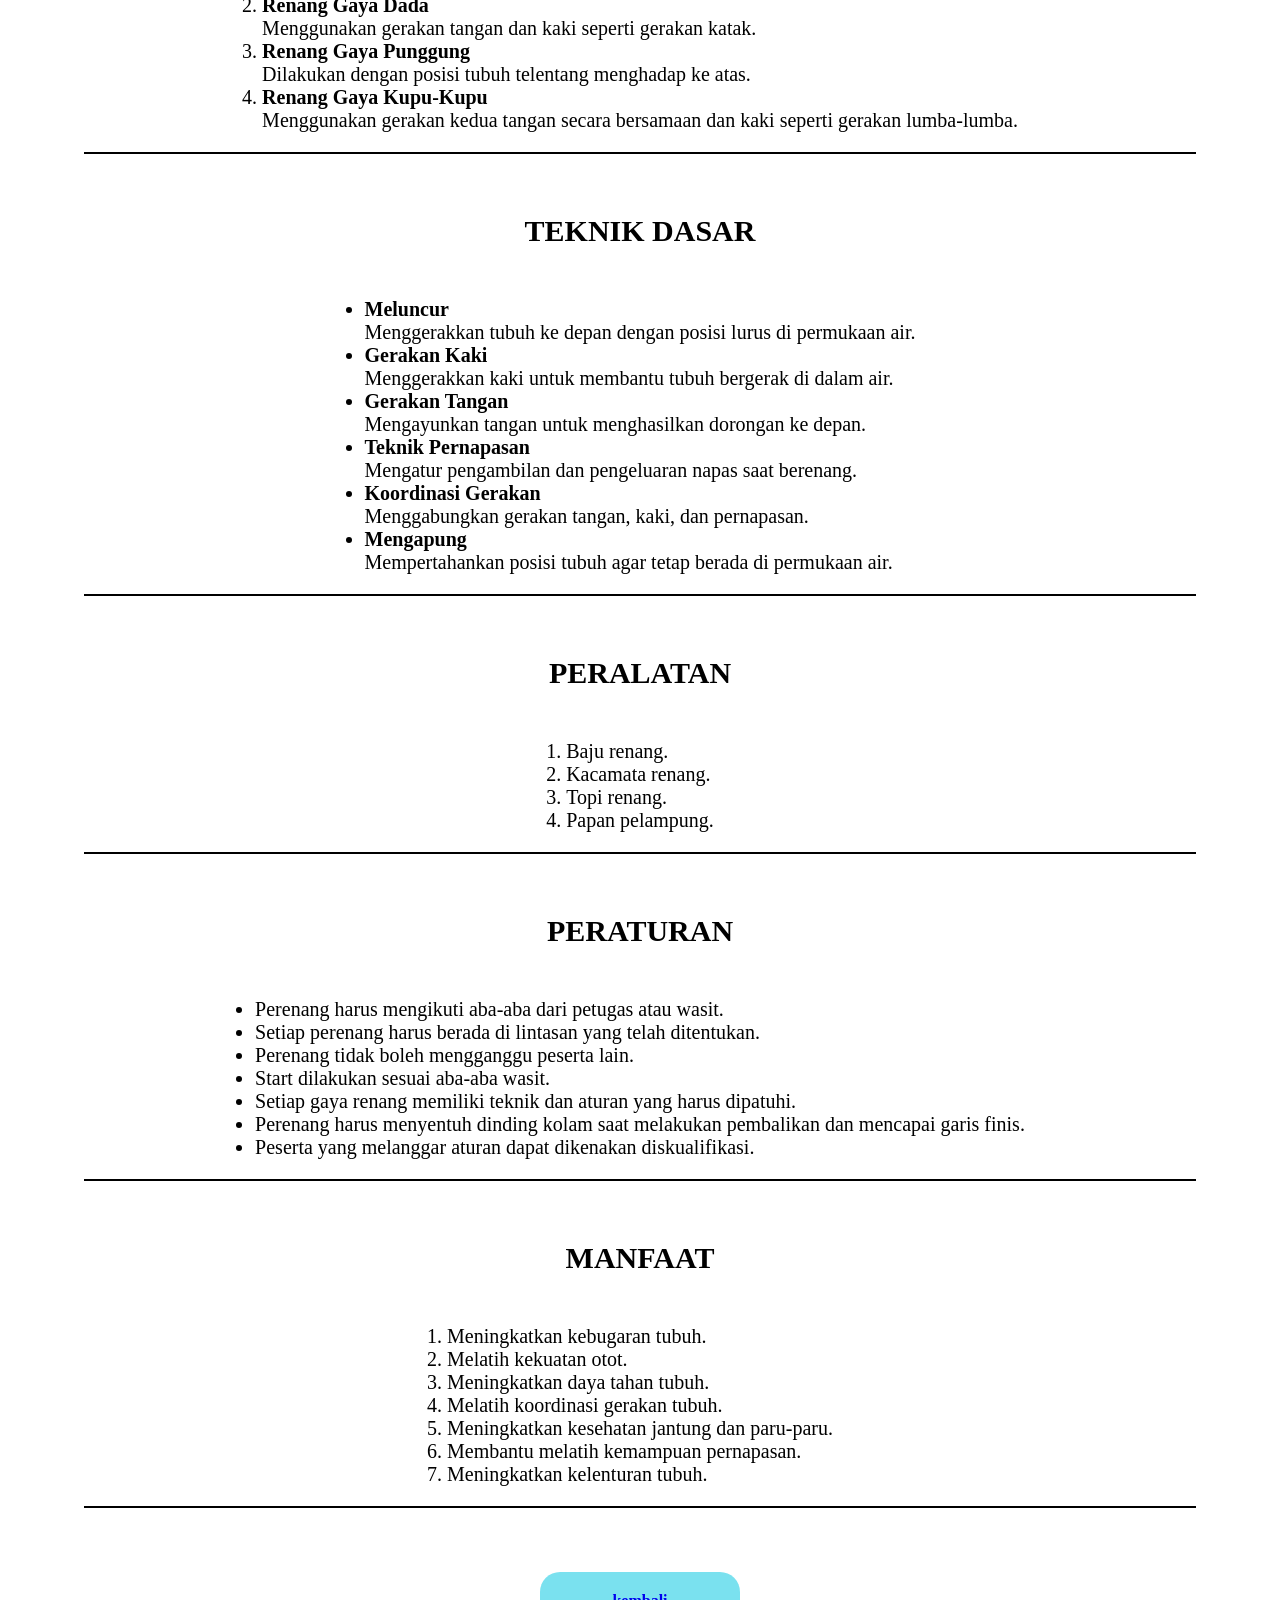
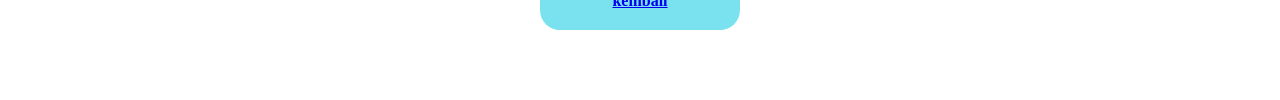
<file: renang.html>
<!DOCTYPE html>
<html>
  <head>
    <meta charset="utf-8">
    <title>RENANG</title>
    <link rel="stylesheet" href="stylerenang.css">
  </head>
  <body>
    <div class="utama">
    <div class="background"></div>
      <div class="kotak">
        <div class="gambar">
          <img src="renang.jpg">
        </div>
        <div class="deskripsi">
          <div class="judul">
            <h1>RENANG</h1>
          </div>
          <div class="pengertian">
            <h2>PENGERTIAN</h2>
            <p>
              Renang adalah olahraga yang dilakukan di dalam air dengan menggerakkan anggota tubuh, terutama tangan dan kaki, untuk berpindah tempat. Renang dapat dilakukan sebagai olahraga rekreasi maupun kompetisi. Olahraga ini membutuhkan koordinasi gerakan tubuh dan teknik pernapasan yang baik.
            </p>
          </div>
          <div class="sejarah">
            <h2>SEJARAH</h2>
            <p>
              Renang sudah dikenal sejak zaman dahulu dan menjadi salah satu kemampuan manusia untuk bertahan hidup di air.

              Renang mulai berkembang sebagai olahraga modern di Inggris pada abad ke-19. Pada tahun 1896, renang resmi dipertandingkan dalam Olimpiade modern pertama di Athena, Yunani. Organisasi renang dunia saat itu bernama FINA yang didirikan pada tahun 1908.
            </p>
          </div>
          <div class="jenis">
            <h2>JENIS-JENIS</h2>
            <ol>
              <li><b>Renang Gaya Bebas</b></li>
              Menggunakan gerakan tangan secara bergantian dan kaki naik turun.
              <li><b>Renang Gaya Dada</b></li>
              Menggunakan gerakan tangan dan kaki seperti gerakan katak.
              <li><b>Renang Gaya Punggung</b></li>
              Dilakukan dengan posisi tubuh telentang menghadap ke atas.
              <li><b>Renang Gaya Kupu-Kupu</b></li>
              Menggunakan gerakan kedua tangan secara bersamaan dan kaki seperti gerakan lumba-lumba.
            </ol>
          </div>
          <div class="teknik">
            <h2>TEKNIK DASAR</h2>
            <ul>
              <li><b>Meluncur</b></li>
              Menggerakkan tubuh ke depan dengan posisi lurus di permukaan air.
              <li><b>Gerakan Kaki</b></li>
              Menggerakkan kaki untuk membantu tubuh bergerak di dalam air.
              <li><b>Gerakan Tangan</b></li>
              Mengayunkan tangan untuk menghasilkan dorongan ke depan.
              <li><b>Teknik Pernapasan</b></li>
              Mengatur pengambilan dan pengeluaran napas saat berenang.
              <li><b>Koordinasi Gerakan</b></li>
              Menggabungkan gerakan tangan, kaki, dan pernapasan.
              <li><b>Mengapung</b></li>
              Mempertahankan posisi tubuh agar tetap berada di permukaan air.
            </ul>
          </div>
          <div class="peralatan">
            <h2>PERALATAN</h2>
            <ol>
              <li>Baju renang.</li>
              <li>Kacamata renang.</li>
              <li>Topi renang.</li>
              <li>Papan pelampung.</li>
            </ol>
          </div>
          <div class="aturan">
            <h2>PERATURAN</h2>
            <ul>
              <li>Perenang harus mengikuti aba-aba dari petugas atau wasit.</li>
              <li>Setiap perenang harus berada di lintasan yang telah ditentukan.</li>
              <li>Perenang tidak boleh mengganggu peserta lain.</li>
              <li>Start dilakukan sesuai aba-aba wasit.</li>
              <li>Setiap gaya renang memiliki teknik dan aturan yang harus dipatuhi.</li>
              <li>Perenang harus menyentuh dinding kolam saat melakukan pembalikan dan mencapai garis finis.</li>
              <li>Peserta yang melanggar aturan dapat dikenakan diskualifikasi.</li>
            </ul>
          </div>
          <div class="manfaat">
            <h2>MANFAAT</h2>
            <ol>
              <li>Meningkatkan kebugaran tubuh.</li>
              <li>Melatih kekuatan otot.</li>
              <li>Meningkatkan daya tahan tubuh.</li>
              <li>Melatih koordinasi gerakan tubuh.</li>
              <li>Meningkatkan kesehatan jantung dan paru-paru.</li>
              <li>Membantu melatih kemampuan pernapasan.</li>
              <li>Meningkatkan kelenturan tubuh.</li>
            </ol>
          </div>
        </div>
      </div>
      <a href="olahraga.html">
      <div class="pembantu">
      <div class="kembali">
           kembali
      </div>
      </div>
      </a>
    </div>
  </body>
</html>
</file>
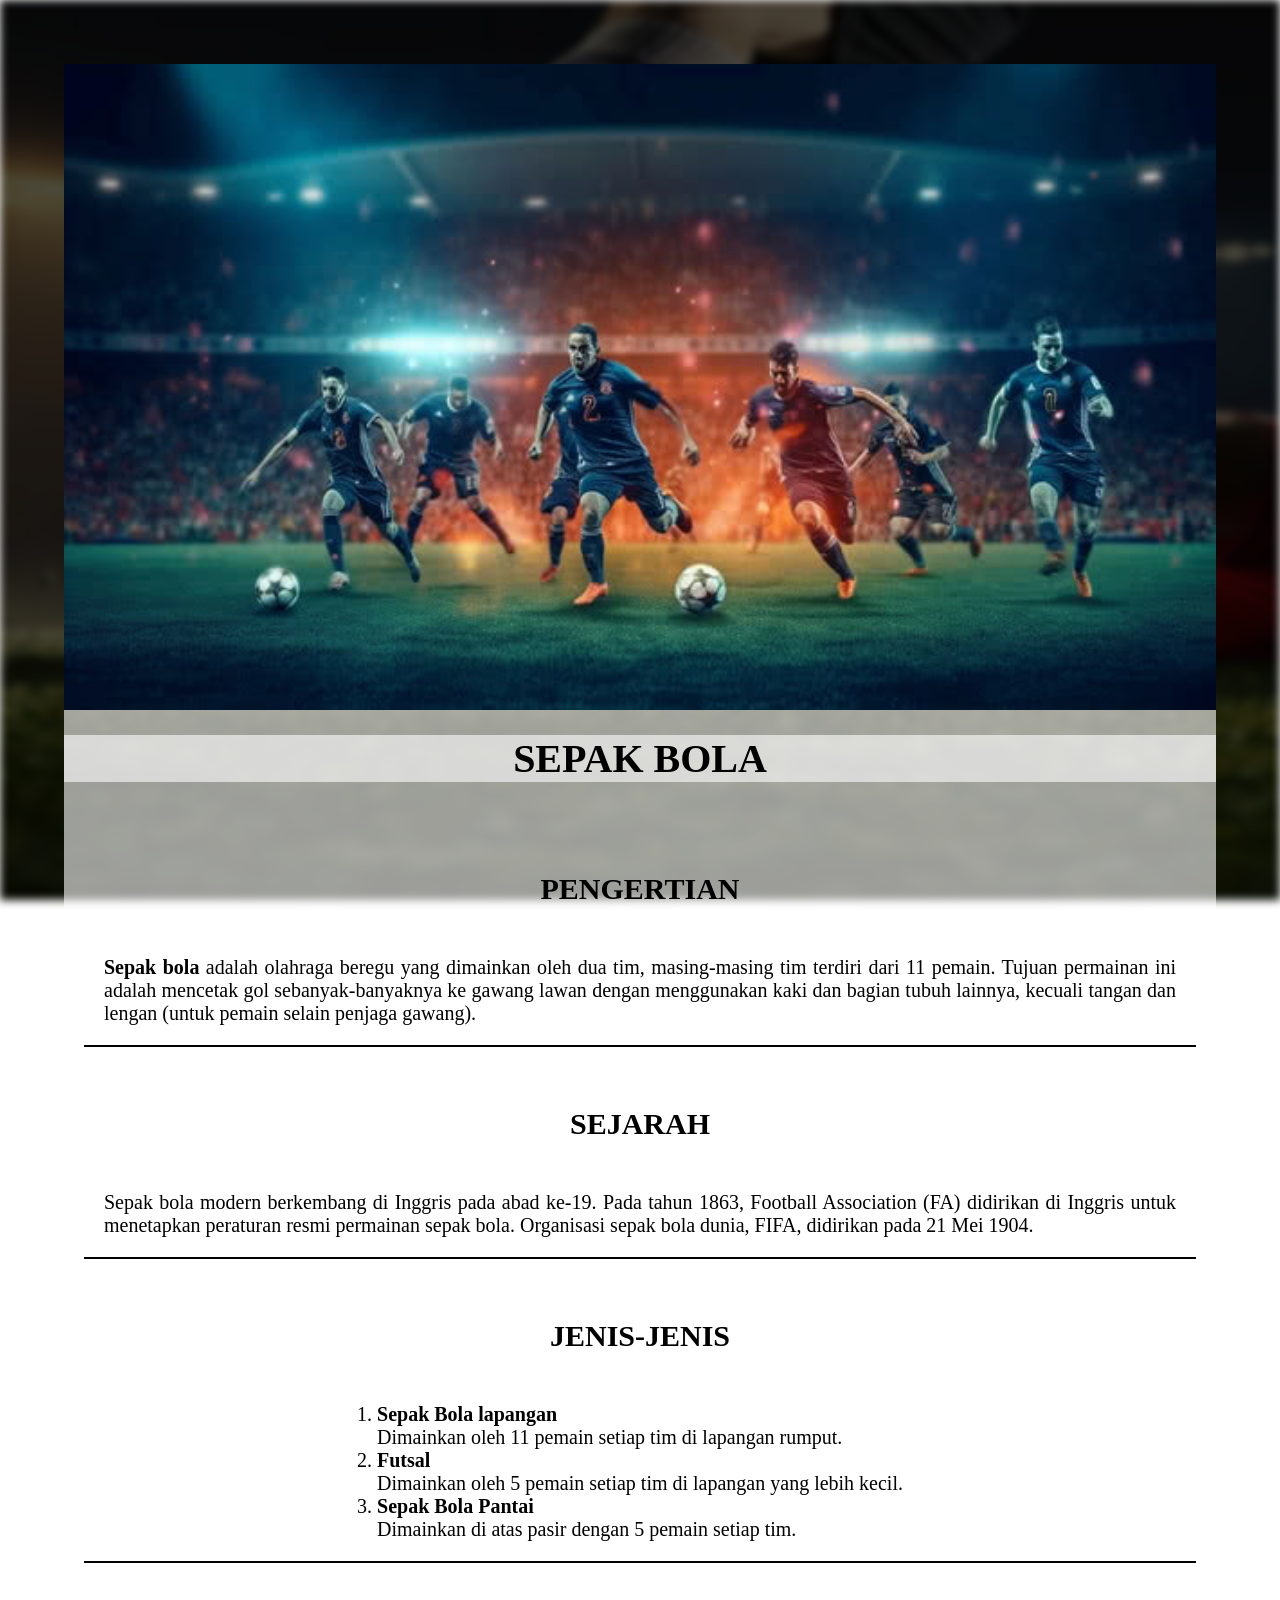
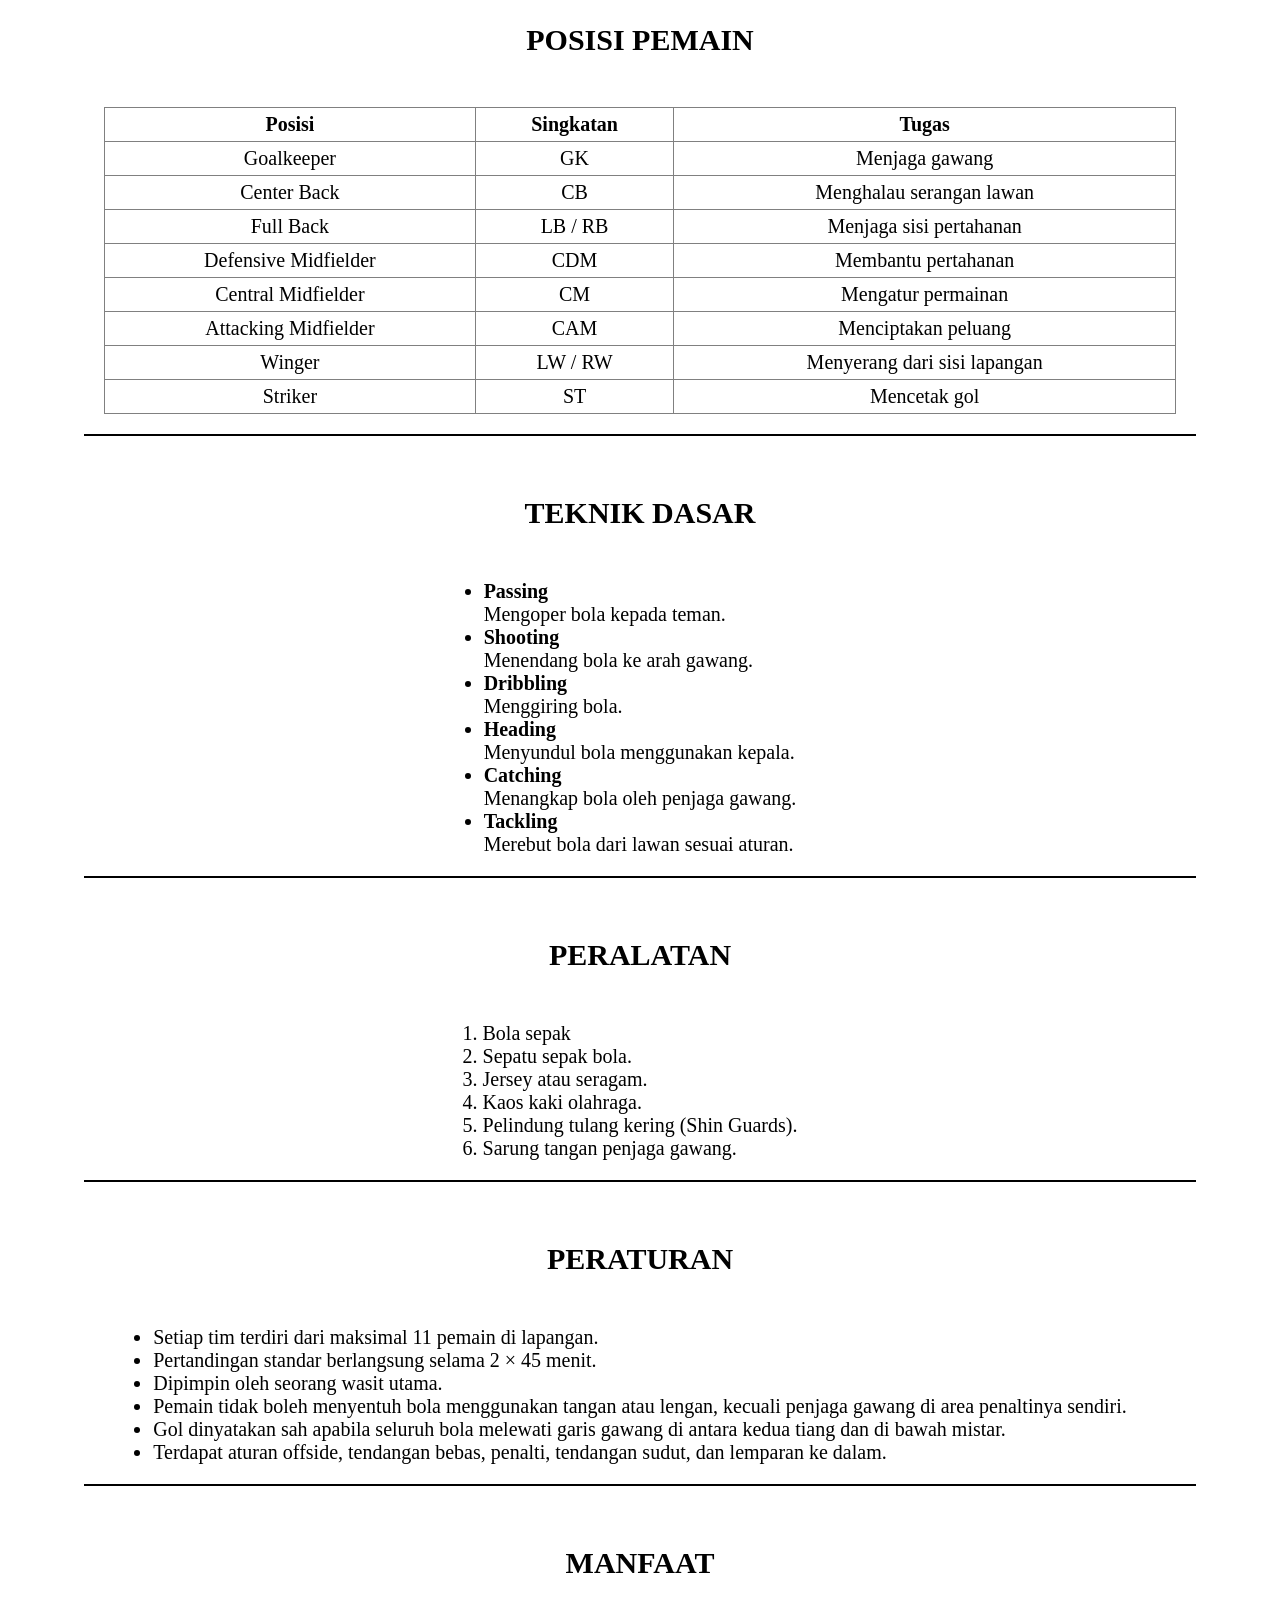
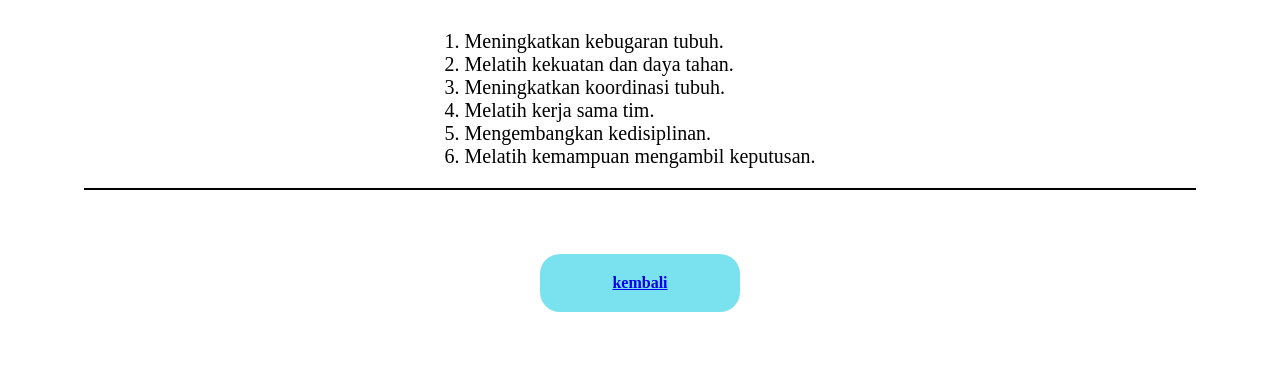
<file: sepakbola.html>
<!DOCTYPE html>
<html>
  <head>
    <meta charset="utf-8">
    <title>SEPAK BOLA</title>
    <link rel="stylesheet" href="stylesepakbola.css">
  </head>
  <body>
    <div class="utama">
      <div class="background"></div>
      <div class="kotak">
        <div class="gambar">
          <img src="sepakbola.jpg" alt="Sepak Bola">
        </div>
        <div class="deskripsi">
        <div class="judul">
            <h1>SEPAK BOLA</h1>
        </div>
          <div class="pengertian">
            <h2>PENGERTIAN</h2>
            <p>
              <b>Sepak bola</b> adalah olahraga beregu yang dimainkan oleh dua tim, masing-masing tim terdiri dari 11 pemain. Tujuan permainan ini adalah mencetak gol sebanyak-banyaknya ke gawang lawan dengan menggunakan kaki dan bagian tubuh lainnya, kecuali tangan dan lengan (untuk pemain selain penjaga gawang).
            </p>
          </div>
          <div class="sejarah">
            <h2>SEJARAH</h2>
            <p>
              Sepak bola modern berkembang di Inggris pada abad ke-19. Pada tahun 1863, Football Association (FA) didirikan di Inggris untuk menetapkan peraturan resmi permainan sepak bola.
              
              Organisasi sepak bola dunia, FIFA, didirikan pada 21 Mei 1904.
            </p>
          </div>
          <div class="jenis">
            <h2>JENIS-JENIS</h2>
            <p>
          <ol>
            <li><b>Sepak Bola lapangan</b></li>
            Dimainkan oleh 11 pemain setiap tim di lapangan rumput.
            <li><b>Futsal</b></li>
            Dimainkan oleh 5 pemain setiap tim di lapangan yang lebih kecil.
            <li><b>Sepak Bola Pantai</b></li>
            Dimainkan di atas pasir dengan 5 pemain setiap tim.
          </ol>
          </div>
          <div class="posisi">
            <h2>POSISI PEMAIN</h2>
            <table border="1">
    <tr>
        <th>Posisi</th>
        <th>Singkatan</th>
        <th>Tugas</th>
    </tr>
    <tr>
        <td>Goalkeeper</td>
        <td>GK</td>
        <td>Menjaga gawang</td>
    </tr>
    <tr>
        <td>Center Back</td>
        <td>CB</td>
        <td>Menghalau serangan lawan</td>
    </tr>
    <tr>
        <td>Full Back</td>
        <td>LB / RB</td>
        <td>Menjaga sisi pertahanan</td>
    </tr>
    <tr>
        <td>Defensive Midfielder</td>
        <td>CDM</td>
        <td>Membantu pertahanan</td>
    </tr>
    <tr>
        <td>Central Midfielder</td>
        <td>CM</td>
        <td>Mengatur permainan</td>
    </tr>
    <tr>
        <td>Attacking Midfielder</td>
        <td>CAM</td>
        <td>Menciptakan peluang</td>
    </tr>
    <tr>
        <td>Winger</td>
        <td>LW / RW</td>
        <td>Menyerang dari sisi lapangan</td>
    </tr>
    <tr>
        <td>Striker</td>
        <td>ST</td>
        <td>Mencetak gol</td>
    </tr>
            </table>
          </div>
          <div class="teknik">
            <h2>TEKNIK DASAR</h2>
            <ul>
              <li><b>Passing</b></li>
              Mengoper bola kepada teman.
              <li><b>Shooting</b></li>
              Menendang bola ke arah gawang.
              <li><b>Dribbling</b></li>
              Menggiring bola.
              <li><b>Heading</b></li>
              Menyundul bola menggunakan kepala.
              <li><b>Catching</b></li>
              Menangkap bola oleh penjaga gawang.
              <li><b>Tackling</b></li>
              Merebut bola dari lawan sesuai aturan.
            </ul>
          </div>
          <div class="peralatan">
            <h2>PERALATAN</h2>
            <ol>
              <li>Bola sepak</li>
              <li>Sepatu sepak bola.</li>
              <li>Jersey atau seragam.</li>
              <li>Kaos kaki olahraga.</li>
              <li>Pelindung tulang kering (Shin Guards).</li>
              <li>Sarung tangan penjaga gawang.</li>
            </ol>
          </div>
          <div class="aturan">
            <h2>PERATURAN</h2>
            <ul>
              <li>Setiap tim terdiri dari maksimal 11 pemain di lapangan.</li>
              <li>Pertandingan standar berlangsung selama 2 × 45 menit.</li>
              <li>Dipimpin oleh seorang wasit utama.</li>
              <li>Pemain tidak boleh menyentuh bola menggunakan tangan atau lengan, kecuali penjaga gawang di area penaltinya sendiri.</li>
              <li>Gol dinyatakan sah apabila seluruh bola melewati garis gawang di antara kedua tiang dan di bawah mistar.</li>
              <li>Terdapat aturan offside, tendangan bebas, penalti, tendangan sudut, dan lemparan ke dalam.</li>
            </ul>
          </div>
          <div class="manfaat">
            <h2>MANFAAT</h2>
            <ol>
              <li>Meningkatkan kebugaran tubuh.</li>
              <li>Melatih kekuatan dan daya tahan.</li>
              <li>Meningkatkan koordinasi tubuh.</li>
              <li>Melatih kerja sama tim.</li>
              <li>Mengembangkan kedisiplinan.</li>
              <li>Melatih kemampuan mengambil keputusan.</li>
            </ol>
          </div>
        </div>
      </div>
      <a href="olahraga.html">
      <div class="pembantu">
      <div class="kembali">
           kembali
      </div>
      </div>
      </a>
    </div>
  </body>
</html>
</file>
<file: styleatlet.css>
* {
    margin: 0;
    padding: 0;
    box-sizing: border-box;
}

html, body {
    margin: 0;
    padding: 0;
}

.utama {
    position: relative;
    width: 100%;
    height: 100vh;
    overflow: visible;
}

.background {
    position: fixed;
    inset: 0;
    z-index: -1;
    background-image: url(olahraga.webp);
    background-size: cover;
    background-position: center;
    background-repeat: no-repeat;
    filter: blur(4px) brightness(100%);
}


.atas {
    width: 100%;
    height: 50px;
    display: flex;
    align-items: center;
    justify-content: space-between;
    padding: 20px 50px;
    background: rgba(0,0,0, 0.5);
    position: absolute;
    top: 0;
    left: 0;
    z-index: 10;
}

.navbar {
    display: flex;
    gap: 30px;
}

.navbar a {
    color: white;
    text-decoration: none;
    font-size: 20px;
}

.navbar a:hover {
    color: rgb(245, 60, 60);
    border-bottom: 2px solid black;
}

.logo a {
    text-decoration: none;
    color: rgb(189, 112, 112);
    font-size: 30px;
}

.logo span {
    color: rgb(31, 91, 182);
}

.pembantu-dunia {
    background-color: transparent;
    padding: 100px;
    position: relative;
}

.pembantu-indonesia {
    background-color: transparent;
    padding: 100px;
    position: relative;
}

.judul {
    width: 100%;
    text-align: center;
    color: rgb(207, 23, 23);
    background-color: rgba(255, 255, 255, 0.7);
}

.judul h1 {
    text-align: center;
}

.pembungkus-dunia {
    margin: 500px auto 100px !important;
}

.pembungkus-indonesia {
    margin: 500px auto 100px !important;
}

.wadah {
  background: transparent;
  width: 100%;
}

.kotak {
    position: relative;
    width: 80%;
    height: auto;
    top: 50%;
    left: 50%;
    transform: translate(-50%, -50%);
    background-color: rgba(163, 143, 143, 0.5);
    border-radius: 10px;
    display: flex;
    flex-direction: column;
    align-items: left;
    justify-content: top;
    margin: 100px 0px;
}

.subjudul {
    text-align: center;
    padding: 20px;
}

.baris {
  width: 100%;
  display: grid;
  grid-template-columns: repeat(1, 1fr 3fr);
  justify-items: stretch;
  align-items: center;
  border-top: 2px solid black;
  border-bottom: 2px solid black;
  gap: 0;
}

.gambar {
  display: flex;
  justify-content: flex-start;
  align-items: flex-start;
  padding: 20px;
}

.gambar img {
  width: 200px;
  height: 300px;     
  object-fit: contain;
  background-size: cover;
}

.teks {
  display: flex;
  justify-content: flex-start;
  align-items: flex-start;
  color: black;
  text-align: left;
  height: auto;
  margin: 0;
  padding: 0;
}

.teks ol {
    list-style-type: none;
}

.teks ol li {
    font-size: 30px;
}

.span-1 {
    color: rgb(189, 112, 112);
}

.span-2 {
    color: rgb(31, 91, 182);
}
</file>
<file: stylebersepeda.css>
* {
    margin: 0;
    padding: 0;
    box-sizing: border-box;
}

html, body {
    margin: 0;
    padding: 0;
}

.utama {
    position: relative;
    width: 100%;
    height: 100vh;
    overflow: visible;
}

.background {
    position: fixed;
    inset: 0;
    z-index: -1;
    background-image: url(sepedabg.jpeg);
    background-size: 100% 100%;
    background-position: center;
    background-repeat: no-repeat;
    filter: blur(4px) brightness(30%);
}

.kotak {
    background-color: rgba(255, 255, 255, 0.6);
    width: 90%;
    align-items: center;
    justify-content: center;
    text-align: justify;
    color: black;
    margin: 5%;
    font-size: 20px;
}

.gambar img {
    width: 100%;
    height: auto;
    object-fit: cover;
}

h1 {
    text-align: center;
    margin: 20px 0 50px;
    background-color: rgba(255, 255, 255, 0.6);
}

h2 {
    text-align: center;
    margin: 20px 0 50px;
}

.pengertian {
    margin: 20px;
    padding: 20px;
    text-align: justify;
    border-bottom: 2px solid black;
}

.sejarah {
    margin: 20px;
    padding: 20px;
    text-align: justify;
    border-bottom: 2px solid black;
}

.jenis {
    margin: 20px;
    padding: 20px;
    text-align: justify;
    border-bottom: 2px solid black;
}

.posisi {
    margin: 20px;
    padding: 20px;
    text-align: justify;
    border-bottom: 2px solid black;
}

.teknik {
    margin: 20px;
    padding: 20px;
    text-align: justify;
    border-bottom: 2px solid black;
}

.peralatan {
    margin: 20px;
    padding: 20px;
    text-align: justify;
    border-bottom: 2px solid black;
}

.aturan {
    margin: 20px;
    padding: 20px;
    text-align: justify;
    border-bottom: 2px solid black;
}

.manfaat {
    margin: 20px;
    padding: 20px;
    text-align: justify;
    border-bottom: 2px solid black;
}

table {
    width: 100%;
    margin: 0 auto;
    text-align: center;
    border-collapse: collapse;
}

th, td {
    padding: 5px;
}

ol {
    width: fit-content;
    margin: 0 auto;
    text-align: left;
}

ul {
    width: fit-content;
    margin: 0 auto;
    text-align: left;
}

.kembali {
    position: block;
    background-color: rgba(52, 210, 231, 0.65);
    padding: 20px;
    width: 200px;
    justify-content: center;
    text-align: center;
    font-weight: bold;
    border-radius: 20px;
    cursor: pointer;
    margin: 20px auto;
}

.pembantu {
    padding-bottom: 50px;
}

a:hover {
    background-color: blue;
    text-decoration: none;
}
</file>
<file: stylebasket.css>
* {
    margin: 0;
    padding: 0;
    box-sizing: border-box;
}

html, body {
    margin: 0;
    padding: 0;
}

.utama {
    position: relative;
    width: 100%;
    height: 100vh;
    overflow: visible;
}

.background {
    position: fixed;
    inset: 0;
    z-index: -1;
    background-image: url(basketbg.jpg);
    background-size: 100% 100%;
    background-position: center;
    background-repeat: no-repeat;
    filter: blur(4px) brightness(30%);
}

.kotak {
    background-color: rgba(255, 255, 255, 0.6);
    width: 90%;
    align-items: center;
    justify-content: center;
    text-align: justify;
    color: black;
    margin: 5%;
    font-size: 20px;
}

.gambar img {
    width: 100%;
    height: auto;
    object-fit: cover;
}

h1 {
    text-align: center;
    margin: 20px 0 50px;
    background-color: rgba(255, 255, 255, 0.6);
}

h2 {
    text-align: center;
    margin: 20px 0 50px;
}

.pengertian {
    margin: 20px;
    padding: 20px;
    text-align: justify;
    border-bottom: 2px solid black;
}

.sejarah {
    margin: 20px;
    padding: 20px;
    text-align: justify;
    border-bottom: 2px solid black;
}

.jenis {
    margin: 20px;
    padding: 20px;
    text-align: justify;
    border-bottom: 2px solid black;
}

.posisi {
    margin: 20px;
    padding: 20px;
    text-align: justify;
    border-bottom: 2px solid black;
}

.teknik {
    margin: 20px;
    padding: 20px;
    text-align: justify;
    border-bottom: 2px solid black;
}

.peralatan {
    margin: 20px;
    padding: 20px;
    text-align: justify;
    border-bottom: 2px solid black;
}

.aturan {
    margin: 20px;
    padding: 20px;
    text-align: justify;
    border-bottom: 2px solid black;
}

.manfaat {
    margin: 20px;
    padding: 20px;
    text-align: justify;
    border-bottom: 2px solid black;
}

table {
    width: 100%;
    margin: 0 auto;
    text-align: center;
    border-collapse: collapse;
}

th, td {
    padding: 5px;
}

ol {
    width: fit-content;
    margin: 0 auto;
    text-align: left;
}

ul {
    width: fit-content;
    margin: 0 auto;
    text-align: left;
}

.kembali {
    position: block;
    background-color: rgba(52, 210, 231, 0.65);
    padding: 20px;
    width: 200px;
    justify-content: center;
    text-align: center;
    font-weight: bold;
    border-radius: 20px;
    cursor: pointer;
    margin: 20px auto;
}

.pembantu {
    padding-bottom: 50px;
}

a:hover {
    background-color: blue;
    text-decoration: none;
}
</file>
<file: stylevoli.css>
* {
    margin: 0;
    padding: 0;
    box-sizing: border-box;
}

html, body {
    margin: 0;
    padding: 0;
}

.utama {
    position: relative;
    width: 100%;
    height: 100vh;
    overflow: visible;
}

.background {
    position: fixed;
    inset: 0;
    z-index: -1;
    background-image: url(volibg.jpeg);
    background-size: 100% 100%;
    background-position: center;
    background-repeat: no-repeat;
    filter: blur(4px) brightness(30%);
}

.kotak {
    background-color: rgba(255, 255, 255, 0.6);
    width: 90%;
    align-items: center;
    justify-content: center;
    text-align: justify;
    color: black;
    margin: 5%;
    font-size: 20px;
}

.gambar img {
    width: 100%;
    height: auto;
    object-fit: cover;
}

h1 {
    text-align: center;
    margin: 20px 0 50px;
    background-color: rgba(255, 255, 255, 0.6);
}

h2 {
    text-align: center;
    margin: 20px 0 50px;
}

.pengertian {
    margin: 20px;
    padding: 20px;
    text-align: justify;
    border-bottom: 2px solid black;
}

.sejarah {
    margin: 20px;
    padding: 20px;
    text-align: justify;
    border-bottom: 2px solid black;
}

.jenis {
    margin: 20px;
    padding: 20px;
    text-align: justify;
    border-bottom: 2px solid black;
}

.posisi {
    margin: 20px;
    padding: 20px;
    text-align: justify;
    border-bottom: 2px solid black;
}

.teknik {
    margin: 20px;
    padding: 20px;
    text-align: justify;
    border-bottom: 2px solid black;
}

.peralatan {
    margin: 20px;
    padding: 20px;
    text-align: justify;
    border-bottom: 2px solid black;
}

.aturan {
    margin: 20px;
    padding: 20px;
    text-align: justify;
    border-bottom: 2px solid black;
}

.manfaat {
    margin: 20px;
    padding: 20px;
    text-align: justify;
    border-bottom: 2px solid black;
}

table {
    width: 100%;
    margin: 0 auto;
    text-align: center;
    border-collapse: collapse;
}

th, td {
    padding: 5px;
}

ol {
    width: fit-content;
    margin: 0 auto;
    text-align: left;
}

ul {
    width: fit-content;
    margin: 0 auto;
    text-align: left;
}

.kembali {
    position: block;
    background-color: rgba(52, 210, 231, 0.65);
    padding: 20px;
    width: 200px;
    justify-content: center;
    text-align: center;
    font-weight: bold;
    border-radius: 20px;
    cursor: pointer;
    margin: 20px auto;
}

.pembantu {
    padding-bottom: 50px;
}

a:hover {
    background-color: blue;
    text-decoration: none;
}
</file>
<file: stylecontact.css>
* {
    margin: 0;
    padding: 0;
    box-sizing: border-box;
}

html, body {
    margin: 0;
    padding: 0;
}

.utama {
    position: relative;
    width: 100%;
    height: 100vh;
    overflow: visible;
}

.background {
    position: fixed;
    inset: 0;
    z-index: -1;
    background-image: url(olahraga.webp);
    background-size: cover;
    background-position: center;
    background-repeat: no-repeat;
    filter: blur(4px) brightness(30%);
}


.atas {
    width: 100%;
    height: 50px;
    display: flex;
    align-items: center;
    justify-content: space-between;
    padding: 20px 50px;
    background: rgba(0,0,0, 0.5);
    position: absolute;
    top: 0;
    left: 0;
    z-index: 10;
}

.navbar {
    display: flex;
    gap: 30px;
}

.navbar a {
    color: white;
    text-decoration: none;
    font-size: 20px;
}

.navbar a:hover {
    color: rgb(245, 60, 60);
    border-bottom: 2px solid black;
}

.logo a {
    text-decoration: none;
    color: rgb(189, 112, 112);
    font-size: 30px;
}

.logo span {
    color: rgb(31, 91, 182);
}

.wadah {
  background: transparent;
}

.kotak {
    position: absolute;
    width: 80%;
    height: 448px;
    top: 50%;
    left: 50%;
    transform: translate(-50%, -50%);
    background-color: rgba(163, 143, 143, 0.5);
    border-radius: 10px;
    display: flex;
    flex-direction: column;
    align-items: center;
    justify-content: top;
    margin-top: 20px;
}

.baris {
  width: 100%;
  display: grid;
  grid-template-columns: repeat(3, 1fr);
  justify-items: stretch;
  align-items: center;
  border-bottom: 2px solid black;
}

.icon {
  display: flex;
  justify-content: flex-start;
  align-items: flex-start;
  padding: 20px;
}

.icon img {
  width: 70px;
  height: 70px;
  object-fit: contain;
}

.teks {
  display: flex;
  justify-content: flex-start;
  align-items: flex-start;
  color: white;
  text-align: left;
  height: auto;
  margin: 0;
}

.teks p {
  font-weight: bold;
  font-size: 20px;
}

.tombol {
  background-color: rgb(66, 158, 194);
  color: white;
  padding: 20px 50px;
  border-radius: 20px;
  align-items: center;
  justify-content: center;
  cursor: pointer;
  margin: 20px;
  height: 20px;
  display: flex;
  font-weight: bold;
}

a {
  text-decoration: none;
}

.tombol:hover {
  background-color: rgb(84, 31, 182);
}

.span-1 {
    color: rgb(189, 112, 112);
}

.span-2 {
    color: rgb(31, 91, 182);
}
</file>
<file: stylelari.css>
* {
    margin: 0;
    padding: 0;
    box-sizing: border-box;
}

html, body {
    margin: 0;
    padding: 0;
}

.utama {
    position: relative;
    width: 100%;
    height: 100vh;
    overflow: visible;
}

.background {
    position: fixed;
    inset: 0;
    z-index: -1;
    background-image: url(laribg.jpeg);
    background-size: 100% 100%;
    background-position: center;
    background-repeat: no-repeat;
    filter: blur(4px) brightness(30%);
}

.kotak {
    background-color: rgba(255, 255, 255, 0.6);
    width: 90%;
    align-items: center;
    justify-content: center;
    text-align: justify;
    color: black;
    margin: 5%;
    font-size: 20px;
}

.gambar img {
    width: 100%;
    height: auto;
    object-fit: cover;
}

h1 {
    text-align: center;
    margin: 20px 0 50px;
    background-color: rgba(255, 255, 255, 0.6);
}

h2 {
    text-align: center;
    margin: 20px 0 50px;
}

.pengertian {
    margin: 20px;
    padding: 20px;
    text-align: justify;
    border-bottom: 2px solid black;
}

.sejarah {
    margin: 20px;
    padding: 20px;
    text-align: justify;
    border-bottom: 2px solid black;
}

.jenis {
    margin: 20px;
    padding: 20px;
    text-align: justify;
    border-bottom: 2px solid black;
}

.posisi {
    margin: 20px;
    padding: 20px;
    text-align: justify;
    border-bottom: 2px solid black;
}

.teknik {
    margin: 20px;
    padding: 20px;
    text-align: justify;
    border-bottom: 2px solid black;
}

.peralatan {
    margin: 20px;
    padding: 20px;
    text-align: justify;
    border-bottom: 2px solid black;
}

.aturan {
    margin: 20px;
    padding: 20px;
    text-align: justify;
    border-bottom: 2px solid black;
}

.manfaat {
    margin: 20px;
    padding: 20px;
    text-align: justify;
    border-bottom: 2px solid black;
}

table {
    width: 100%;
    margin: 0 auto;
    text-align: center;
    border-collapse: collapse;
}

th, td {
    padding: 5px;
}

ol {
    width: fit-content;
    margin: 0 auto;
    text-align: left;
}

ul {
    width: fit-content;
    margin: 0 auto;
    text-align: left;
}

.kembali {
    position: block;
    background-color: rgba(52, 210, 231, 0.65);
    padding: 20px;
    width: 200px;
    justify-content: center;
    text-align: center;
    font-weight: bold;
    border-radius: 20px;
    cursor: pointer;
    margin: 20px auto;
}

.pembantu {
    padding-bottom: 50px;
}

a:hover {
    background-color: blue;
    text-decoration: none;
}
</file>
<file: styleolahraga.css>
* {
    margin: 0;
    padding: 0;
    box-sizing: border-box;
}

html, body {
    margin: 0;
    padding: 0;
}

.utama {
    position: relative;
    width: 100%;
    height: 100vh;
    overflow: visible;
}

.background {
    position: fixed;
    inset: 0;
    z-index: -1;
    background-image: url(olahraga.webp);
    background-size: cover;
    background-position: center;
    background-repeat: no-repeat;
    filter: blur(4px) brightness(30%);
}


.atas {
    width: 100%;
    height: 50px;
    display: flex;
    align-items: center;
    justify-content: space-between;
    padding: 20px 50px;
    background: rgba(0,0,0, 0.5);
    position: absolute;
    top: 0;
    left: 0;
    z-index: 10;
}

.navbar {
    display: flex;
    gap: 30px;
}

.navbar a {
    color: white;
    text-decoration: none;
    font-size: 20px;
}

.navbar a:hover {
    color: rgb(245, 60, 60);
    border-bottom: 2px solid black;
}

.logo a {
    text-decoration: none;
    color: rgb(189, 112, 112);
    font-size: 30px;
}

.logo span {
    color: rgb(31, 91, 182);
}

.judul {
    text-align: center;
    color: rgb(187, 11, 11);
    padding-top: 100px;
    font-size: 25px;
    font-weight: bold;
}

.daftar {
    position: relative;
    width: 90%;
    margin: 0 auto;
    padding-top: 80px !important;
    padding-bottom: 100px !important;
    text-align: center;
    color: rgb(5, 5, 5);
    background: transparent;
    padding: 20px;
    display: grid;
    grid-template-columns: repeat(3, 1fr);
    justify-content: center;
    gap: 30px;
}

.kartu {
    background: white;
    border-radius: 20px;
    overflow: hidden;
    box-shadow: 0 2px 10px grey;
    position: relative;
    height: 400px;
}

.gambar img {
    width: 100%;
    height: 300px;
    object-fit: cover;
}

.teks {
    font-size: 20px;
    font-weight: bold;
    padding: 30px;
}

.kartu-link {
    text-decoration: none;
    color: black;
}

.span-1 {
    color: rgb(189, 112, 112);
}

.span-2 {
    color: rgb(31, 91, 182);
}

.kartu:hover {
    cursor: pointer;
    box-shadow: 0 4px 40px red;
}
</file>
<file: stylerenang.css>
* {
    margin: 0;
    padding: 0;
    box-sizing: border-box;
}

html, body {
    margin: 0;
    padding: 0;
}

.utama {
    position: relative;
    width: 100%;
    height: 100vh;
    overflow: visible;
}

.background {
    position: fixed;
    inset: 0;
    z-index: -1;
    background-image: url(renangbg.jpg);
    background-size: 100% 100%;
    background-position: center;
    background-repeat: no-repeat;
    filter: blur(4px) brightness(30%);
}

.kotak {
    background-color: rgba(255, 255, 255, 0.6);
    width: 90%;
    align-items: center;
    justify-content: center;
    text-align: justify;
    color: black;
    margin: 5%;
    font-size: 20px;
}

.gambar img {
    width: 100%;
    height: auto;
    object-fit: cover;
}

h1 {
    text-align: center;
    margin: 20px 0 50px;
    background-color: rgba(255, 255, 255, 0.6);
}

h2 {
    text-align: center;
    margin: 20px 0 50px;
}

.pengertian {
    margin: 20px;
    padding: 20px;
    text-align: justify;
    border-bottom: 2px solid black;
}

.sejarah {
    margin: 20px;
    padding: 20px;
    text-align: justify;
    border-bottom: 2px solid black;
}

.jenis {
    margin: 20px;
    padding: 20px;
    text-align: justify;
    border-bottom: 2px solid black;
}

.posisi {
    margin: 20px;
    padding: 20px;
    text-align: justify;
    border-bottom: 2px solid black;
}

.teknik {
    margin: 20px;
    padding: 20px;
    text-align: justify;
    border-bottom: 2px solid black;
}

.peralatan {
    margin: 20px;
    padding: 20px;
    text-align: justify;
    border-bottom: 2px solid black;
}

.aturan {
    margin: 20px;
    padding: 20px;
    text-align: justify;
    border-bottom: 2px solid black;
}

.manfaat {
    margin: 20px;
    padding: 20px;
    text-align: justify;
    border-bottom: 2px solid black;
}

table {
    width: 100%;
    margin: 0 auto;
    text-align: center;
    border-collapse: collapse;
}

th, td {
    padding: 5px;
}

ol {
    width: fit-content;
    margin: 0 auto;
    text-align: left;
}

ul {
    width: fit-content;
    margin: 0 auto;
    text-align: left;
}

.kembali {
    position: block;
    background-color: rgba(52, 210, 231, 0.65);
    padding: 20px;
    width: 200px;
    justify-content: center;
    text-align: center;
    font-weight: bold;
    border-radius: 20px;
    cursor: pointer;
    margin: 20px auto;
}

.pembantu {
    padding-bottom: 50px;
}

a:hover {
    background-color: blue;
    text-decoration: none;
}
</file>
<file: stylesepakbola.css>
* {
    margin: 0;
    padding: 0;
    box-sizing: border-box;
}

html, body {
    margin: 0;
    padding: 0;
}

.utama {
    position: relative;
    width: 100%;
    height: 100vh;
    overflow: visible;
}

.background {
    position: fixed;
    inset: 0;
    z-index: -1;
    background-image: url(sepakbolabg.jpeg);
    background-size: 100% 100%;
    background-position: center;
    background-repeat: no-repeat;
    filter: blur(4px) brightness(30%);
}

.kotak {
    background-color: rgba(255, 255, 255, 0.6);
    width: 90%;
    align-items: center;
    justify-content: center;
    text-align: justify;
    color: black;
    margin: 5%;
    font-size: 20px;
}

.gambar img {
    width: 100%;
    height: auto;
    object-fit: cover;
}

h1 {
    text-align: center;
    margin: 20px 0 50px;
    background-color: rgba(255, 255, 255, 0.6);
}

h2 {
    text-align: center;
    margin: 20px 0 50px;
}

.pengertian {
    margin: 20px;
    padding: 20px;
    text-align: justify;
    border-bottom: 2px solid black;
}

.sejarah {
    margin: 20px;
    padding: 20px;
    text-align: justify;
    border-bottom: 2px solid black;
}

.jenis {
    margin: 20px;
    padding: 20px;
    text-align: justify;
    border-bottom: 2px solid black;
}

.posisi {
    margin: 20px;
    padding: 20px;
    text-align: justify;
    border-bottom: 2px solid black;
}

.teknik {
    margin: 20px;
    padding: 20px;
    text-align: justify;
    border-bottom: 2px solid black;
}

.peralatan {
    margin: 20px;
    padding: 20px;
    text-align: justify;
    border-bottom: 2px solid black;
}

.aturan {
    margin: 20px;
    padding: 20px;
    text-align: justify;
    border-bottom: 2px solid black;
}

.manfaat {
    margin: 20px;
    padding: 20px;
    text-align: justify;
    border-bottom: 2px solid black;
}

table {
    width: 100%;
    margin: 0 auto;
    text-align: center;
    border-collapse: collapse;
}

th, td {
    padding: 5px;
}

ol {
    width: fit-content;
    margin: 0 auto;
    text-align: left;
}

ul {
    width: fit-content;
    margin: 0 auto;
    text-align: left;
}

.kembali {
    position: block;
    background-color: rgba(52, 210, 231, 0.65);
    padding: 20px;
    width: 200px;
    justify-content: center;
    text-align: center;
    font-weight: bold;
    border-radius: 20px;
    cursor: pointer;
    margin: 20px auto;
}

.pembantu {
    padding-bottom: 50px;
}

a:hover {
    background-color: blue;
    text-decoration: none;
}
</file>
